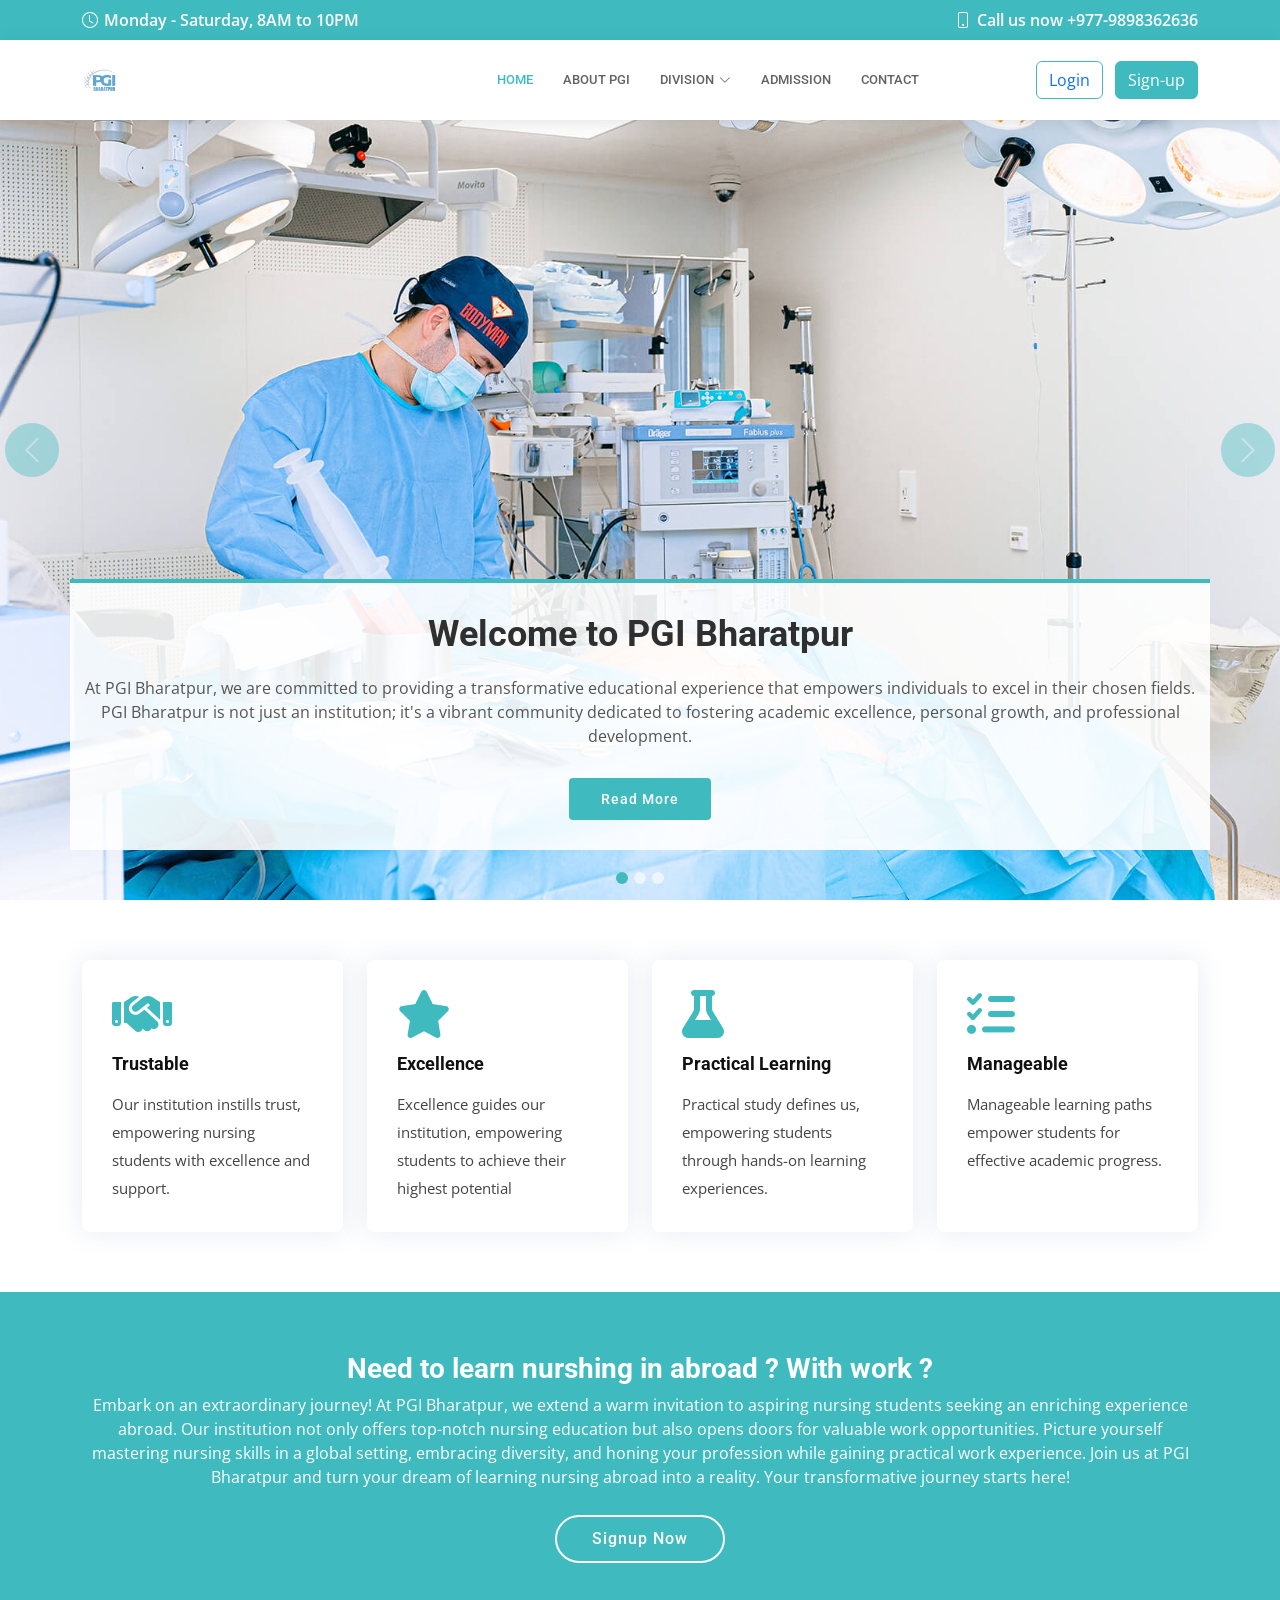
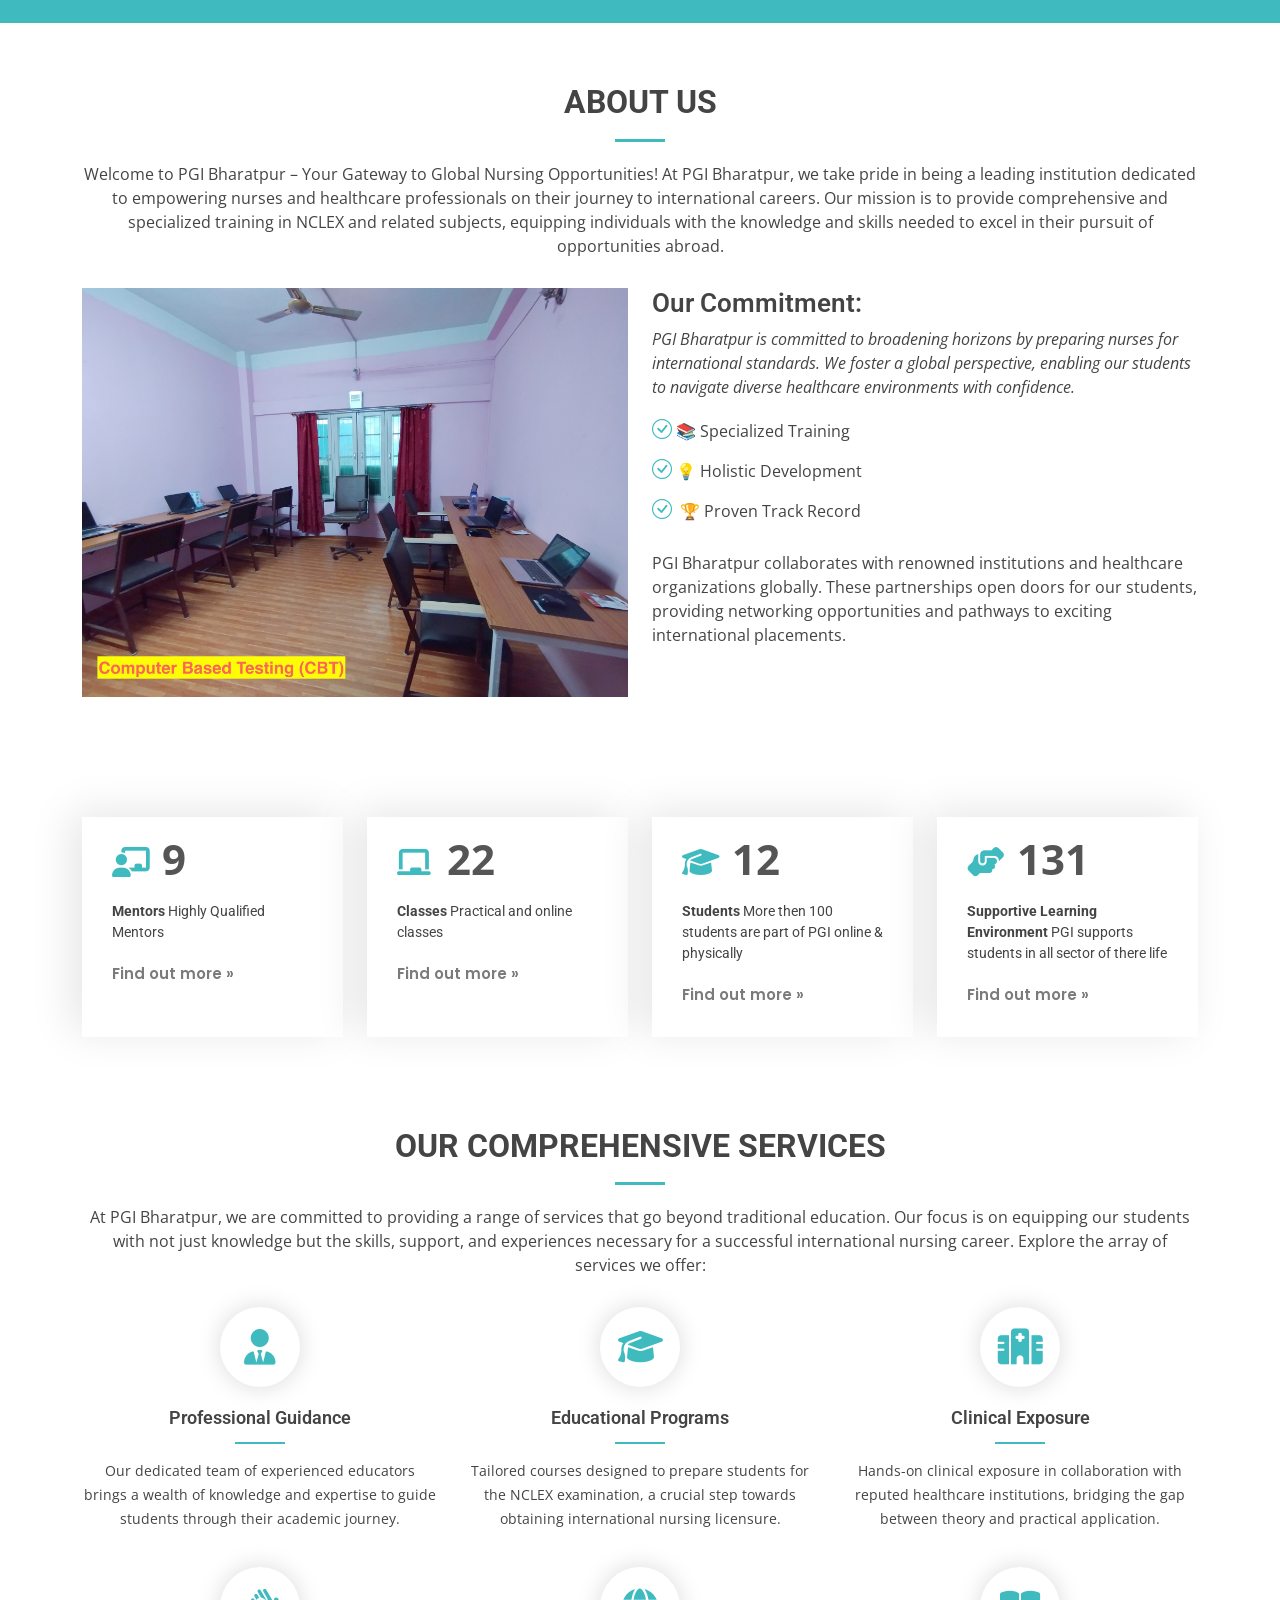
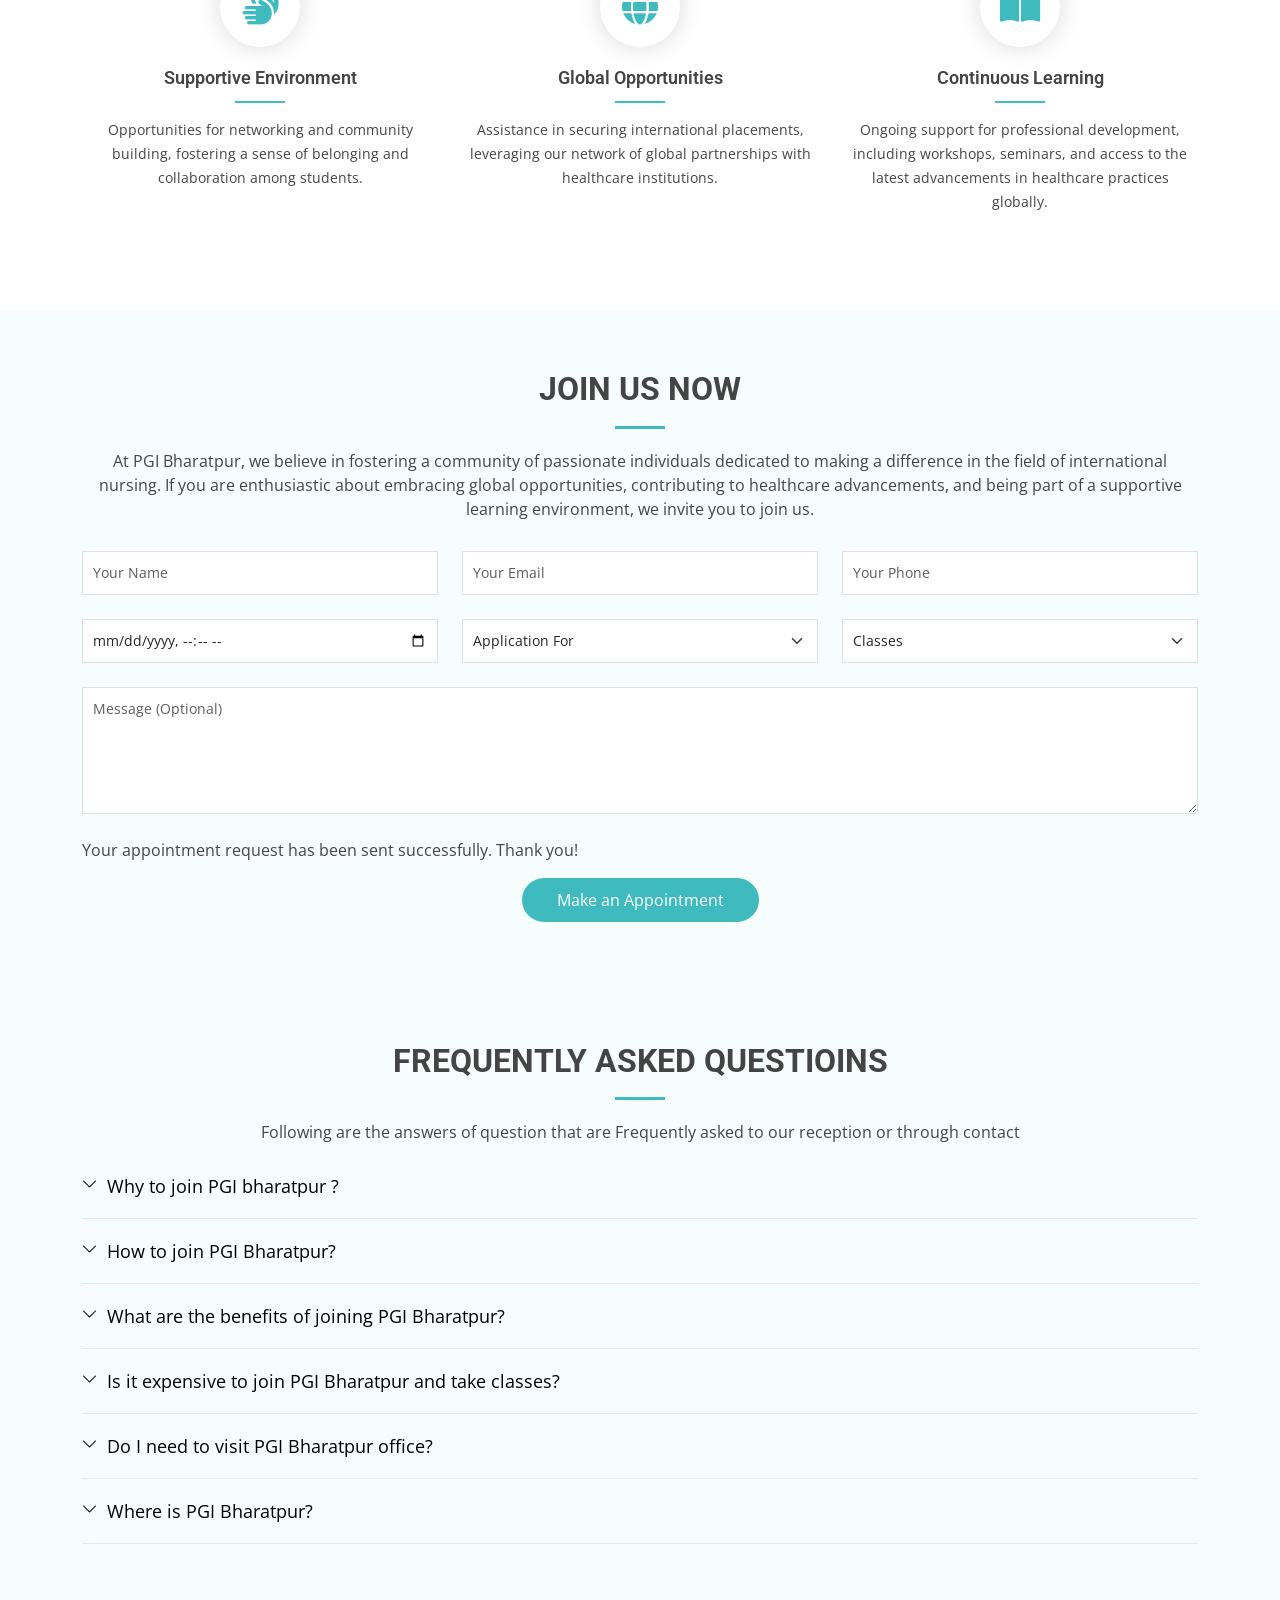
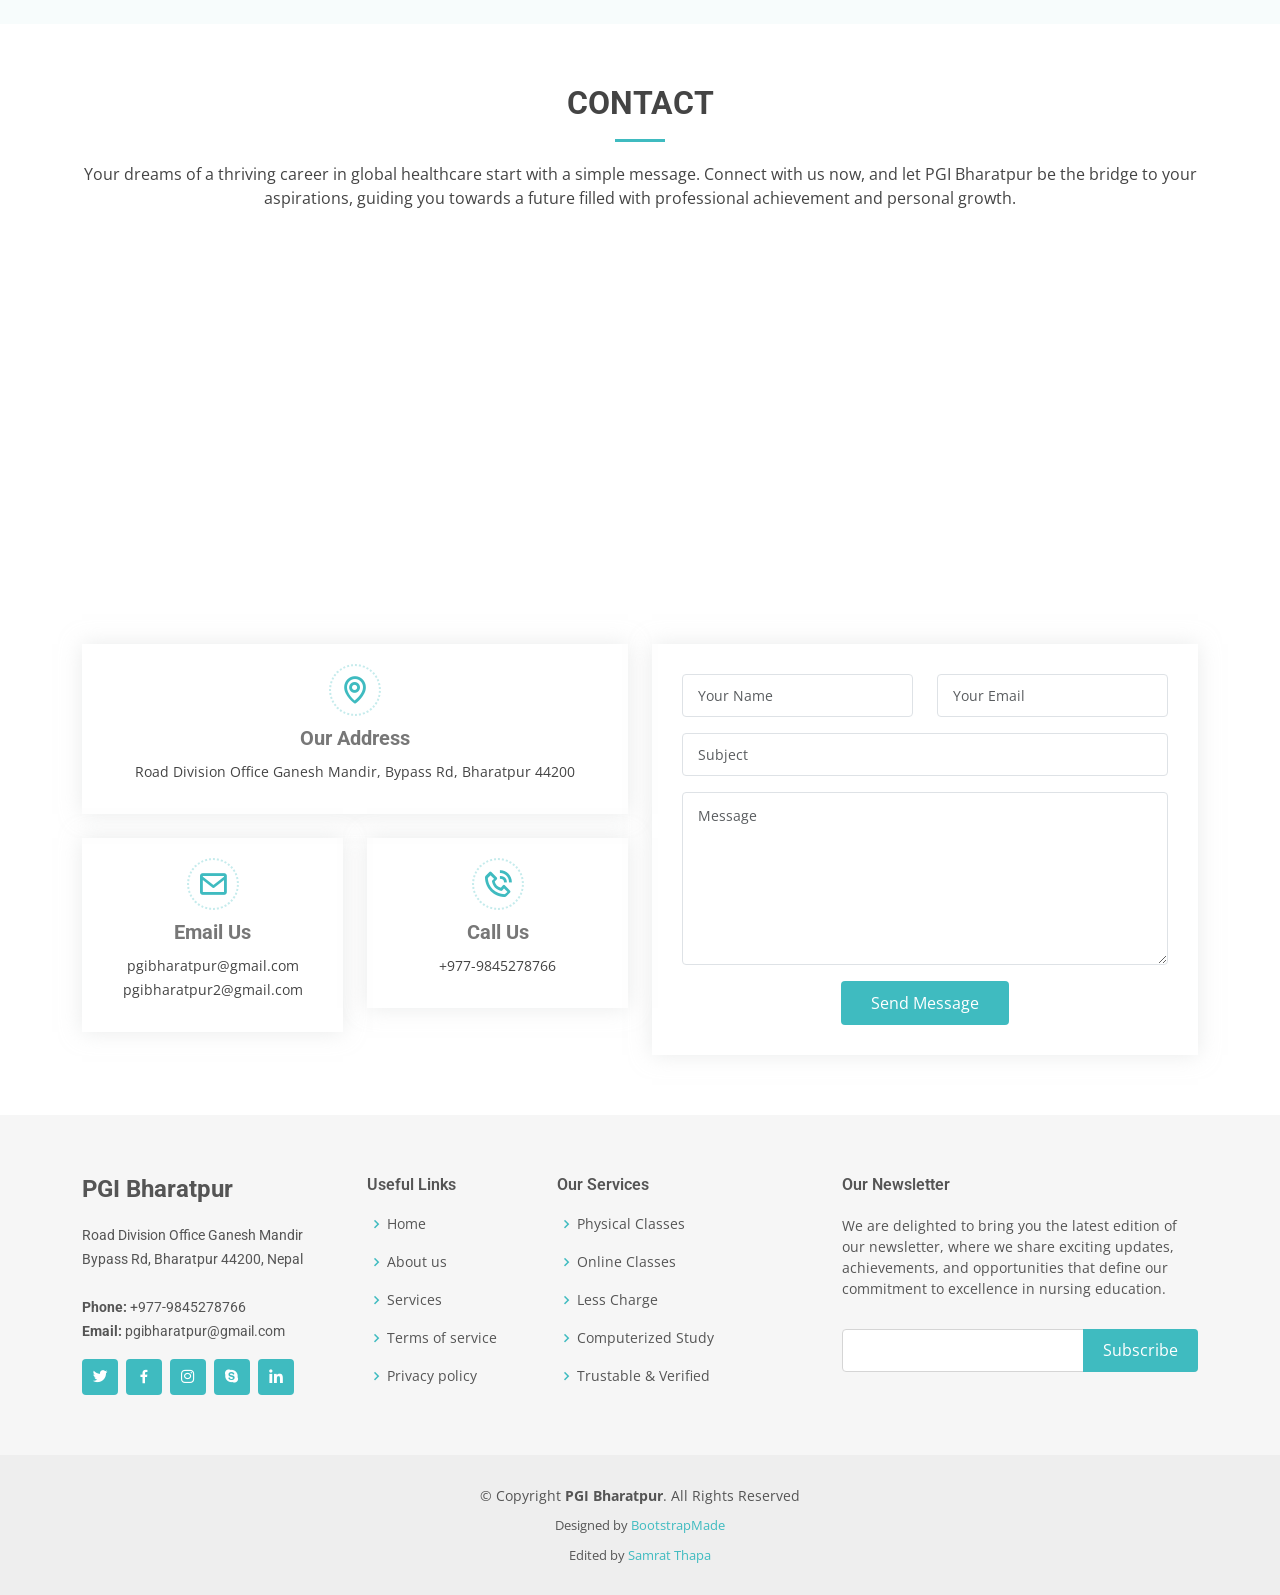
<file: index.html>
<!DOCTYPE html>
<html lang="en">

<head>
  <meta charset="utf-8">
  <meta content="width=device-width, initial-scale=1.0" name="viewport">

  <title>PGI ┃ Test Prep For NCLEX, SAT, ACT, MCAT, USMILE & Many More !]</title>
  <meta name="description" content="Welcome to PGI Bharatpur - Your Gateway to Global Nursing Opportunities! Join us to embark on a rewarding journey in international nursing education.">
  <meta name="keywords" content="PGI Bharatpur, nursing education, international nursing, NCLEX, global healthcare">
  <meta name="author" content="Samratthapa, pgibharatpur">
  <meta http-equiv="X-UA-Compatible" content="ie=edge">
  <link href="logo.jpg" rel="icon">

  <!-- Google Fonts -->
  <link
    href="https://fonts.googleapis.com/css?family=Open+Sans:300,300i,400,400i,600,600i,700,700i|Roboto:300,300i,400,400i,500,500i,600,600i,700,700i|Poppins:300,300i,400,400i,500,500i,600,600i,700,700i"
    rel="stylesheet">

  <!-- Vendor CSS Files -->
  <link href="assets-2/vendor/fontawesome-free/css/all.min.css" rel="stylesheet">
  <link href="assets-1/vendor/animate.css/animate.min.css" rel="stylesheet">
  <link href="assets-1/vendor/aos/aos.css" rel="stylesheet">
  <link href="assets-1/vendor/bootstrap/css/bootstrap.min.css" rel="stylesheet">
  <link href="assets-1/vendor/bootstrap-icons/bootstrap-icons.css" rel="stylesheet">
  <link href="assets-2/vendor/boxicons/css/boxicons.min.css" rel="stylesheet">
  <link href="assets-2/vendor/glightbox/css/glightbox.min.css" rel="stylesheet">
  <link href="assets/swiper/swiper-bundle.min.css" rel="stylesheet">

  <!-- Template Main CSS File -->
  <link href="assets/css/style.css" rel="stylesheet">

  <!-- =======================================================
  * Template Name: Medicio
  * Updated: Jan 29 2024 with Bootstrap v5.3.2
  * Template URL: https://bootstrapmade.com/medicio-free-bootstrap-theme/
  * Author: BootstrapMade.com
  * License: https://bootstrapmade.com/license/
  ======================================================== -->
</head>
<style>
  .hide {
        display: none;
    }
</style>
<body>

  <!-- ======= Top Bar ======= -->
  <div id="topbar" class="d-flex align-items-center fixed-top">
    <div class="container d-flex align-items-center justify-content-center justify-content-md-between">
      <div class="align-items-center d-none d-md-flex">
        <i class="bi bi-clock"></i> Monday - Saturday, 8AM to 10PM
      </div>
      <div class="d-flex align-items-center">
        <i class="bi bi-phone"></i> Call us now +977-9898362636
      </div>
    </div>
  </div>

  <!-- ======= Header ======= -->
  <header id="header" class="fixed-top">
    <div class="container d-flex align-items-center">

      <a href="index.html" class="logo me-auto"><img src="logo.jpg" alt=""></a>
      <!-- Uncomment below if you prefer to use an image logo -->
      <!-- <h1 class="logo me-auto"><a href="index.html">Medicio</a></h1> -->

      <nav id="navbar" class="navbar order-last order-lg-0">
        <ul>
          <li><a class="nav-link scrollto " href="#hero">Home</a></li>
          <li><a class="nav-link scrollto" href="aboutpgi.html">About PGI</a></li>
          <li class="dropdown"><a href="Division.html"><span>Division</span> <i class="bi bi-chevron-down"></i></a>
            <ul>
              <li class="dropdown"><a href="Division.html"><span>Medical</span> <i class="bi bi-chevron-right"></i></a>
                <ul>
                  <li><a href="Division.html">USMLE</a></li>
                  <li><a href="Division.html">NMCLE</a></li>
                  <li><a href="Division.html">PLAB</a></li>
                  <li><a href="Division.html">PG Prep</a></li>
                </ul>
              </li> 
              <li class="dropdown"><a href="Division.html"><span>Nurshing</span> <i class="bi bi-chevron-right"></i></a>
                <ul>
                  <li><a href="Division.html">NCLEX</a></li>
                  <li><a href="Division.html">MN Entrance</a></li>
                  <li><a href="Division.html">BN Entrance</a></li>
                  <li><a href="Division.html">BSC Entrance</a></li>
                  <li><a href="Division.html">NLEN</a></li>
                  <li><a href="Division.html">Lok Sewa</a></li>
                </ul>
              </li>
            </ul>
          </li>
          <li class="dropdown hide"><a href="#"><span>Videos</span> <i class="bi bi-chevron-down"></i></a>
            <ul>
              <li><a href="#">CGFNS</a></li>
              <li><a href="#">Forrm 2F/3F</a></li>
              <li><a href="#">NNAS</a></li>
              <li><a href="#">AHPRA</a></li>
              <li><a href="#">NCN</a></li>
            </ul>
          </li>
          <li class="dropdown hide"><a href="#"><span>Notes</span> <i class="bi bi-chevron-down"></i></a>
            <ul>
              <li><a href="#">CGFNS</a></li>
              <li><a href="#">Forrm 2F/3F</a></li>
              <li><a href="#">NNAS</a></li>
              <li><a href="#">AHPRA</a></li>
              <li><a href="#">NCN</a></li>
            </ul>
          </li>
          <li class="dropdown hide"><a href="#"><span>Questions</span> <i class="bi bi-chevron-down"></i></a>
            <ul>
              <li><a href="#">CGFNS</a></li>
              <li><a href="#">Forrm 2F/3F</a></li>
              <li><a href="#">NNAS</a></li>
              <li><a href="#">AHPRA</a></li>
              <li><a href="#">NCN</a></li>
            </ul>
          </li>
          <li><a class="nav-link scrollto" href="pgiform/taker/welcome.html">Admission</a></li>
          <li><a class="nav-link scrollto" href="#contact">Contact</a></li>
        </ul>
        <i class="bi bi-list mobile-nav-toggle"></i>
      </nav><!-- .navbar -->

        <div class="col-md-3 text-end">
          <button type="button" class="btn btn-outline-primary me-2" style="border-color: #3fbbc0;" onclick="redirectToPage()" >Login</button>
          <button type="button" class="btn btn-primary" style="background-color: #3fbbc0; border-color: #3fbbc0;">Sign-up</button>
        </div>

    </div>
  </header><!-- End Header -->

  <!-- ======= Hero Section ======= -->
  <section id="hero">
    <div id="heroCarousel" data-bs-interval="5000" class="carousel slide carousel-fade" data-bs-ride="carousel">

      <ol class="carousel-indicators" id="hero-carousel-indicators"></ol>

      <div class="carousel-inner" role="listbox">

        <!-- Slide 1 -->
        <div class="carousel-item active" style="background-image: url(assets/img/slide/slide-1.jpg)">
          <div class="container">
            <h2>Welcome to <span>PGI Bharatpur</span></h2>
            <p>At PGI Bharatpur, we are committed to providing a transformative educational experience that empowers
              individuals to excel in their chosen fields. PGI Bharatpur is not just an institution; it's a vibrant
              community dedicated to fostering academic excellence, personal growth, and professional development.</p>
            <a href="#about" class="btn-get-started scrollto">Read More</a>
          </div>
        </div>

        <!-- Slide 2 -->
        <div class="carousel-item" style="background-image: url(assets/img/slide/slide-2.jpg)">
          <div class="container">
            <h2>Learn Through Professional</h2>
            <p>PGI Bharatpur offers career-focused programs that are designed to equip students with the skills
              employers seek. Whether it's through specialized workshops, industry seminars, or internship programs, we
              prioritize preparing our students for successful and fulfilling careers.</p>
            <a href="#about" class="btn-get-started scrollto">Read More</a>
          </div>
        </div>

        <!-- Slide 3 -->
        <div class="carousel-item" style="background-image: url(assets/img/slide/slide-3.jpg)">
          <div class="container">
            <h2>High Level Study</h2>
            <p>High-level study at PGI Bharatpur is not just about theory; it's about practical application. Our
              programs emphasize the application of knowledge in real-world scenarios, ensuring that our graduates are
              well-equipped for success in their chosen professions.

              Elevate your educational journey at PGI Bharatpur, where high-level study is the key to unlocking your
              full potential.</p>
            <a href="#about" class="btn-get-started scrollto">Read More</a>
          </div>
        </div>

      </div>

      <a class="carousel-control-prev" href="#heroCarousel" role="button" data-bs-slide="prev">
        <span class="carousel-control-prev-icon bi bi-chevron-left" aria-hidden="true"></span>
      </a>

      <a class="carousel-control-next" href="#heroCarousel" role="button" data-bs-slide="next">
        <span class="carousel-control-next-icon bi bi-chevron-right" aria-hidden="true"></span>
      </a>

    </div>
  </section><!-- End Hero -->

  <main id="main">

    <!-- ======= Featured Services Section ======= -->
    <section class="featured-services">
      <div class="container" data-aos="fade-up">

        <div class="row">
          <div class="col-md-6 col-lg-3 d-flex align-items-stretch mb-5 mb-lg-0">
            <div class="icon-box" data-aos="fade-up" data-aos-delay="100">
              <div class="icon"><i class="fas fa-handshake"></i>
              </div>
              <h4 class="title"><a href="">Trustable</a></h4>
              <p class="description">Our institution instills trust, empowering nursing students with excellence and support.</p>
            </div>
          </div>

          <div class="col-md-6 col-lg-3 d-flex align-items-stretch mb-5 mb-lg-0">
            <div class="icon-box" data-aos="fade-up" data-aos-delay="200">
              <div class="icon"><i class="fas fa-star"></i>
              </div>
              <h4 class="title"><a href="">Excellence</a></h4>
              <p class="description">Excellence guides our institution, empowering students to achieve their highest potential</p>
            </div>
          </div>

          <div class="col-md-6 col-lg-3 d-flex align-items-stretch mb-5 mb-lg-0">
            <div class="icon-box" data-aos="fade-up" data-aos-delay="300">
              <div class="icon"><i class="fas fa-flask"></i>
              </div>
              <h4 class="title"><a href="">Practical Learning</a></h4>
              <p class="description">Practical study defines us, empowering students through hands-on learning experiences.</p>
            </div>
          </div>

          <div class="col-md-6 col-lg-3 d-flex align-items-stretch mb-5 mb-lg-0">
            <div class="icon-box" data-aos="fade-up" data-aos-delay="400">
              <div class="icon"><i class="fas fa-tasks"></i>
              </div>
              <h4 class="title"><a href="">Manageable</a></h4>
              <p class="description">Manageable learning paths empower students for effective academic progress.</p>
            </div>
          </div>

        </div>

      </div>
    </section><!-- End Featured Services Section -->

    <!-- ======= Cta Section ======= -->
    <section id="cta" class="cta">
      <div class="container" data-aos="zoom-in">

        <div class="text-center">
          <h3>Need to learn nurshing in abroad ? With work ?</h3>
          <p> Embark on an extraordinary journey! At PGI Bharatpur, we extend a warm invitation to aspiring nursing students seeking an enriching experience abroad. Our institution not only offers top-notch nursing education but also opens doors for valuable work opportunities. Picture yourself mastering nursing skills in a global setting, embracing diversity, and honing your profession while gaining practical work experience. Join us at PGI Bharatpur and turn your dream of learning nursing abroad into a reality. Your transformative journey starts here!</p>
          <a class="cta-btn scrollto" href="#appointment">Signup Now</a>
        </div>

      </div>
    </section><!-- End Cta Section -->

    <!-- ======= About Us Section ======= -->
    <section id="about" class="about">
      <div class="container" data-aos="fade-up">

        <div class="section-title">
          <h2>About Us</h2>
          <p>Welcome to PGI Bharatpur – Your Gateway to Global Nursing Opportunities!

            At PGI Bharatpur, we take pride in being a leading institution dedicated to empowering nurses and healthcare professionals on their journey to international careers. Our mission is to provide comprehensive and specialized training in NCLEX and related subjects, equipping individuals with the knowledge and skills needed to excel in their pursuit of opportunities abroad.</p>
        </div>

        <div class="row">
          <div class="col-lg-6" data-aos="fade-right">
            <img src="pgi.jpg" class="img-fluid" alt="">
          </div>
          <div class="col-lg-6 pt-4 pt-lg-0 content" data-aos="fade-left">
            <h3>Our Commitment:</h3>
            <p class="fst-italic">
              PGI Bharatpur is committed to broadening horizons by preparing nurses for international standards. We foster a global perspective, enabling our students to navigate diverse healthcare environments with confidence.
            </p>
            <ul>
              <li><i class="bi bi-check-circle"></i>📚 Specialized Training</li>
              <li><i class="bi bi-check-circle"></i>💡 Holistic Development</li>
              <li><i class="bi bi-check-circle"></i> 🏆 Proven Track Record</li>
            </ul>
            <p>
              PGI Bharatpur collaborates with renowned institutions and healthcare organizations globally. These partnerships open doors for our students, providing networking opportunities and pathways to exciting international placements.
            </p>
          </div>
        </div>

      </div>
    </section><!-- End About Us Section -->

    <!-- ======= Counts Section ======= -->
    <section id="counts" class="counts">
      <div class="container" data-aos="fade-up">

        <div class="row no-gutters">

          <div class="col-lg-3 col-md-6 d-md-flex align-items-md-stretch">
            <div class="count-box">
              <i class="fas fa-chalkboard-teacher"></i>

              <span data-purecounter-start="0" data-purecounter-end="10" data-purecounter-duration="1"
                class="purecounter"></span>

              <p><strong>Mentors</strong> Highly Qualified Mentors</p>
              <a href="aboutpgi.html#Mentors">Find out more &raquo;</a>
            </div>
          </div>

          <div class="col-lg-3 col-md-6 d-md-flex align-items-md-stretch">
            <div class="count-box">
              <i class="fas fa-chalkboard"></i>
              <span data-purecounter-start="0" data-purecounter-end="25" data-purecounter-duration="1"
                class="purecounter"></span>
              <p><strong>Classes</strong> Practical and online classes</p>
              <a href="inner-page/Classes.html">Find out more &raquo;</a>
            </div>
          </div>

          <div class="col-lg-3 col-md-6 d-md-flex align-items-md-stretch">
            <div class="count-box">
              <i class="fas fa-graduation-cap"></i>
              <span data-purecounter-start="0" data-purecounter-end="14" data-purecounter-duration="1"
                class="purecounter"></span>
              <p><strong>Students</strong> More then 100 students are part of PGI online & physically</p>
              <a href="aboutpgi.html#stdreview">Find out more &raquo;</a>
            </div>
          </div>

          <div class="col-lg-3 col-md-6 d-md-flex align-items-md-stretch">
            <div class="count-box">
              <i class="fas fa-hands-helping"></i>

              <span data-purecounter-start="0" data-purecounter-end="150" data-purecounter-duration="1"
                class="purecounter"></span>
              <p><strong>Supportive Learning Environment</strong> PGI supports students in all sector of there life</p>
              <a href="#">Find out more &raquo;</a>
            </div>
          </div>

        </div>

      </div>
    </section><!-- End Counts Section -->

    <!--  -->

    <!-- ======= Services Section ======= -->
    <section id="services" class="services services">
      <div class="container" data-aos="fade-up">

        <div class="section-title">
          <h2>Our Comprehensive Services</h2>
          <p>At PGI Bharatpur, we are committed to providing a range of services that go beyond traditional education. Our focus is on equipping our students with not just knowledge but the skills, support, and experiences necessary for a successful international nursing career. Explore the array of services we offer:</p>
        </div>

        <div class="row">
          <div class="col-lg-4 col-md-6 icon-box" data-aos="zoom-in" data-aos-delay="100">
            <div class="icon"><i class="fas fa-user-tie"></i>
            </div>
            <h4 class="title"><a href="">Professional Guidance</a></h4>
            <p class="description">Our dedicated team of experienced educators brings a wealth of knowledge and expertise to guide students through their academic journey.</p>
          </div>
          <div class="col-lg-4 col-md-6 icon-box" data-aos="zoom-in" data-aos-delay="200">
            <div class="icon"><i class="fas fa-graduation-cap"></i>
            </div>
            <h4 class="title"><a href="">Educational Programs</a></h4>
            <p class="description">Tailored courses designed to prepare students for the NCLEX examination, a crucial step towards obtaining international nursing licensure.</p>
          </div>
          <div class="col-lg-4 col-md-6 icon-box" data-aos="zoom-in" data-aos-delay="300">
            <div class="icon"><i class="fas fa-hospital"></i>
            </i></div>
            <h4 class="title"><a href="">Clinical Exposure</a></h4>
            <p class="description">Hands-on clinical exposure in collaboration with reputed healthcare institutions, bridging the gap between theory and practical application.</p>
          </div>
          <div class="col-lg-4 col-md-6 icon-box" data-aos="zoom-in" data-aos-delay="100">
            <div class="icon"><i class="fas fa-hands"></i>
            </div>
            <h4 class="title"><a href="">Supportive Environment</a></h4>
            <p class="description">Opportunities for networking and community building, fostering a sense of belonging and collaboration among students.</p>
          </div>
          <div class="col-lg-4 col-md-6 icon-box" data-aos="zoom-in" data-aos-delay="200">
            <div class="icon"><i class="fas fa-globe"></i>
            </i></div>
            <h4 class="title"><a href="">Global Opportunities</a></h4>
            <p class="description">Assistance in securing international placements, leveraging our network of global partnerships with healthcare institutions.</p>
          </div>
          <div class="col-lg-4 col-md-6 icon-box" data-aos="zoom-in" data-aos-delay="300">
            <div class="icon"><i class="fas fa-book-open"></i>
            </div>
            <h4 class="title"><a href="">Continuous Learning</a></h4>
            <p class="description">Ongoing support for professional development, including workshops, seminars, and access to the latest advancements in healthcare practices globally.</p>
          </div>
        </div>

      </div>
    </section><!-- End Services Section -->

    <!-- ======= Appointment Section ======= -->
    <section id="appointment" class="appointment section-bg">
      <div class="container" data-aos="fade-up">

        <div class="section-title">
          <h2>Join Us Now</h2>
          <p>At PGI Bharatpur, we believe in fostering a community of passionate individuals dedicated to making a difference in the field of international nursing. If you are enthusiastic about embracing global opportunities, contributing to healthcare advancements, and being part of a supportive learning environment, we invite you to join us.</p>
        </div>

        <form action="#" method="post" role="form" class="php-email-form" data-aos="fade-up"
          data-aos-delay="100">
          <div class="row">
            <div class="col-md-4 form-group">
              <input type="text" name="name" class="form-control" id="name" placeholder="Your Name" required>
            </div>
            <div class="col-md-4 form-group mt-3 mt-md-0">
              <input type="email" class="form-control" name="email" id="email" placeholder="Your Email" required>
            </div>
            <div class="col-md-4 form-group mt-3 mt-md-0">
              <input type="tel" class="form-control" name="phone" id="phone" placeholder="Your Phone" required>
            </div>
          </div>
          <div class="row">
            <div class="col-md-4 form-group mt-3">
              <input type="datetime-local" name="date" class="form-control datepicker" id="date"
                placeholder="Appointment Date" required>
            </div>
            <div class="col-md-4 form-group mt-3">
              <select name="department" id="department" class="form-select">
                <option value="">Application For</option>
                <option value="Department 1">CGFNS</option>
                <option value="Department 2">FORM 2F/3F</option>
                <option value="Department 3">NNAS</option>
                <option value="Department 3">AHPRA</option>
                <option value="Department 3">NCN</option>
              </select>
            </div>
            <div class="col-md-4 form-group mt-3">
              <select name="doctor" id="doctor" class="form-select">
                <option value="">Classes</option>
                <option value="Doctor 1">Online</option>
                <option value="Doctor 2">Physical</option>
              </select>
            </div>
          </div>

          <div class="form-group mt-3">
            <textarea class="form-control" name="message" rows="5" placeholder="Message (Optional)"></textarea>
          </div>
          <div class="my-3">
            <div class="loading">Loading</div>
            <div class="error-message"></div>
            <div class="loginPage">Your appointment request has been sent successfully. Thank you!</div>
          </div>
          <div class="text-center"><button type="submit">Make an Appointment</button></div>
        </form>

      </div>
    </section><!-- End Appointment Section -->

    <!-- ======= Departments Section ======= -->
    <!-- <section id="departments" class="departments">
      <div class="container" data-aos="fade-up">

        <div class="section-title">
          <h2>Departments</h2>
          <p>Magnam dolores commodi suscipit. Necessitatibus eius consequatur ex aliquid fuga eum quidem. Sit sint
            consectetur velit. Quisquam quos quisquam cupiditate. Et nemo qui impedit suscipit alias ea. Quia fugiat sit
            in iste officiis commodi quidem hic quas.</p>
        </div>

        <div class="row" data-aos="fade-up" data-aos-delay="100">
          <div class="col-lg-4 mb-5 mb-lg-0">
            <ul class="nav nav-tabs flex-column">
              <li class="nav-item">
                <a class="nav-link active show" data-bs-toggle="tab" data-bs-target="#tab-1">
                  <h4>Cardiology</h4>
                  <p>Quis excepturi porro totam sint earum quo nulla perspiciatis eius.</p>
                </a>
              </li>
              <li class="nav-item mt-2">
                <a class="nav-link" data-bs-toggle="tab" data-bs-target="#tab-2">
                  <h4>Neurology</h4>
                  <p>Voluptas vel esse repudiandae quo excepturi.</p>
                </a>
              </li>
              <li class="nav-item mt-2">
                <a class="nav-link" data-bs-toggle="tab" data-bs-target="#tab-3">
                  <h4>Hepatology</h4>
                  <p>Velit veniam ipsa sit nihil blanditiis mollitia natus.</p>
                </a>
              </li>
              <li class="nav-item mt-2">
                <a class="nav-link" data-bs-toggle="tab" data-bs-target="#tab-4">
                  <h4>Pediatrics</h4>
                  <p>Ratione hic sapiente nostrum doloremque illum nulla praesentium id</p>
                </a>
              </li>
            </ul>
          </div>
          <div class="col-lg-8">
            <div class="tab-content">
              <div class="tab-pane active show" id="tab-1">
                <h3>Cardiology</h3>
                <p class="fst-italic">Qui laudantium consequatur laborum sit qui ad sapiente dila parde sonata raqer a
                  videna mareta paulona marka</p>
                <img src="assets/img/departments-1.jpg" alt="" class="img-fluid">
                <p>Et nobis maiores eius. Voluptatibus ut enim blanditiis atque harum sint. Laborum eos ipsum ipsa odit
                  magni. Incidunt hic ut molestiae aut qui. Est repellat minima eveniet eius et quis magni nihil.
                  Consequatur dolorem quaerat quos qui similique accusamus nostrum rem vero</p>
              </div>
              <div class="tab-pane" id="tab-2">
                <h3>Neurology</h3>
                <p class="fst-italic">Qui laudantium consequatur laborum sit qui ad sapiente dila parde sonata raqer a
                  videna mareta paulona marka</p>
                <img src="assets/img/departments-2.jpg" alt="" class="img-fluid">
                <p>Et nobis maiores eius. Voluptatibus ut enim blanditiis atque harum sint. Laborum eos ipsum ipsa odit
                  magni. Incidunt hic ut molestiae aut qui. Est repellat minima eveniet eius et quis magni nihil.
                  Consequatur dolorem quaerat quos qui similique accusamus nostrum rem vero</p>
              </div>
              <div class="tab-pane" id="tab-3">
                <h3>Hepatology</h3>
                <p class="fst-italic">Qui laudantium consequatur laborum sit qui ad sapiente dila parde sonata raqer a
                  videna mareta paulona marka</p>
                <img src="assets/img/departments-3.jpg" alt="" class="img-fluid">
                <p>Et nobis maiores eius. Voluptatibus ut enim blanditiis atque harum sint. Laborum eos ipsum ipsa odit
                  magni. Incidunt hic ut molestiae aut qui. Est repellat minima eveniet eius et quis magni nihil.
                  Consequatur dolorem quaerat quos qui similique accusamus nostrum rem vero</p>
              </div>
              <div class="tab-pane" id="tab-4">
                <h3>Pediatrics</h3>
                <p class="fst-italic">Qui laudantium consequatur laborum sit qui ad sapiente dila parde sonata raqer a
                  videna mareta paulona marka</p>
                <img src="assets/img/departments-4.jpg" alt="" class="img-fluid">
                <p>Et nobis maiores eius. Voluptatibus ut enim blanditiis atque harum sint. Laborum eos ipsum ipsa odit
                  magni. Incidunt hic ut molestiae aut qui. Est repellat minima eveniet eius et quis magni nihil.
                  Consequatur dolorem quaerat quos qui similique accusamus nostrum rem vero</p>
              </div>
            </div>
          </div>
        </div>

      </div>
    </section>End Departments Section -->

    <!-- ======= Testimonials Section ======= -->
    <!-- <section id="testimonials" class="testimonials">
      <div class="container" data-aos="fade-up">

        <div class="section-title">
          <h2>Testimonials</h2>
          <p>Magnam dolores commodi suscipit. Necessitatibus eius consequatur ex aliquid fuga eum quidem. Sit sint
            consectetur velit. Quisquam quos quisquam cupiditate. Et nemo qui impedit suscipit alias ea. Quia fugiat sit
            in iste officiis commodi quidem hic quas.</p>
        </div>

        <div class="testimonials-slider swiper" data-aos="fade-up" data-aos-delay="100">
          <div class="swiper-wrapper">

            <div class="swiper-slide">
              <div class="testimonial-item">
                <p>
                  <i class="bx bxs-quote-alt-left quote-icon-left"></i>
                  Proin iaculis purus consequat sem cure digni ssim donec porttitora entum suscipit rhoncus. Accusantium
                  quam, ultricies eget id, aliquam eget nibh et. Maecen aliquam, risus at semper.
                  <i class="bx bxs-quote-alt-right quote-icon-right"></i>
                </p>
                <img src="assets/img/testimonials/testimonials-1.jpg" class="testimonial-img" alt="">
                <h3>Saul Goodman</h3>
                <h4>Ceo &amp; Founder</h4>
              </div>
            </div>End testimonial item -->

            <!-- <div class="swiper-slide">
              <div class="testimonial-item">
                <p>
                  <i class="bx bxs-quote-alt-left quote-icon-left"></i>
                  Export tempor illum tamen malis malis eram quae irure esse labore quem cillum quid cillum eram malis
                  quorum velit fore eram velit sunt aliqua noster fugiat irure amet legam anim culpa.
                  <i class="bx bxs-quote-alt-right quote-icon-right"></i>
                </p>
                <img src="assets/img/testimonials/testimonials-2.jpg" class="testimonial-img" alt="">
                <h3>Sara Wilsson</h3>
                <h4>Designer</h4>
              </div>
            </div>End testimonial item -->

            <!-- <div class="swiper-slide">
              <div class="testimonial-item">
                <p>
                  <i class="bx bxs-quote-alt-left quote-icon-left"></i>
                  Enim nisi quem export duis labore cillum quae magna enim sint quorum nulla quem veniam duis minim
                  tempor labore quem eram duis noster aute amet eram fore quis sint minim.
                  <i class="bx bxs-quote-alt-right quote-icon-right"></i>
                </p>
                <img src="assets/img/testimonials/testimonials-3.jpg" class="testimonial-img" alt="">
                <h3>Jena Karlis</h3>
                <h4>Store Owner</h4>
              </div>
            </div>End testimonial item -->

            <!-- <div class="swiper-slide">
              <div class="testimonial-item">
                <p>
                  <i class="bx bxs-quote-alt-left quote-icon-left"></i>
                  Fugiat enim eram quae cillum dolore dolor amet nulla culpa multos export minim fugiat minim velit
                  minim dolor enim duis veniam ipsum anim magna sunt elit fore quem dolore labore illum veniam.
                  <i class="bx bxs-quote-alt-right quote-icon-right"></i>
                </p>
                <img src="assets/img/testimonials/testimonials-4.jpg" class="testimonial-img" alt="">
                <h3>Matt Brandon</h3>
                <h4>Freelancer</h4>
              </div>
            </div>End testimonial item -->

            <!-- <div class="swiper-slide">
              <div class="testimonial-item">
                <p>
                  <i class="bx bxs-quote-alt-left quote-icon-left"></i>
                  Quis quorum aliqua sint quem legam fore sunt eram irure aliqua veniam tempor noster veniam enim culpa
                  labore duis sunt culpa nulla illum cillum fugiat legam esse veniam culpa fore nisi cillum quid.
                  <i class="bx bxs-quote-alt-right quote-icon-right"></i>
                </p>
                <img src="assets/img/testimonials/testimonials-5.jpg" class="testimonial-img" alt="">
                <h3>John Larson</h3>
                <h4>Entrepreneur</h4>
              </div>
            </div>End testimonial item -->
<!-- 
          </div>
          <div class="swiper-pagination"></div>
        </div>

      </div>
    </section>End Testimonials Section -->

    <!-- ======= Doctors Section ======= -->
    <!-- <section id="doctors" class="doctors section-bg">
      <div class="container" data-aos="fade-up">

        <div class="section-title">
          <h2>Doctors</h2>
          <p>Magnam dolores commodi suscipit. Necessitatibus eius consequatur ex aliquid fuga eum quidem. Sit sint
            consectetur velit. Quisquam quos quisquam cupiditate. Et nemo qui impedit suscipit alias ea. Quia fugiat sit
            in iste officiis commodi quidem hic quas.</p>
        </div>

        <div class="row">

          <div class="col-lg-3 col-md-6 d-flex align-items-stretch">
            <div class="member" data-aos="fade-up" data-aos-delay="100">
              <div class="member-img">
                <img src="assets/img/doctors/doctors-1.jpg" class="img-fluid" alt="">
                <div class="social">
                  <a href=""><i class="bi bi-twitter"></i></a>
                  <a href=""><i class="bi bi-facebook"></i></a>
                  <a href=""><i class="bi bi-instagram"></i></a>
                  <a href=""><i class="bi bi-linkedin"></i></a>
                </div>
              </div>
              <div class="member-info">
                <h4>Walter White</h4>
                <span>Chief Medical Officer</span>
              </div>
            </div>
          </div>

          <div class="col-lg-3 col-md-6 d-flex align-items-stretch">
            <div class="member" data-aos="fade-up" data-aos-delay="200">
              <div class="member-img">
                <img src="assets/img/doctors/doctors-2.jpg" class="img-fluid" alt="">
                <div class="social">
                  <a href=""><i class="bi bi-twitter"></i></a>
                  <a href=""><i class="bi bi-facebook"></i></a>
                  <a href=""><i class="bi bi-instagram"></i></a>
                  <a href=""><i class="bi bi-linkedin"></i></a>
                </div>
              </div>
              <div class="member-info">
                <h4>Sarah Jhonson</h4>
                <span>Anesthesiologist</span>
              </div>
            </div>
          </div>

          <div class="col-lg-3 col-md-6 d-flex align-items-stretch">
            <div class="member" data-aos="fade-up" data-aos-delay="300">
              <div class="member-img">
                <img src="assets/img/doctors/doctors-3.jpg" class="img-fluid" alt="">
                <div class="social">
                  <a href=""><i class="bi bi-twitter"></i></a>
                  <a href=""><i class="bi bi-facebook"></i></a>
                  <a href=""><i class="bi bi-instagram"></i></a>
                  <a href=""><i class="bi bi-linkedin"></i></a>
                </div>
              </div>
              <div class="member-info">
                <h4>William Anderson</h4>
                <span>Cardiology</span>
              </div>
            </div>
          </div>

          <div class="col-lg-3 col-md-6 d-flex align-items-stretch">
            <div class="member" data-aos="fade-up" data-aos-delay="400">
              <div class="member-img">
                <img src="assets/img/doctors/doctors-4.jpg" class="img-fluid" alt="">
                <div class="social">
                  <a href=""><i class="bi bi-twitter"></i></a>
                  <a href=""><i class="bi bi-facebook"></i></a>
                  <a href=""><i class="bi bi-instagram"></i></a>
                  <a href=""><i class="bi bi-linkedin"></i></a>
                </div>
              </div>
              <div class="member-info">
                <h4>Amanda Jepson</h4>
                <span>Neurosurgeon</span>
              </div>
            </div>
          </div>

        </div>

      </div>
    </section>End Doctors Section -->

    <!-- ======= Gallery Section ======= -->
    <!-- <section id="gallery" class="gallery">
      <div class="container" data-aos="fade-up">

        <div class="section-title">
          <h2>Gallery</h2>
          <p>Magnam dolores commodi suscipit. Necessitatibus eius consequatur ex aliquid fuga eum quidem. Sit sint
            consectetur velit. Quisquam quos quisquam cupiditate. Et nemo qui impedit suscipit alias ea. Quia fugiat sit
            in iste officiis commodi quidem hic quas.</p>
        </div>

        <div class="gallery-slider swiper">
          <div class="swiper-wrapper align-items-center">
            <div class="swiper-slide"><a class="gallery-lightbox" href="assets/img/gallery/gallery-1.jpg"><img
                  src="assets/img/gallery/gallery-1.jpg" class="img-fluid" alt=""></a></div>
            <div class="swiper-slide"><a class="gallery-lightbox" href="assets/img/gallery/gallery-2.jpg"><img
                  src="assets/img/gallery/gallery-2.jpg" class="img-fluid" alt=""></a></div>
            <div class="swiper-slide"><a class="gallery-lightbox" href="assets/img/gallery/gallery-3.jpg"><img
                  src="assets/img/gallery/gallery-3.jpg" class="img-fluid" alt=""></a></div>
            <div class="swiper-slide"><a class="gallery-lightbox" href="assets/img/gallery/gallery-4.jpg"><img
                  src="assets/img/gallery/gallery-4.jpg" class="img-fluid" alt=""></a></div>
            <div class="swiper-slide"><a class="gallery-lightbox" href="assets/img/gallery/gallery-5.jpg"><img
                  src="assets/img/gallery/gallery-5.jpg" class="img-fluid" alt=""></a></div>
            <div class="swiper-slide"><a class="gallery-lightbox" href="assets/img/gallery/gallery-6.jpg"><img
                  src="assets/img/gallery/gallery-6.jpg" class="img-fluid" alt=""></a></div>
            <div class="swiper-slide"><a class="gallery-lightbox" href="assets/img/gallery/gallery-7.jpg"><img
                  src="assets/img/gallery/gallery-7.jpg" class="img-fluid" alt=""></a></div>
            <div class="swiper-slide"><a class="gallery-lightbox" href="assets/img/gallery/gallery-8.jpg"><img
                  src="assets/img/gallery/gallery-8.jpg" class="img-fluid" alt=""></a></div>
          </div>
          <div class="swiper-pagination"></div>
        </div>

      </div>
    </section>End Gallery Section -->

    <!-- ======= Pricing Section ======= -->
    <!-- <section id="pricing" class="pricing">
      <div class="container" data-aos="fade-up">

        <div class="section-title">
          <h2>Pricing</h2>
          <p>Magnam dolores commodi suscipit. Necessitatibus eius consequatur ex aliquid fuga eum quidem. Sit sint
            consectetur velit. Quisquam quos quisquam cupiditate. Et nemo qui impedit suscipit alias ea. Quia fugiat sit
            in iste officiis commodi quidem hic quas.</p>
        </div>

        <div class="row">

          <div class="col-lg-3 col-md-6">
            <div class="box" data-aos="fade-up" data-aos-delay="100">
              <h3>Free</h3>
              <h4><sup>$</sup>0<span> / month</span></h4>
              <ul>
                <li>Aida dere</li>
                <li>Nec feugiat nisl</li>
                <li>Nulla at volutpat dola</li>
                <li class="na">Pharetra massa</li>
                <li class="na">Massa ultricies mi</li>
              </ul>
              <div class="btn-wrap">
                <a href="#" class="btn-buy">Buy Now</a>
              </div>
            </div>
          </div>

          <div class="col-lg-3 col-md-6 mt-4 mt-md-0">
            <div class="box featured" data-aos="fade-up" data-aos-delay="200">
              <h3>Business</h3>
              <h4><sup>$</sup>19<span> / month</span></h4>
              <ul>
                <li>Aida dere</li>
                <li>Nec feugiat nisl</li>
                <li>Nulla at volutpat dola</li>
                <li>Pharetra massa</li>
                <li class="na">Massa ultricies mi</li>
              </ul>
              <div class="btn-wrap">
                <a href="#" class="btn-buy">Buy Now</a>
              </div>
            </div>
          </div>

          <div class="col-lg-3 col-md-6 mt-4 mt-lg-0">
            <div class="box" data-aos="fade-up" data-aos-delay="300">
              <h3>Developer</h3>
              <h4><sup>$</sup>29<span> / month</span></h4>
              <ul>
                <li>Aida dere</li>
                <li>Nec feugiat nisl</li>
                <li>Nulla at volutpat dola</li>
                <li>Pharetra massa</li>
                <li>Massa ultricies mi</li>
              </ul>
              <div class="btn-wrap">
                <a href="#" class="btn-buy">Buy Now</a>
              </div>
            </div>
          </div>

          <div class="col-lg-3 col-md-6 mt-4 mt-lg-0">
            <div class="box" data-aos="fade-up" data-aos-delay="400">
              <span class="advanced">Advanced</span>
              <h3>Ultimate</h3>
              <h4><sup>$</sup>49<span> / month</span></h4>
              <ul>
                <li>Aida dere</li>
                <li>Nec feugiat nisl</li>
                <li>Nulla at volutpat dola</li>
                <li>Pharetra massa</li>
                <li>Massa ultricies mi</li>
              </ul>
              <div class="btn-wrap">
                <a href="#" class="btn-buy">Buy Now</a>
              </div>
            </div>
          </div>

        </div>

      </div>
    </section> -->
    <!-- End Pricing Section -->

    <!-- ======= Frequently Asked Questioins Section ======= -->
    <section id="faq" class="faq section-bg">
      <div class="container" data-aos="fade-up">

        <div class="section-title">
          <h2>Frequently Asked Questioins</h2>
          <p>Following are the answers of question that are Frequently asked to our reception or through contact</p>
        </div>

        <ul class="faq-list">

          <li>
            <div data-bs-toggle="collapse" class="collapsed question" href="#faq1">Why to join PGI bharatpur ?<i class="bi bi-chevron-down icon-show"></i><i class="bi bi-chevron-up icon-close"></i></div>
            <div id="faq1" class="collapse" data-bs-parent=".faq-list">
              <p>
                Choosing PGI bharatpur is a best option that you will do in your life because directly teacher will help you in study and in your carrier development.
              </p>
            </div>
          </li>

          <li>
            <div data-bs-toggle="collapse" href="#faq2" class="collapsed question">How to join PGI Bharatpur?<i class="bi bi-chevron-down icon-show"></i><i
                class="bi bi-chevron-up icon-close"></i></div>
            <div id="faq2" class="collapse" data-bs-parent=".faq-list">
              <p>
               Just small steps to follow, firstly  click login/signup button or take appointment fill form and we will contact you for further details.
              </p>
            </div>
          </li>

          <li>
            <div data-bs-toggle="collapse" href="#faq3" class="collapsed question">What are the benefits of joining PGI Bharatpur? <i class="bi bi-chevron-down icon-show"></i><i
                class="bi bi-chevron-up icon-close"></i></div>
            <div id="faq3" class="collapse" data-bs-parent=".faq-list">
              <p>
                Joining PGI Bahratpur will give you flexible study time and provide both physical and online classes and also videos, notes and many other facilities are provide by PGI Bharatpur to students for there strong position in study and there carrier.
              </p>
            </div>
          </li>

          <li>
            <div data-bs-toggle="collapse" href="#faq4" class="collapsed question">Is it expensive to join PGI Bharatpur and take classes? <i class="bi bi-chevron-down icon-show"></i><i
                class="bi bi-chevron-up icon-close"></i></div>
            <div id="faq4" class="collapse" data-bs-parent=".faq-list">
              <p>
               No, it is not much expensive nurshing is the feild which have uncountable resources and opportunities so paying a bit for better carrier and future is not bad choice.
              </p>
            </div>
          </li>

          <li>
            <div data-bs-toggle="collapse" href="#faq5" class="collapsed question">Do I need to visit PGI Bharatpur office? <i class="bi bi-chevron-down icon-show"></i><i
                class="bi bi-chevron-up icon-close"></i></div>
            <div id="faq5" class="collapse" data-bs-parent=".faq-list">
              <p>
               Yes, visiting office is a great option because you can see classes aand teachers and also can get detail information about PGI Bharatpur.
              </p>
            </div>
          </li>

          <li>
            <div data-bs-toggle="collapse" href="#faq6" class="collapsed question">Where is PGI Bharatpur? <i class="bi bi-chevron-down icon-show"></i><i
                class="bi bi-chevron-up icon-close"></i></div>
            <div id="faq6" class="collapse" data-bs-parent=".faq-list">
              <p>
               PGI Bharatpur is located in Road Division Office Ganesh Mandir, Bypass Rd, Bharatpur 44200, also you can google map us PGI Bharatpur or premganga or follow the contact section below we will contact you for exact location.
              </p>
            </div>
          </li>

        </ul>

      </div>
    </section><!-- End Frequently Asked Questioins Section -->

    <!-- ======= Contact Section ======= -->
    <section id="contact" class="contact">
      <div class="container">

        <div class="section-title">
          <h2>Contact</h2>
          <p>Your dreams of a thriving career in global healthcare start with a simple message. Connect with us now, and let PGI Bharatpur be the bridge to your aspirations, guiding you towards a future filled with professional achievement and personal growth.</p>
        </div>

      </div>

      <div>
          <iframe style="border:0; width: 100%; height: 350px;"src="https://www.google.com/maps/embed?pb=!1m18!1m12!1m3!1d2970.822622193001!2d84.43721966436695!3d27.688762291492797!2m3!1f0!2f0!3f0!3m2!1i1024!2i768!4f13.1!3m3!1m2!1s0x3994e5d237b825c9%3A0x8205d07360d9d72d!2sPremganga%20Institute%20(PGI%20Bharatpur)!5e0!3m2!1sen!2snp!4v1709668914743!5m2!1sen!2snp" frameborder="0" allowfullscreen></iframe>
      </div>
      <div class="container">

        <div class="row mt-5">

          <div class="col-lg-6">

            <div class="row">
              <div class="col-md-12">
                <div class="info-box">
                  <i class="bx bx-map"></i>
                  <h3>Our Address</h3>
                  <p>Road Division Office Ganesh Mandir, Bypass Rd, Bharatpur 44200</p>
                </div>
              </div>
              <div class="col-md-6">
                <div class="info-box mt-4">
                  <i class="bx bx-envelope"></i>
                  <h3>Email Us</h3>
                  <p>pgibharatpur@gmail.com<br>pgibharatpur2@gmail.com</p>
                </div>
              </div>
              <div class="col-md-6">
                <div class="info-box mt-4">
                  <i class="bx bx-phone-call"></i>
                  <h3>Call Us</h3>
                  <p>+977-9845278766</p>
                </div>
              </div>
            </div>

          </div>

          <div class="col-lg-6">
            <form action="forms/contact.php" method="post" role="form" class="php-email-form">
              <div class="row">
                <div class="col-md-6 form-group">
                  <input type="text" name="name" class="form-control" id="name" placeholder="Your Name" required="">
                </div>
                <div class="col-md-6 form-group mt-3 mt-md-0">
                  <input type="email" class="form-control" name="email" id="email" placeholder="Your Email" required="">
                </div>
              </div>
              <div class="form-group mt-3">
                <input type="text" class="form-control" name="subject" id="subject" placeholder="Subject" required="">
              </div>
              <div class="form-group mt-3">
                <textarea class="form-control" name="message" rows="7" placeholder="Message" required=""></textarea>
              </div>
              <div class="my-3">
                <div class="loading">Loading</div>
                <div class="error-message"></div>
                <div class="sent-message">Your message has been sent. Thank you!</div>
              </div>
              <div class="text-center"><button type="submit">Send Message</button></div>
            </form>
          </div>

        </div>

      </div>
    </section><!-- End Contact Section -->

  </main><!-- End #main -->

  <!-- ======= Footer ======= -->
  <footer id="footer">
    <div class="footer-top">
      <div class="container">
        <div class="row">

          <div class="col-lg-3 col-md-6">
            <div class="footer-info">
              <h3>PGI Bharatpur</h3>
              <p>
                Road Division Office Ganesh Mandir <br>
                Bypass Rd, Bharatpur 44200, Nepal<br><br>
                <strong>Phone:</strong> +977-9845278766<br>
                <strong>Email:</strong> pgibharatpur@gmail.com<br>
              </p>
              <div class="social-links mt-3">
                <a href="#" class="twitter"><i class="bx bxl-twitter"></i></a>
                <a href="#" class="facebook"><i class="bx bxl-facebook"></i></a>
                <a href="#" class="instagram"><i class="bx bxl-instagram"></i></a>
                <a href="#" class="google-plus"><i class="bx bxl-skype"></i></a>
                <a href="#" class="linkedin"><i class="bx bxl-linkedin"></i></a>
              </div>
            </div>
          </div>

          <div class="col-lg-2 col-md-6 footer-links">
            <h4>Useful Links</h4>
            <ul>
              <li><i class="bx bx-chevron-right"></i> <a href="#">Home</a></li>
              <li><i class="bx bx-chevron-right"></i> <a href="#">About us</a></li>
              <li><i class="bx bx-chevron-right"></i> <a href="#">Services</a></li>
              <li><i class="bx bx-chevron-right"></i> <a href="#">Terms of service</a></li>
              <li><i class="bx bx-chevron-right"></i> <a href="#">Privacy policy</a></li>
            </ul>
          </div>

          <div class="col-lg-3 col-md-6 footer-links">
            <h4>Our Services</h4>
            <ul>
              <li><i class="bx bx-chevron-right"></i> <a href="#">Physical Classes</a></li>
              <li><i class="bx bx-chevron-right"></i> <a href="#">Online Classes</a></li>
              <li><i class="bx bx-chevron-right"></i> <a href="#">Less Charge</a></li>
              <li><i class="bx bx-chevron-right"></i> <a href="#">Computerized Study</a></li>
              <li><i class="bx bx-chevron-right"></i> <a href="#">Trustable & Verified</a></li>
            </ul>
          </div>

          <div class="col-lg-4 col-md-6 footer-newsletter">
            <h4>Our Newsletter</h4>
            <p>We are delighted to bring you the latest edition of our newsletter, where we share exciting updates, achievements, and opportunities that define our commitment to excellence in nursing education.</p>
            <form action="" method="post">
              <input type="email" name="email"><input type="submit" value="Subscribe">
            </form>

          </div>

        </div>
      </div>
    </div>

    <div class="container">
      <div class="copyright">
        &copy; Copyright <strong><span>PGI Bharatpur</span></strong>. All Rights Reserved
      </div>
      <div class="credits">
        <!-- All the links in the footer should remain intact. -->
        <!-- You can delete the links only if you purchased the pro version. -->
        <!-- Licensing information: https://bootstrapmade.com/license/ -->
        <!-- Purchase the pro version with working PHP/AJAX contact form: https://bootstrapmade.com/medicio-free-bootstrap-theme/ -->
        Designed by <a href="https://bootstrapmade.com/">BootstrapMade</a>  <div class="credits">
          Edited by <a href="https://www.facebook.com/profile.php?id=61550279905799">Samrat Thapa</a>
      </div>
    </div>
  </footer><!-- End Footer -->

  <div id="preloader"></div>
  <a href="#" class="back-to-top d-flex align-items-center justify-content-center"><i
      class="bi bi-arrow-up-short"></i></a>

  <!-- Vendor JS Files -->
  <script src="assets-2/vendor/purecounter/purecounter_vanilla.js"></script>
  <script src="assets-1/vendor/aos/aos.js"></script>
  <script src="assets-1/vendor/bootstrap/js/bootstrap.bundle.min.js"></script>
  <script src="assets-2/vendor/glightbox/js/glightbox.min.js"></script>
  <script src="assets/swiper/swiper-bundle.min.js"></script>
  <script src="assets-2/vendor/php-email-form/validate.js"></script>

  <!-- Template Main JS File -->
  <script src="assets/js/main.js"></script>
  <script>
    function redirectToPage() {
        // Replace 'destination.html' with the actual URL of the page you want to redirect to
        window.location.href = 'loggedpage.html';
    }
    </script>

</body>

</html>
</file>
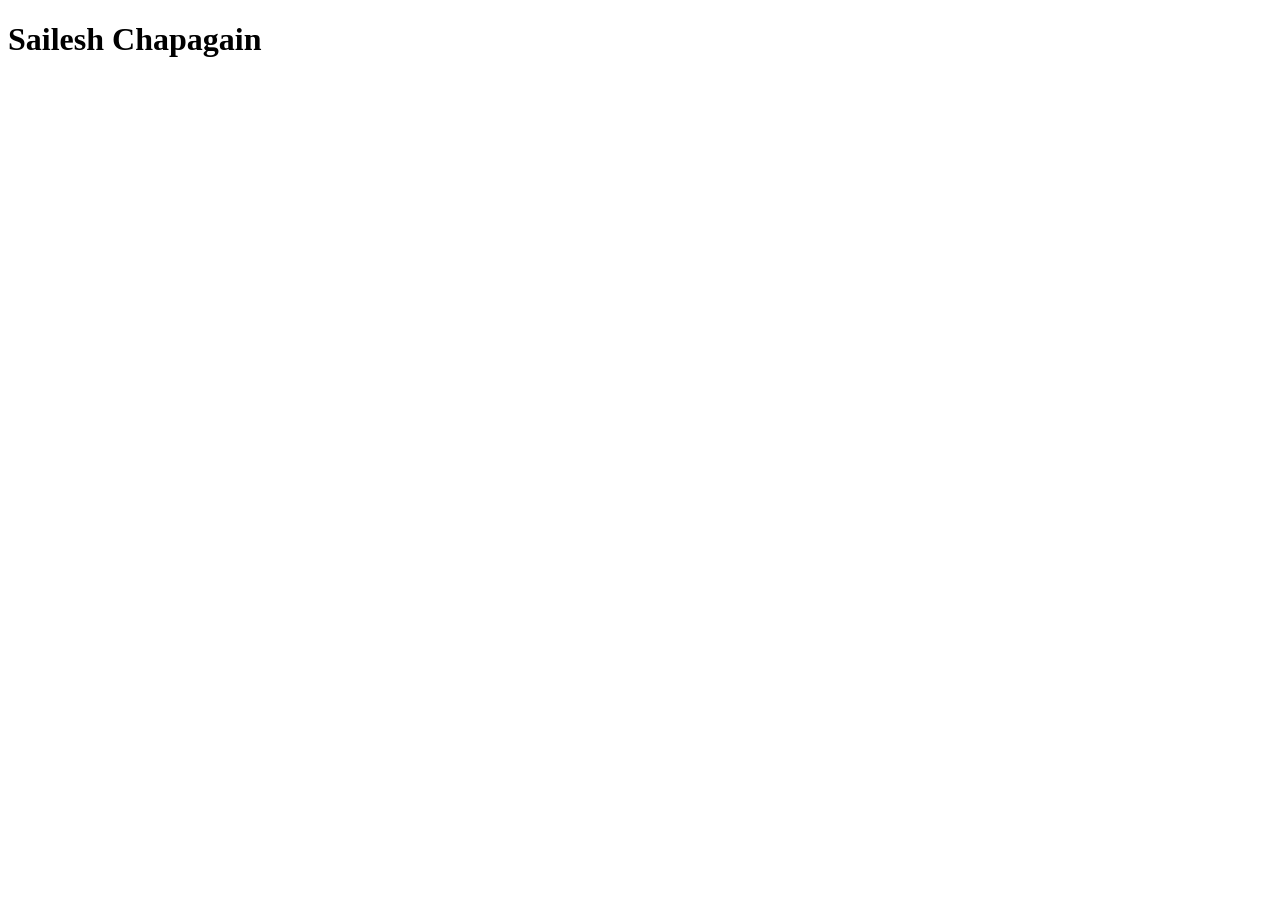
<file: pgiform/index.html>
<!DOCTYPE html>
<html lang="en">
<head>
    <meta charset="UTF-8">
    <meta name="viewport" content="width=device-width, initial-scale=1.0">
    <title>Document</title>
</head>
<body>
    <h1>Sailesh Chapagain</h1>
</body>
</html>
</file>
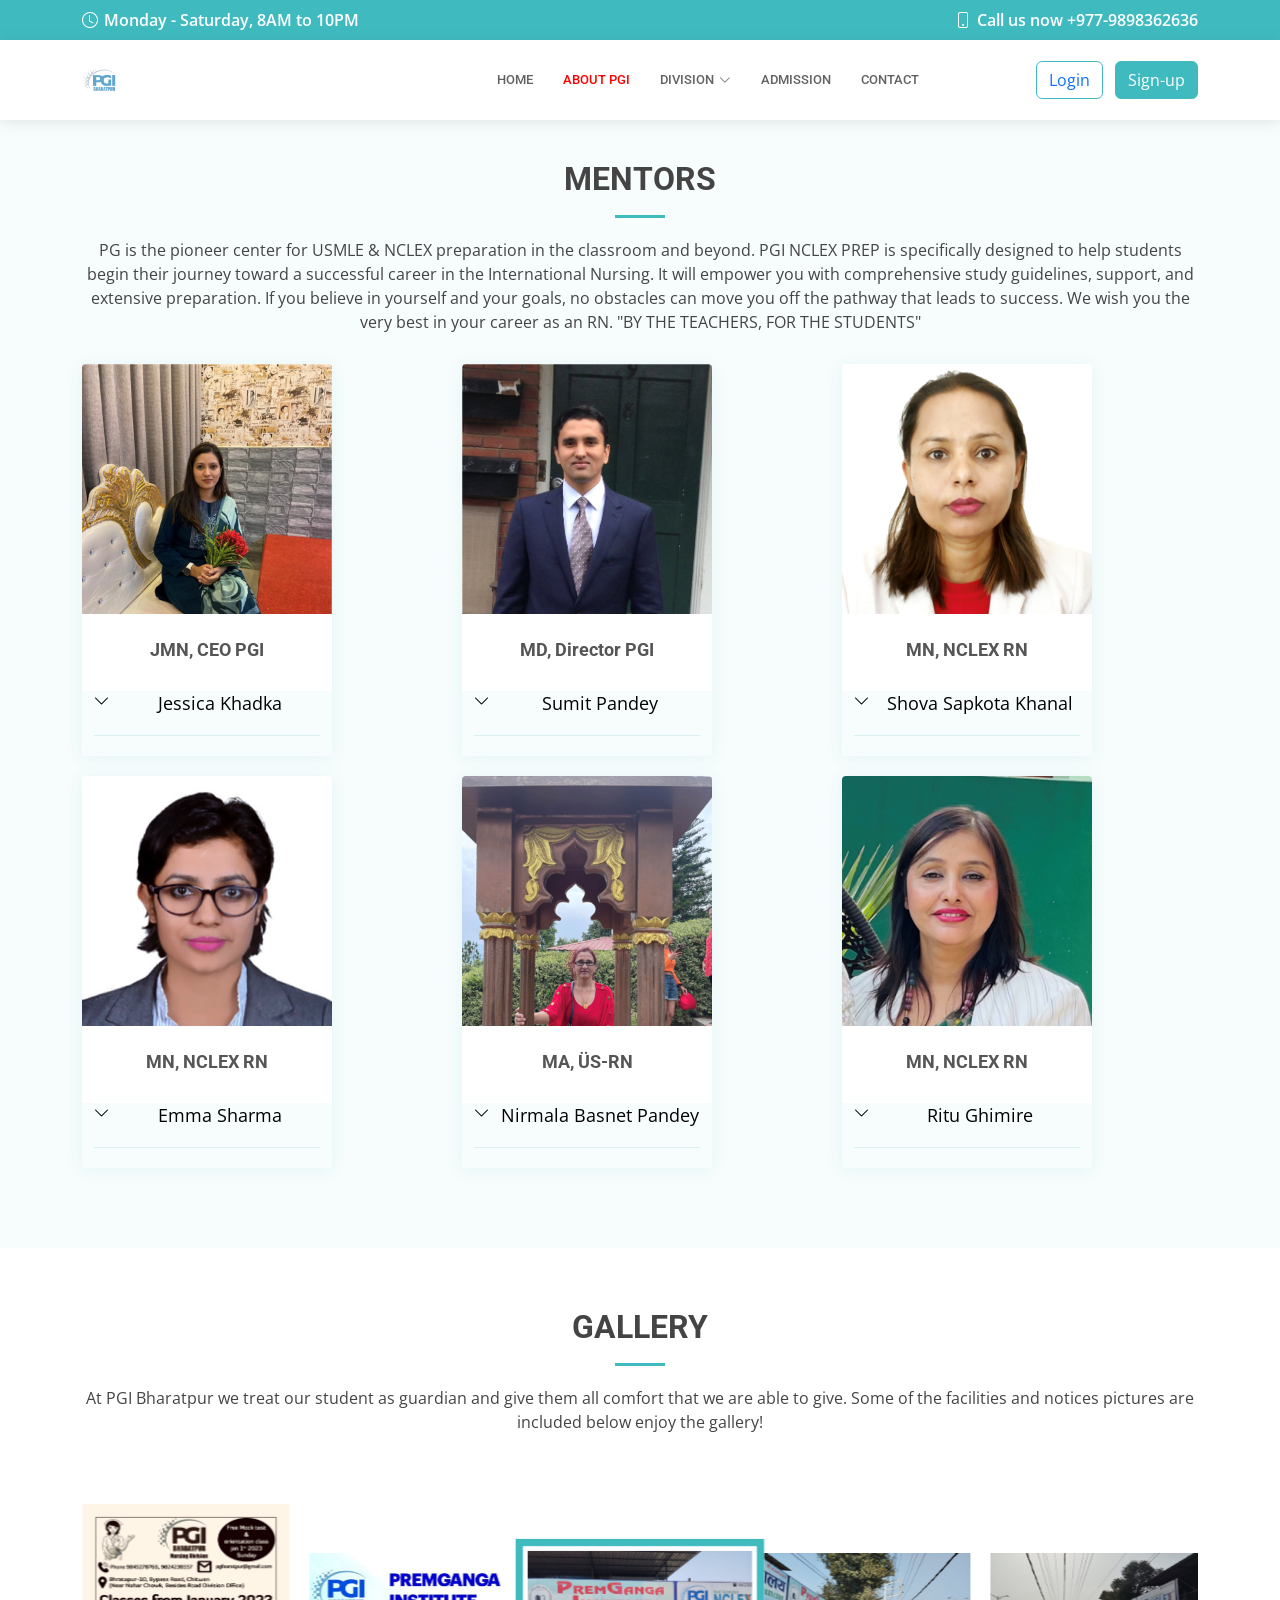
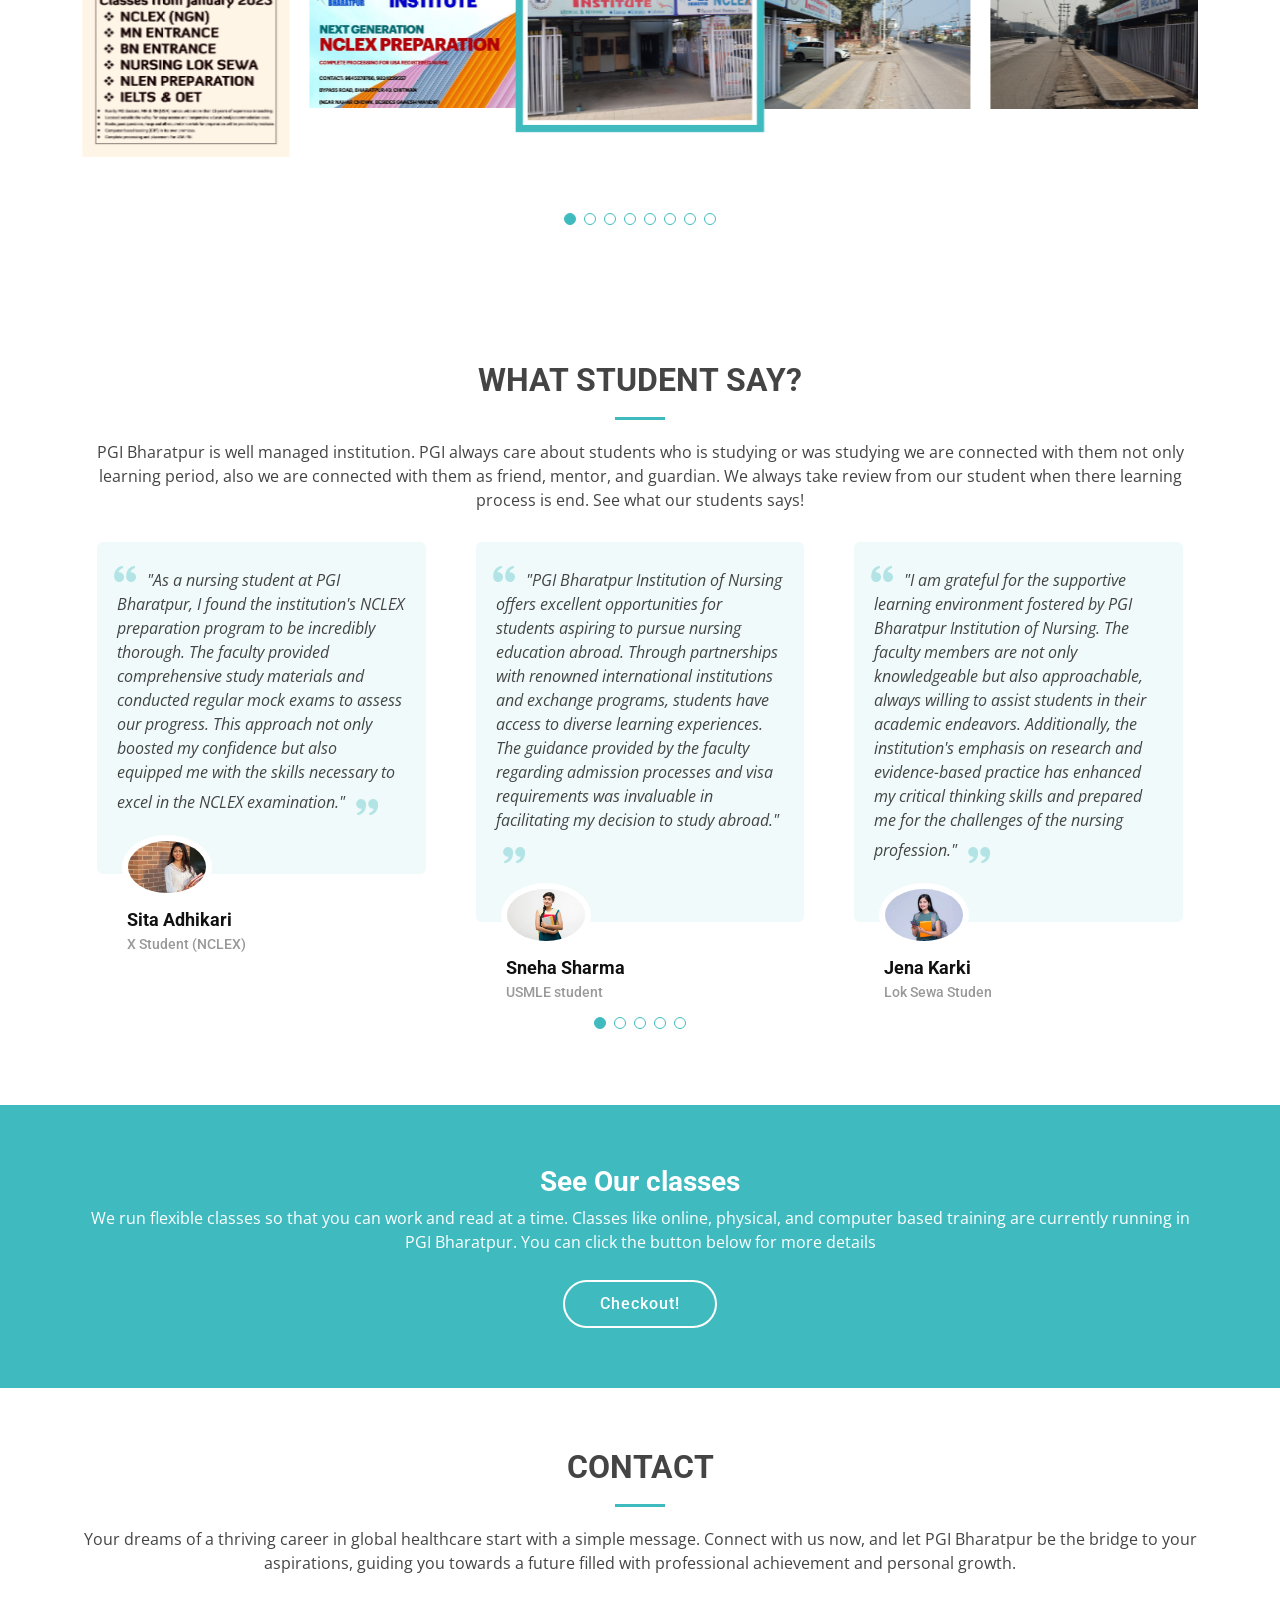
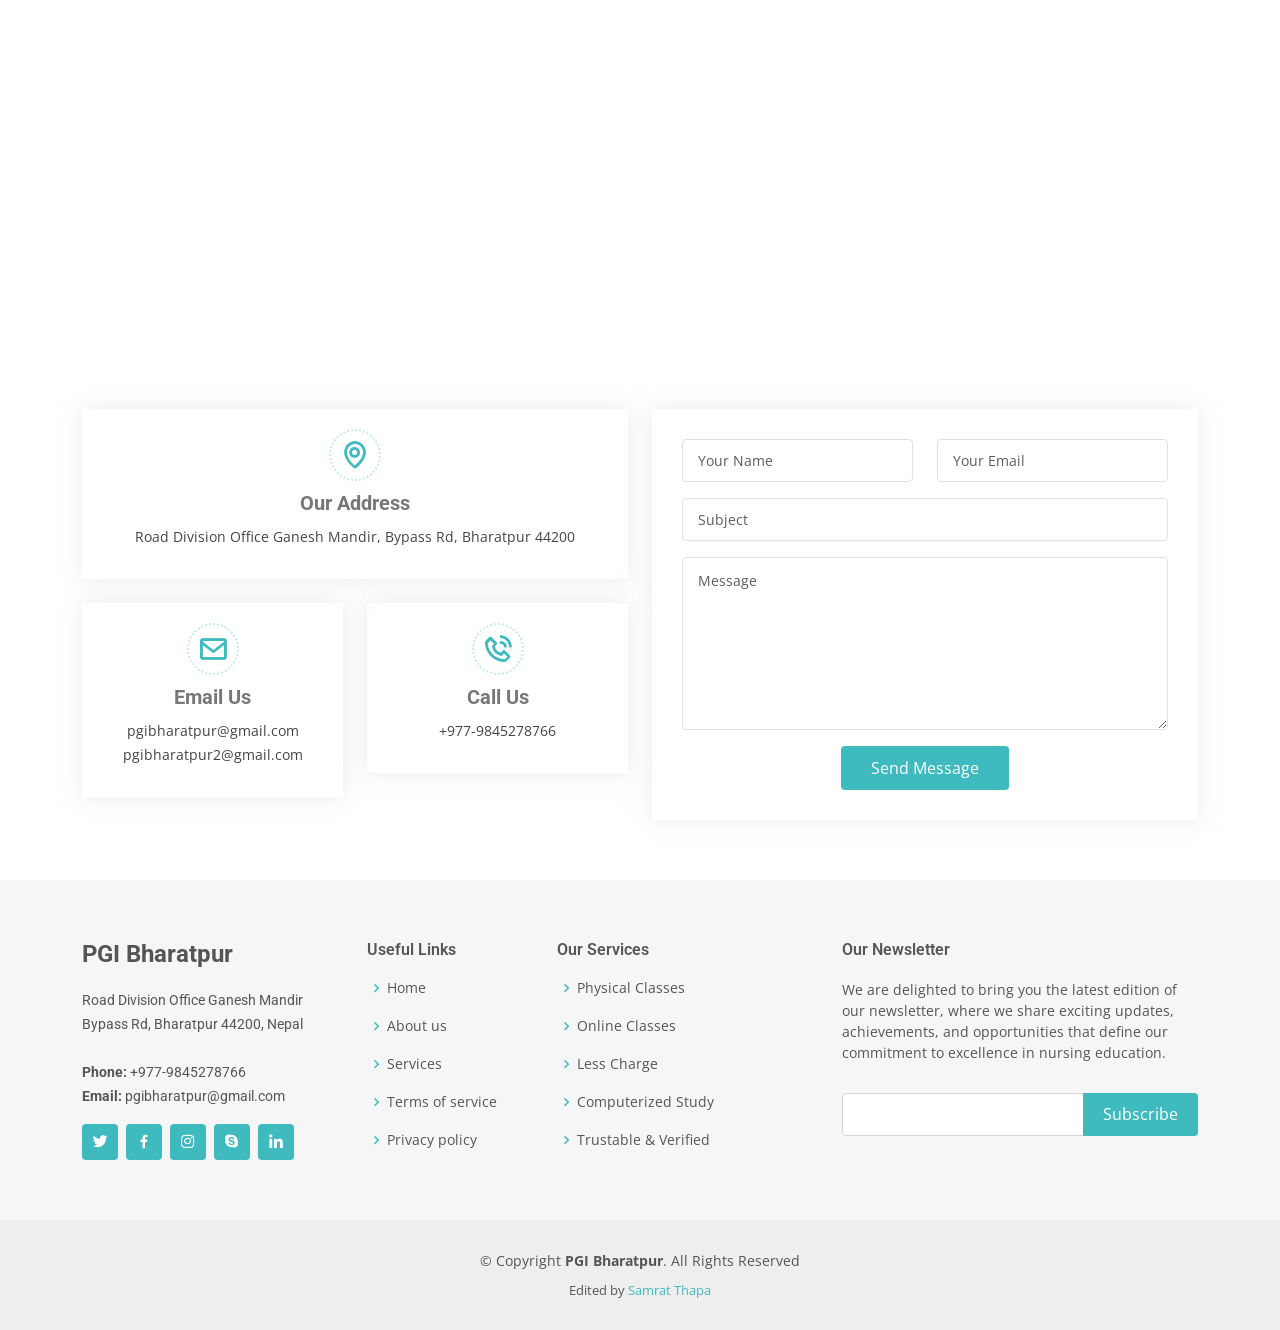
<file: aboutpgi.html>
<!DOCTYPE html>
<html lang="en">

<head>
    <meta charset="utf-8">
    <meta content="width=device-width, initial-scale=1.0" name="viewport">

    <title>About ┃ PGI</title>
    <meta name="description"
        content="Welcome to PGI Bharatpur - Your Gateway to Global Nursing Opportunities! Join us to embark on a rewarding journey in international nursing education.">
    <meta name="keywords" content="PGI Bharatpur, nursing education, international nursing, NCLEX, global healthcare">
    <meta name="author" content="Samratthapa, pgibharatpur">
    <meta http-equiv="X-UA-Compatible" content="ie=edge">
    <link href="logo.jpg" rel="icon">

    <!-- Google Fonts -->
    <link
        href="https://fonts.googleapis.com/css?family=Open+Sans:300,300i,400,400i,600,600i,700,700i|Roboto:300,300i,400,400i,500,500i,600,600i,700,700i|Poppins:300,300i,400,400i,500,500i,600,600i,700,700i"
        rel="stylesheet">

    <!-- Vendor CSS Files -->
    <link href="assets-2/vendor/fontawesome-free/css/all.min.css" rel="stylesheet">
    <link href="assets-1/vendor/animate.css/animate.min.css" rel="stylesheet">
    <link href="assets-1/vendor/aos/aos.css" rel="stylesheet">
    <link href="assets-1/vendor/bootstrap/css/bootstrap.min.css" rel="stylesheet">
    <link href="assets-1/vendor/bootstrap-icons/bootstrap-icons.css" rel="stylesheet">
    <link href="assets-2/vendor/boxicons/css/boxicons.min.css" rel="stylesheet">
    <link href="assets-2/vendor/glightbox/css/glightbox.min.css" rel="stylesheet">
    <link href="assets/swiper/swiper-bundle.min.css" rel="stylesheet">

    <!-- Template Main CSS File -->
    <link href="assets/css/style.css" rel="stylesheet">

    <!-- =======================================================
  * Template Name: Medicio
  * Updated: Jan 29 2024 with Bootstrap v5.3.2
  * Template URL: https://bootstrapmade.com/medicio-free-bootstrap-theme/
  * Author: BootstrapMade.com
  * License: https://bootstrapmade.com/license/
  ======================================================== -->
</head>
<style>
    .unknown {
        margin-top: 100px;
    }

    .hide {
        display: none;
        opacity: 0;
    }

    .marNone {
        margin: 0;
        padding: 0;
    }
</style>

<body>

    <!-- ======= Top Bar ======= -->
    <div id="topbar" class="d-flex align-items-center fixed-top unknow">
        <div class="container d-flex align-items-center justify-content-center justify-content-md-between">
            <div class="align-items-center d-none d-md-flex">
                <i class="bi bi-clock"></i> Monday - Saturday, 8AM to 10PM
            </div>
            <div class="d-flex align-items-center">
                <i class="bi bi-phone"></i> Call us now +977-9898362636
            </div>
        </div>
    </div>

    <!-- ======= Header ======= -->
    <header id="header" class="fixed-top">
        <div class="container d-flex align-items-center">

            <a href="index.html" class="logo me-auto"><img src="logo.jpg" alt=""></a>
            <!-- Uncomment below if you prefer to use an image logo -->
            <!-- <h1 class="logo me-auto"><a href="index.html">Medicio</a></h1> -->

            <nav id="navbar" class="navbar order-last order-lg-0">
                <ul>
                    <li><a class="nav-link scrollto " href="index.html">Home</a></li>
                    <li><a class="nav-link scrollto" href="aboutpgi.html" style="color: red;"
                            onMouseOver="this.style.color='#3fbbc0'" onMouseOut="this.style.color='red'">About PGI</a>
                    </li>
                    <li class="dropdown"><a href="Division.html"><span>Division</span> <i
                                class="bi bi-chevron-down"></i></a>
                        <ul>
                            <li class="dropdown"><a href="Division.html"><span>Medical</span> <i
                                        class="bi bi-chevron-right"></i></a>
                                <ul>
                                    <li><a href="Division.html">USMLE</a></li>
                                    <li><a href="Division.html">NMCLE</a></li>
                                    <li><a href="Division.html">PLAB</a></li>
                                    <li><a href="Division.html">PG Prep</a></li>
                                </ul>
                            </li>
                            <li class="dropdown"><a href="Division.html"><span>Nurshing</span> <i
                                        class="bi bi-chevron-right"></i></a>
                                <ul>
                                    <li><a href="Division.html">NCLEX</a></li>
                                    <li><a href="Division.html">MN Entrance</a></li>
                                    <li><a href="Division.html">BN Entrance</a></li>
                                    <li><a href="Division.html">BSC Entrance</a></li>
                                    <li><a href="Division.html">NLEN</a></li>
                                    <li><a href="Division.html">Lok Sewa</a></li>
                                </ul>
                            </li>
                        </ul>
                    </li>
                    <li class="dropdown hide"><a href="#"><span>Videos</span> <i class="bi bi-chevron-down"></i></a>
                        <ul>
                            <li><a href="#">CGFNS</a></li>
                            <li><a href="#">Forrm 2F/3F</a></li>
                            <li><a href="#">NNAS</a></li>
                            <li><a href="#">AHPRA</a></li>
                            <li><a href="#">NCN</a></li>
                        </ul>
                    </li>
                    <li class="dropdown hide"><a href="#"><span>Notes</span> <i class="bi bi-chevron-down"></i></a>
                        <ul>
                            <li><a href="#">CGFNS</a></li>
                            <li><a href="#">Forrm 2F/3F</a></li>
                            <li><a href="#">NNAS</a></li>
                            <li><a href="#">AHPRA</a></li>
                            <li><a href="#">NCN</a></li>
                        </ul>
                    </li>
                    <li class="dropdown hide"><a href="#"><span>Questions</span> <i class="bi bi-chevron-down"></i></a>
                        <ul>
                            <li><a href="#">CGFNS</a></li>
                            <li><a href="#">Forrm 2F/3F</a></li>
                            <li><a href="#">NNAS</a></li>
                            <li><a href="#">AHPRA</a></li>
                            <li><a href="#">NCN</a></li>
                        </ul>
                    </li>
                    <li><a class="nav-link scrollto" href="pgiform/taker/welcome.html">Admission</a></li>
                    <li><a class="nav-link scrollto" href="#contact">Contact</a></li>
                </ul>
                <i class="bi bi-list mobile-nav-toggle"></i>
            </nav><!-- .navbar -->

            <div class="col-md-3 text-end">
                <button type="button" class="btn btn-outline-primary me-2" style="border-color: #3fbbc0;" onclick="redirectToPage()" >Login</button>
                <button type="button" class="btn btn-primary" style="background-color: #3fbbc0; border-color: #3fbbc0;">Sign-up</button>
              </div>
            </ul>
            <i class="bi bi-list mobile-nav-toggle"></i>
            </nav><!-- .navbar -->
            <!-- 
      <a href="../pgiwebform/pgiform/profile.php" style="margin-left: 5rem;">
        <img class="rounded-circle avatar-img img-fluid" src="sam-pic.jpg" alt="User avatar" style="width: 50px; height: 50px;">
        <span class="d-none d-md-inline align-middle ml-2">Samrat Thapa</span>
      </a>
       -->

        </div>
    </header><!-- End Header -->

    <!-- ======= Mentors Section ======= -->
    <section id="Mentors" class="doctors section-bg unknown">
        <div class="container" data-aos="fade-up">

            <div class="section-title">
                <h2>Mentors</h2>
                <p>PG is the pioneer center for USMLE & NCLEX
                    preparation in the classroom and beyond.
                    PGI NCLEX PREP is specifically designed to help
                    students begin their journey toward a
                    successful career in the International Nursing. It
                    will empower you with comprehensive study
                    guidelines, support, and extensive preparation.
                    If you believe in yourself and your goals, no
                    obstacles can move you off the pathway that
                    leads to success. We wish you the very best in
                    your career as an RN.
                    "BY THE TEACHERS, FOR THE STUDENTS"
                </p>
            </div>
            <!---========================= 1-3 Mentors Card Section =======================================-->
            <div class="father_container">
                <div class="row">

                    <!--- First Mentor card Section-->
                    <div class="col-lg-4 col-md-8 d-flex align-items-stretch">
                        <div class="member" data-aos="fade-up" data-aos-delay="200">
                            <div class="member-img" style="height: 250px; width: 250px;">
                                <img src="image/mentors/Jessica Khadka.png" class="img-fluid" alt="">
                                <div class="social">
                                    <a href=""><i class="bi bi-twitter"></i></a>
                                    <a href=""><i class="bi bi-facebook"></i></a>
                                    <a href=""><i class="bi bi-instagram"></i></a>
                                    <a href=""><i class="bi bi-linkedin"></i></a>
                                </div>
                            </div>
                            <div class="member-info">
                                <h4>JMN, CEO PGI</h4>
                            </div>
                            <section id="faq" class="faq section-bg marNone">
                                <div class="container" data-aos="fade-up">
                                    <ul class="faq-list">
                                        <li>
                                            <div data-bs-toggle="collapse" class="collapsed question" href="#faq1"
                                                id="men_card1">Jessica
                                                Khadka<i class="bi bi-chevron-down icon-show"></i><i
                                                    class="bi bi-chevron-up icon-close"></i>
                                            </div>
                                            <div class="">
                                            </div>
                                        </li>
                                    </ul>
                                </div>
                            </section>
                        </div>
                    </div>
                    <!--- First Mentor Card Section Ended -->

                    <!--Second Mentor Card Section-->
                    <div class="col-lg-4 col-md-8 d-flex align-items-stretch">
                        <div class="member" data-aos="fade-up" data-aos-delay="100">
                            <div class="member-img" style="height: 250px; width: 250px;">
                                <img src="image/mentors/Sumit Pandey.png" class="img-fluid" alt="">
                                <div class="social">
                                    <a href=""><i class="bi bi-twitter"></i></a>
                                    <a href=""><i class="bi bi-facebook"></i></a>
                                    <a href=""><i class="bi bi-instagram"></i></a>
                                    <a href=""><i class="bi bi-linkedin"></i></a>
                                </div>
                            </div>
                            <div class="member-info">
                                <h4>MD, Director PGI </h4>
                            </div>
                            <section id="faq" class="faq section-bg marNone">
                                <div class="container" data-aos="fade-up">
                                    <ul class="faq-list">
                                        <li>
                                            <div data-bs-toggle="collapse" class="collapsed question" href="#faq2"
                                                id="men_card2">Sumit
                                                Pandey<i class="bi bi-chevron-down icon-show"></i><i
                                                    class="bi bi-chevron-up icon-close"></i>
                                            </div>
                                            <div class="">
                                            </div>
                                        </li>
                                    </ul>
                                </div>
                            </section>
                        </div>
                    </div>
                    <!--Second Mentor Card Section Ended -->

                    <!--Third Mentor Card Section-->
                    <div class="col-lg-4 col-md-8 d-flex align-items-stretch">
                        <div class="member" data-aos="fade-up" data-aos-delay="300">
                            <div class="member-img" style="height: 250px; width: 250px;">
                                <img src="image/mentors/Shova Sapkota Khanal.png" class="img-fluid" alt="">
                                <div class="social">
                                    <a href=""><i class="bi bi-twitter"></i></a>
                                    <a href=""><i class="bi bi-facebook"></i></a>
                                    <a href=""><i class="bi bi-instagram"></i></a>
                                    <a href=""><i class="bi bi-linkedin"></i></a>
                                </div>
                            </div>
                            <div class="member-info">
                                <h4>MN, NCLEX RN</h4>
                            </div>
                            <section id="faq" class="faq section-bg marNone">
                                <div class="container" data-aos="fade-up">
                                    <ul class="faq-list">
                                        <li>
                                            <div data-bs-toggle="collapse" class="collapsed question" href="#faq3"
                                                id="men_card3">Shova
                                                Sapkota Khanal<i class="bi bi-chevron-down icon-show"></i><i
                                                    class="bi bi-chevron-up icon-close"></i>
                                            </div>
                                            <div class="">
                                            </div>
                                        </li>
                                    </ul>
                                </div>
                            </section>
                        </div>
                    </div>
                    <!--Third Card Section Ended-->
                    <!---========================= End 1-3 Mentors Card Section =======================================-->

                    <!--=============== Mentors Testimonials Section 1-3 Mentors Testimonials====================-->
                    <!--First Mentor Section-->
                    <section id="faq1" class="collapse " data-bs-parent=".father_container">
                        <div class="container">

                            <div class="row">
                                <div class="col-lg-6" data-aos="fade-right">
                                    <img src="image/mentors/Jessica Khadka.png" class="img-fluid" alt="">
                                </div>
                                <div class="col-lg-6 pt-4 pt-lg-0 content" data-aos="fade-left">
                                    <h3>Our Commitment:</h3>
                                    <p class="fst-italic">
                                        PGI Bharatpur is committed to broadening horizons by preparing nurses for
                                        international standards. We foster a global perspective, enabling our students
                                        to
                                        navigate diverse healthcare environments with confidence.
                                    </p>
                                    <ul>
                                        <li><i class="bi bi-check-circle"></i>📚 Specialized Training</li>
                                        <li><i class="bi bi-check-circle"></i>💡 Holistic Development</li>
                                        <li><i class="bi bi-check-circle"></i> 🏆 Proven Track Record</li>
                                    </ul>
                                    <p>
                                        PGI Bharatpur collaborates with renowned institutions and healthcare
                                        organizations
                                        globally. These partnerships open doors for our students, providing networking
                                        opportunities and pathways to exciting international placements.
                                    </p>
                                </div>
                            </div>

                        </div>
                    </section><!-- End First Mentor Section -->

                    <!--Second Mentor Section-->
                    <section id="faq2" class="collapse " data-bs-parent=".father_container">
                        <div class="container">
                            <div class="row">
                                <div class="col-lg-6" data-aos="fade-right">
                                    <img src="image/mentors/Sumit Pandey.png" class="img-fluid" alt="">
                                </div>
                                <div class="col-lg-6 pt-4 pt-lg-0 content" data-aos="fade-left">
                                    <h3>Our Commitment:</h3>
                                    <p class="fst-italic">
                                        PGI Bharatpur is committed to broadening horizons by preparing nurses for
                                        international standards. We foster a global perspective, enabling our students
                                        to
                                        navigate diverse healthcare environments with confidence.
                                    </p>
                                    <ul>
                                        <li><i class="bi bi-check-circle"></i>📚 Specialized Training</li>
                                        <li><i class="bi bi-check-circle"></i>💡 Holistic Development</li>
                                        <li><i class="bi bi-check-circle"></i> 🏆 Proven Track Record</li>
                                    </ul>
                                    <p>
                                        PGI Bharatpur collaborates with renowned institutions and healthcare
                                        organizations
                                        globally. These partnerships open doors for our students, providing networking
                                        opportunities and pathways to exciting international placements.
                                    </p>
                                </div>
                            </div>
                        </div>
                    </section><!-- End Second Mentor Section -->

                    <!--Third Mentor Section-->
                    <section id="faq3" class="collapse " data-bs-parent=".father_container">
                        <div class="container">
                            <div class="row">
                                <div class="col-lg-6" data-aos="fade-right">
                                    <img src="image/mentors/Shova Sapkota Khanal.png" class="img-fluid" alt="">
                                </div>
                                <div class="col-lg-6 pt-4 pt-lg-0 content" data-aos="fade-left">
                                    <h3>Our Commitment:</h3>
                                    <p class="fst-italic">
                                        PGI Bharatpur is committed to broadening horizons by preparing nurses for
                                        international standards. We foster a global perspective, enabling our students
                                        to
                                        navigate diverse healthcare environments with confidence.
                                    </p>
                                    <ul>
                                        <li><i class="bi bi-check-circle"></i>📚 Specialized Training</li>
                                        <li><i class="bi bi-check-circle"></i>💡 Holistic Development</li>
                                        <li><i class="bi bi-check-circle"></i> 🏆 Proven Track Record</li>
                                    </ul>
                                    <p>
                                        PGI Bharatpur collaborates with renowned institutions and healthcare
                                        organizations
                                        globally. These partnerships open doors for our students, providing networking
                                        opportunities and pathways to exciting international placements.
                                    </p>
                                </div>
                            </div>
                        </div>
                    </section><!-- End Third Mentor Section -->
                    <!--============= End Mentors Testimonials Section 1-3 Mentors Testimonials====================-->

                    <!---========================= 3-6 Mentors Card Section =======================================-->
                    <!--- Fourth Mentor card Section-->
                    <div class="col-lg-4 col-md-8 d-flex align-items-stretch">
                        <div class="member" data-aos="fade-up" data-aos-delay="400">
                            <div class="member-img" style="height: 250px; width: 250px;">
                                <img src="image/mentors/Emma Sharma.png" class="img-fluid" alt="">
                                <div class="social">
                                    <a href=""><i class="bi bi-twitter"></i></a>
                                    <a href=""><i class="bi bi-facebook"></i></a>
                                    <a href=""><i class="bi bi-instagram"></i></a>
                                    <a href=""><i class="bi bi-linkedin"></i></a>
                                </div>
                            </div>
                            <div class="member-info">
                                <h4>MN, NCLEX RN</h4>
                            </div>
                            <section id="faq" class="faq section-bg marNone">
                                <div class="container" data-aos="fade-up">
                                    <ul class="faq-list">
                                        <li>
                                            <div data-bs-toggle="collapse" class="collapsed question" href="#faq4">Emma
                                                Sharma<i class="bi bi-chevron-down icon-show"></i><i
                                                    class="bi bi-chevron-up icon-close"></i></div>
                                            <div>
                                            </div>
                                        </li>
                                    </ul>
                                </div>
                            </section>
                        </div>
                    </div>
                    <!--- End Fourth Mentor card Section-->

                    <!--- Fifth Mentor card Section-->
                    <div class="col-lg-4 col-md-8 d-flex align-items-stretch">
                        <div class="member" data-aos="fade-up" data-aos-delay="400">
                            <div class="member-img" style="height: 250px; width: 250px;">
                                <img src="image/mentors/Nirmala Basnet Pandey.png" class="img-fluid" alt="">
                                <div class="social">
                                    <a href=""><i class="bi bi-twitter"></i></a>
                                    <a href=""><i class="bi bi-facebook"></i></a>
                                    <a href=""><i class="bi bi-instagram"></i></a>
                                    <a href=""><i class="bi bi-linkedin"></i></a>
                                </div>
                            </div>
                            <div class="member-info">
                                <h4>MA, ÜS-RN</h4>
                            </div>
                            <section id="faq" class="faq section-bg marNone">
                                <div class="container" data-aos="fade-up">
                                    <ul class="faq-list">
                                        <li>
                                            <div data-bs-toggle="collapse" class="collapsed question" href="#faq5">
                                                Nirmala
                                                Basnet Pandey<i class="bi bi-chevron-down icon-show"></i><i
                                                    class="bi bi-chevron-up icon-close"></i></div>
                                            <div>
                                            </div>
                                        </li>
                                    </ul>
                                </div>
                            </section>
                        </div>
                    </div>
                    <!--- End Fifth Mentor card Section-->

                    <!--- Sixth Mentor card Section-->
                    <div class="col-lg-4 col-md-8 d-flex align-items-stretch">
                        <div class="member" data-aos="fade-up" data-aos-delay="400">
                            <div class="member-img" style="height: 250px; width: 250px;">
                                <img src="image/mentors/Ritu Ghimire.png" class="img-fluid" alt="">
                                <div class="social">
                                    <a href=""><i class="bi bi-twitter"></i></a>
                                    <a href=""><i class="bi bi-facebook"></i></a>
                                    <a href=""><i class="bi bi-instagram"></i></a>
                                    <a href=""><i class="bi bi-linkedin"></i></a>
                                </div>
                            </div>
                            <div class="member-info">
                                <h4>MN, NCLEX RN</h4>
                            </div>
                            <section id="faq" class="faq section-bg marNone">
                                <div class="container" data-aos="fade-up">
                                    <ul class="faq-list">
                                        <li>
                                            <div data-bs-toggle="collapse" class="collapsed question" href="#faq6">Ritu
                                                Ghimire<i class="bi bi-chevron-down icon-show"></i><i
                                                    class="bi bi-chevron-up icon-close"></i></div>
                                            <div>
                                            </div>
                                        </li>
                                    </ul>
                                </div>
                            </section>
                        </div>
                    </div>
                    <!--- End Sixth Mentor card Section-->
                    <!---========================= End 3-6 Mentors Card Section =======================================-->

                    <!--=================== Mentors Testimonials Section 1-3 Mentors Testimonials========================-->
                    <!--Fourth Mentor Section-->
                    <section id="faq4" class="collapse" data-bs-parent=".father_container">
                        <div class="container">

                            <div class="row">
                                <div class="col-lg-6" data-aos="fade-right">
                                    <img src="image/mentors/Emma Sharma.png" class="img-fluid" alt="">
                                </div>
                                <div class="col-lg-6 pt-4 pt-lg-0 content" data-aos="fade-left">
                                    <h3>Our Commitment:</h3>
                                    <p class="fst-italic">
                                        PGI Bharatpur is committed to broadening horizons by preparing nurses for
                                        international standards. We foster a global perspective, enabling our students
                                        to
                                        navigate diverse healthcare environments with confidence.
                                    </p>
                                    <ul>
                                        <li><i class="bi bi-check-circle"></i>📚 Specialized Training</li>
                                        <li><i class="bi bi-check-circle"></i>💡 Holistic Development</li>
                                        <li><i class="bi bi-check-circle"></i> 🏆 Proven Track Record</li>
                                    </ul>
                                    <p>
                                        PGI Bharatpur collaborates with renowned institutions and healthcare
                                        organizations
                                        globally. These partnerships open doors for our students, providing networking
                                        opportunities and pathways to exciting international placements.
                                    </p>
                                </div>
                            </div>

                        </div>
                    </section><!-- End Fourth Mentor Section -->

                    <!--Fifth Mentor Section-->
                    <section id="faq5" class="collapse" data-bs-parent=".father_container">
                        <div class="container">
                            <div class="row">
                                <div class="col-lg-6" data-aos="fade-right">
                                    <img src="image/mentors/Nirmala Basnet Pandey.png" class="img-fluid" alt="">
                                </div>
                                <div class="col-lg-6 pt-4 pt-lg-0 content" data-aos="fade-left">
                                    <h3>Our Commitment:</h3>
                                    <p class="fst-italic">
                                        PGI Bharatpur is committed to broadening horizons by preparing nurses for
                                        international standards. We foster a global perspective, enabling our students
                                        to
                                        navigate diverse healthcare environments with confidence.
                                    </p>
                                    <ul>
                                        <li><i class="bi bi-check-circle"></i>📚 Specialized Training</li>
                                        <li><i class="bi bi-check-circle"></i>💡 Holistic Development</li>
                                        <li><i class="bi bi-check-circle"></i> 🏆 Proven Track Record</li>
                                    </ul>
                                    <p>
                                        PGI Bharatpur collaborates with renowned institutions and healthcare
                                        organizations
                                        globally. These partnerships open doors for our students, providing networking
                                        opportunities and pathways to exciting international placements.
                                    </p>
                                </div>
                            </div>
                        </div>
                    </section><!-- End Fifth Mentor Section -->

                    <!--Sixth Mentor Section-->
                    <section id="faq6" class="collapse" data-bs-parent=".father_container">
                        <div class="container">
                            <div class="row">
                                <div class="col-lg-6" data-aos="fade-right">
                                    <img src="image/mentors/Ritu Ghimire.png" class="img-fluid" alt="">
                                </div>
                                <div class="col-lg-6 pt-4 pt-lg-0 content" data-aos="fade-left">
                                    <h3>Our Commitment:</h3>
                                    <p class="fst-italic">
                                        PGI Bharatpur is committed to broadening horizons by preparing nurses for
                                        international standards. We foster a global perspective, enabling our students
                                        to
                                        navigate diverse healthcare environments with confidence.
                                    </p>
                                    <ul>
                                        <li><i class="bi bi-check-circle"></i>📚 Specialized Training</li>
                                        <li><i class="bi bi-check-circle"></i>💡 Holistic Development</li>
                                        <li><i class="bi bi-check-circle"></i> 🏆 Proven Track Record</li>
                                    </ul>
                                    <p>
                                        PGI Bharatpur collaborates with renowned institutions and healthcare
                                        organizations
                                        globally. These partnerships open doors for our students, providing networking
                                        opportunities and pathways to exciting international placements.
                                    </p>
                                </div>
                            </div>
                        </div>
                    </section><!-- End Sixth Mentor Section -->
                    <!--================= End Mentors Testimonials Section 1-3 Mentors Testimonials=======================-->

                </div>
            </div>
        </div>

    </section>
    <!-- =========End Mentors Section=========== -->

    <!-- ======= Gallery Section ======= -->
    <section id="gallery" class="gallery">
        <div class="container" data-aos="fade-up">

            <div class="section-title">
                <h2>Gallery</h2>
                <p>At PGI Bharatpur we treat our student as guardian and give them all comfort that we are able to give.
                    Some of the facilities and notices pictures are included below enjoy the gallery!</p>
            </div>

            <div class="gallery-slider swiper">
                <div class="swiper-wrapper align-items-center">
                    <div class="swiper-slide"><a class="gallery-lightbox" href="gallery/pgi gate.jpg"><img
                                src="gallery/pgi gate.jpg" class="img-fluid" alt=""></a></div>
                    <div class="swiper-slide"><a class="gallery-lightbox" href="gallery/pgi R.jpg"><img
                                src="gallery/pgi R.jpg" class="img-fluid" alt=""></a></div>
                    <div class="swiper-slide"><a class="gallery-lightbox" href="gallery/pgi L.jpg"><img
                                src="gallery/pgi L.jpg" class="img-fluid" alt=""></a></div>
                    <div class="swiper-slide"><a class="gallery-lightbox" href="gallery/CBT pgi.jpg"><img
                                src="gallery/CBT pgi.jpg" class="img-fluid" alt=""></a></div>
                    <div class="swiper-slide"><a class="gallery-lightbox" href="gallery/classroom.jpg"><img
                                src="gallery/classroom.jpg" class="img-fluid" alt=""></a></div>
                    <div class="swiper-slide"><a class="gallery-lightbox" href="gallery/pgi detail.jpg"><img
                                src="gallery/pgi detail.jpg" class="img-fluid" alt=""></a></div>
                    <div class="swiper-slide"><a class="gallery-lightbox" href="gallery/pgi notice.jpg"><img
                                src="gallery/pgi notice.jpg" class="img-fluid" alt=""></a></div>
                    <div class="swiper-slide"><a class="gallery-lightbox" href="gallery/pgi notice 2.jpg"><img
                                src="gallery/pgi notice 2.jpg" class="img-fluid" alt=""></a></div>
                </div>
                <div class="swiper-pagination"></div>
            </div>

        </div>
    </section>
    <!-- =====End Gallery Section======= -->

    <!-- ======= Student Review Section ======= -->
    <section id="stdreview" class="testimonials">
        <div class="container" data-aos="fade-up">

            <div class="section-title">
                <h2>What Student Say?</h2>
                <p>PGI Bharatpur is well managed institution. PGI always care about students who is studying or was
                    studying we are connected with them not only learning period, also we are connected with them as
                    friend, mentor, and guardian. We always take review from our student when there learning process is
                    end. See what our students says!</p>
            </div>

            <div class="testimonials-slider swiper" data-aos="fade-up" data-aos-delay="100" id="rev1">
                <div class="swiper-wrapper">

                    <div class="swiper-slide">
                        <div class="testimonial-item">
                            <p>
                                <i class="bx bxs-quote-alt-left quote-icon-left"></i>
                                "As a nursing student at PGI Bharatpur, I found the institution's NCLEX preparation
                                program to be incredibly thorough. The faculty provided comprehensive study materials
                                and conducted regular mock exams to assess our progress. This approach not only boosted
                                my confidence but also equipped me with the skills necessary to excel in the NCLEX
                                examination."
                                <i class="bx bxs-quote-alt-right quote-icon-right"></i>
                            </p>
                            <img src="image/Students/student-5.webp" class="testimonial-img" alt="">
                            <h3>Sita Adhikari</h3>
                            <h4>X Student (NCLEX)</h4>
                        </div>
                    </div>
                    <!-- End testimonial item -->
                    <div class="swiper-slide">
                        <div class="testimonial-item">
                            <p>
                                <i class="bx bxs-quote-alt-left quote-icon-left"></i>
                                "PGI Bharatpur Institution of Nursing offers excellent opportunities for students
                                aspiring to pursue nursing education abroad. Through partnerships with renowned
                                international institutions and exchange programs, students have access to diverse
                                learning experiences. The guidance provided by the faculty regarding admission processes
                                and visa requirements was invaluable in facilitating my decision to study abroad."
                                <i class="bx bxs-quote-alt-right quote-icon-right"></i>
                            </p>
                            <img src="image/Students/student-8.jpg" class="testimonial-img" alt="">
                            <h3>Sneha Sharma</h3>
                            <h4>USMLE student</h4>
                        </div>
                    </div>
                    <!-- End testimonial item -->
                    <div class="swiper-slide">
                        <div class="testimonial-item">
                            <p>
                                <i class="bx bxs-quote-alt-left quote-icon-left"></i>
                                "I am grateful for the supportive learning environment fostered by PGI Bharatpur
                                Institution of Nursing. The faculty members are not only knowledgeable but also
                                approachable, always willing to assist students in their academic endeavors.
                                Additionally, the institution's emphasis on research and evidence-based practice has
                                enhanced my critical thinking skills and prepared me for the challenges of the nursing
                                profession."
                                <i class="bx bxs-quote-alt-right quote-icon-right"></i>
                            </p>
                            <img src="image/Students/student-6.webp" class="testimonial-img" alt="">
                            <h3>Jena Karki</h3>
                            <h4>Lok Sewa Studen</h4>
                        </div>
                    </div>
                    <!-- End testimonial item -->
                    <div class="swiper-slide">
                        <div class="testimonial-item">
                            <p>
                                <i class="bx bxs-quote-alt-left quote-icon-left"></i>
                                "One of the highlights of my experience at PGI Bharatpur has been the emphasis on
                                practical clinical experience. The institution has collaborations with prestigious
                                healthcare facilities, providing students with hands-on training opportunities. This
                                exposure has been instrumental in honing my clinical skills and preparing me for
                                real-world nursing practice, both domestically and internationally."
                                <i class="bx bxs-quote-alt-right quote-icon-right"></i>
                            </p>
                            <img src="image/Students/student-9.jpg" class="testimonial-img" alt="">
                            <h3>Aarati Shrestha</h3>
                            <h4>PLAB Student</h4>
                        </div>
                    </div>
                    <!-- End testimonial item -->
                    <div class="swiper-slide">
                        <div class="testimonial-item">
                            <p>
                                <i class="bx bxs-quote-alt-left quote-icon-left"></i>
                                "The curriculum encompasses courses in ethics, leadership, and cultural competency,
                                ensuring that graduates are well-rounded professionals equipped to address the diverse
                                needs of patients and communities. I am confident that the skills and knowledge acquired
                                here will serve me well in my future nursing career, wherever it may take me."
                                <i class="bx bxs-quote-alt-right quote-icon-right"></i>
                            </p>
                            <img src="image/Students/student-1.jpg" class="testimonial-img" alt="">
                            <h3>Sarswati Chhetri</h3>
                            <h4>X NNAS student</h4>
                        </div>
                    </div>
                    <!-- End testimonial item -->
                </div>
                <div class="swiper-pagination"></div>
            </div>

        </div>
    </section>
    <!-- =====End Student Review Section========== -->

    <!-- ======= Class Section ======= -->
    <section id="cta" class="cta">
        <div class="container" data-aos="zoom-in">

            <div class="text-center">
                <h3>See Our classes</h3>
                <p> We run flexible classes so that you can work and read at a time. Classes like online, physical, and
                    computer based training are currently running in PGI Bharatpur. You can click the button below for
                    more details</p>
                <a class="cta-btn scrollto" href="inner-page/Classes.html">Checkout!</a>
            </div>

        </div>
    </section><!-- End Class Section -->


    <!-- ======= Contact Section ======= -->
    <section id="contact" class="contact">
        <div class="container">

            <div class="section-title">
                <h2>Contact</h2>
                <p>Your dreams of a thriving career in global healthcare start with a simple message. Connect with us
                    now, and let PGI Bharatpur be the bridge to your aspirations, guiding you towards a future filled
                    with professional achievement and personal growth.</p>
            </div>

        </div>

        <div>
            <iframe style="border:0; width: 100%; height: 350px;"
                src="https://www.google.com/maps/embed?pb=!1m18!1m12!1m3!1d2970.822622193001!2d84.43721966436695!3d27.688762291492797!2m3!1f0!2f0!3f0!3m2!1i1024!2i768!4f13.1!3m3!1m2!1s0x3994e5d237b825c9%3A0x8205d07360d9d72d!2sPremganga%20Institute%20(PGI%20Bharatpur)!5e0!3m2!1sen!2snp!4v1709668914743!5m2!1sen!2snp"
                frameborder="0" allowfullscreen></iframe>
        </div>
        <div class="container">

            <div class="row mt-5">

                <div class="col-lg-6">

                    <div class="row">
                        <div class="col-md-12">
                            <div class="info-box">
                                <i class="bx bx-map"></i>
                                <h3>Our Address</h3>
                                <p>Road Division Office Ganesh Mandir, Bypass Rd, Bharatpur 44200</p>
                            </div>
                        </div>
                        <div class="col-md-6">
                            <div class="info-box mt-4">
                                <i class="bx bx-envelope"></i>
                                <h3>Email Us</h3>
                                <p>pgibharatpur@gmail.com<br>pgibharatpur2@gmail.com</p>
                            </div>
                        </div>
                        <div class="col-md-6">
                            <div class="info-box mt-4">
                                <i class="bx bx-phone-call"></i>
                                <h3>Call Us</h3>
                                <p>+977-9845278766</p>
                            </div>
                        </div>
                    </div>

                </div>

                <div class="col-lg-6">
                    <form action="forms/contact.php" method="post" role="form" class="php-email-form">
                        <div class="row">
                            <div class="col-md-6 form-group">
                                <input type="text" name="name" class="form-control" id="name" placeholder="Your Name"
                                    required="">
                            </div>
                            <div class="col-md-6 form-group mt-3 mt-md-0">
                                <input type="email" class="form-control" name="email" id="email"
                                    placeholder="Your Email" required="">
                            </div>
                        </div>
                        <div class="form-group mt-3">
                            <input type="text" class="form-control" name="subject" id="subject" placeholder="Subject"
                                required="">
                        </div>
                        <div class="form-group mt-3">
                            <textarea class="form-control" name="message" rows="7" placeholder="Message"
                                required=""></textarea>
                        </div>
                        <div class="my-3">
                            <div class="loading">Loading</div>
                            <div class="error-message"></div>
                            <div class="sent-message">Your message has been sent. Thank you!</div>
                        </div>
                        <div class="text-center"><button type="submit">Send Message</button></div>
                    </form>
                </div>

            </div>

        </div>
    </section><!-- End Contact Section -->
    <!-- ======= Footer ======= -->
    <footer id="footer">
        <div class="footer-top">
            <div class="container">
                <div class="row">

                    <div class="col-lg-3 col-md-6">
                        <div class="footer-info">
                            <h3>PGI Bharatpur</h3>
                            <p>
                                Road Division Office Ganesh Mandir <br>
                                Bypass Rd, Bharatpur 44200, Nepal<br><br>
                                <strong>Phone:</strong> +977-9845278766<br>
                                <strong>Email:</strong> pgibharatpur@gmail.com<br>
                            </p>
                            <div class="social-links mt-3">
                                <a href="#" class="twitter"><i class="bx bxl-twitter"></i></a>
                                <a href="#" class="facebook"><i class="bx bxl-facebook"></i></a>
                                <a href="#" class="instagram"><i class="bx bxl-instagram"></i></a>
                                <a href="#" class="google-plus"><i class="bx bxl-skype"></i></a>
                                <a href="#" class="linkedin"><i class="bx bxl-linkedin"></i></a>
                            </div>
                        </div>
                    </div>

                    <div class="col-lg-2 col-md-6 footer-links">
                        <h4>Useful Links</h4>
                        <ul>
                            <li><i class="bx bx-chevron-right"></i> <a href="#">Home</a></li>
                            <li><i class="bx bx-chevron-right"></i> <a href="#">About us</a></li>
                            <li><i class="bx bx-chevron-right"></i> <a href="#">Services</a></li>
                            <li><i class="bx bx-chevron-right"></i> <a href="#">Terms of service</a></li>
                            <li><i class="bx bx-chevron-right"></i> <a href="#">Privacy policy</a></li>
                        </ul>
                    </div>

                    <div class="col-lg-3 col-md-6 footer-links">
                        <h4>Our Services</h4>
                        <ul>
                            <li><i class="bx bx-chevron-right"></i> <a href="#">Physical Classes</a></li>
                            <li><i class="bx bx-chevron-right"></i> <a href="#">Online Classes</a></li>
                            <li><i class="bx bx-chevron-right"></i> <a href="#">Less Charge</a></li>
                            <li><i class="bx bx-chevron-right"></i> <a href="#">Computerized Study</a></li>
                            <li><i class="bx bx-chevron-right"></i> <a href="#">Trustable & Verified</a></li>
                        </ul>
                    </div>

                    <div class="col-lg-4 col-md-6 footer-newsletter">
                        <h4>Our Newsletter</h4>
                        <p>We are delighted to bring you the latest edition of our newsletter, where we share exciting
                            updates, achievements, and opportunities that define our commitment to excellence in nursing
                            education.</p>
                        <form action="" method="post">
                            <input type="email" name="email"><input type="submit" value="Subscribe">
                        </form>

                    </div>

                </div>
            </div>
        </div>

        <div class="container">
            <div class="copyright">
                &copy; Copyright <strong><span>PGI Bharatpur</span></strong>. All Rights Reserved
            </div>
            <!-- <div class="credits">
         All the links in the footer should remain intact. 
         You can delete the links only if you purchased the pro version. 
        Licensing information: https://bootstrapmade.com/license/ 
         Purchase the pro version with working PHP/AJAX contact form: https://bootstrapmade.com/medicio-free-bootstrap-theme/ 
        Designed by <a href="https://bootstrapmade.com/">BootstrapMade</a>-->
            <div class="credits">
                Edited by <a href="https://www.facebook.com/profile.php?id=61550279905799">Samrat Thapa</a>
            </div>
        </div>
    </footer><!-- End Footer -->

    <div id="preloader"></div>
    <a href="#" class="back-to-top d-flex align-items-center justify-content-center"><i
            class="bi bi-arrow-up-short"></i></a>

    <!-- Vendor JS Files -->

    <script src="assets-2/vendor/purecounter/purecounter_vanilla.js"></script>
    <script src="assets-1/vendor/aos/aos.js"></script>
    <script src="assets-1/vendor/bootstrap/js/bootstrap.bundle.min.js"></script>
    <script src="assets-2/vendor/glightbox/js/glightbox.min.js"></script>
    <script src="assets/swiper/swiper-bundle.min.js"></script>
    <script src="assets-2/vendor/php-email-form/validate.js"></script>
    <script src="script.js"></script>

    <!-- Template Main JS File -->
    <script src="assets/js/main.js"></script>
    <script>
        function redirectToPage() {
            // Replace 'destination.html' with the actual URL of the page you want to redirect to
            window.location.href = 'loggedpage.html';
        }
        </script>
</body>

</html>
</file>
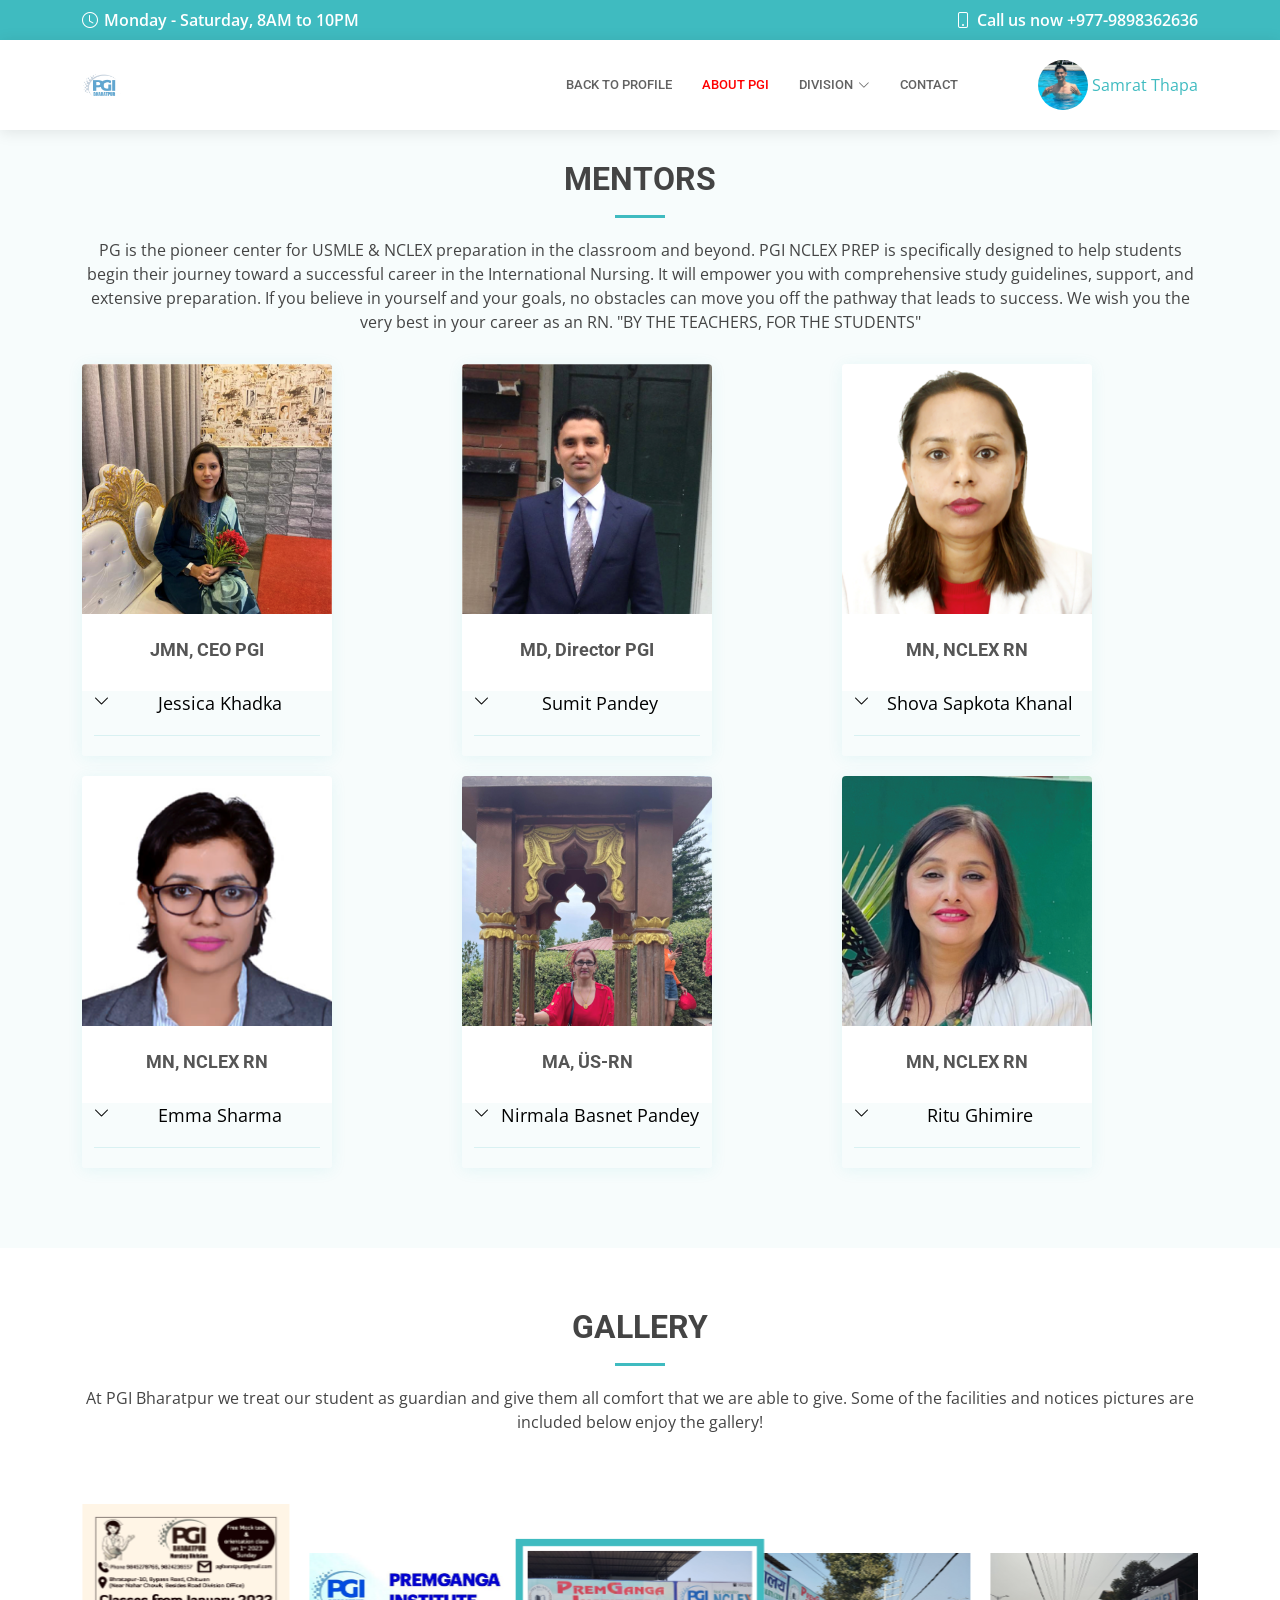
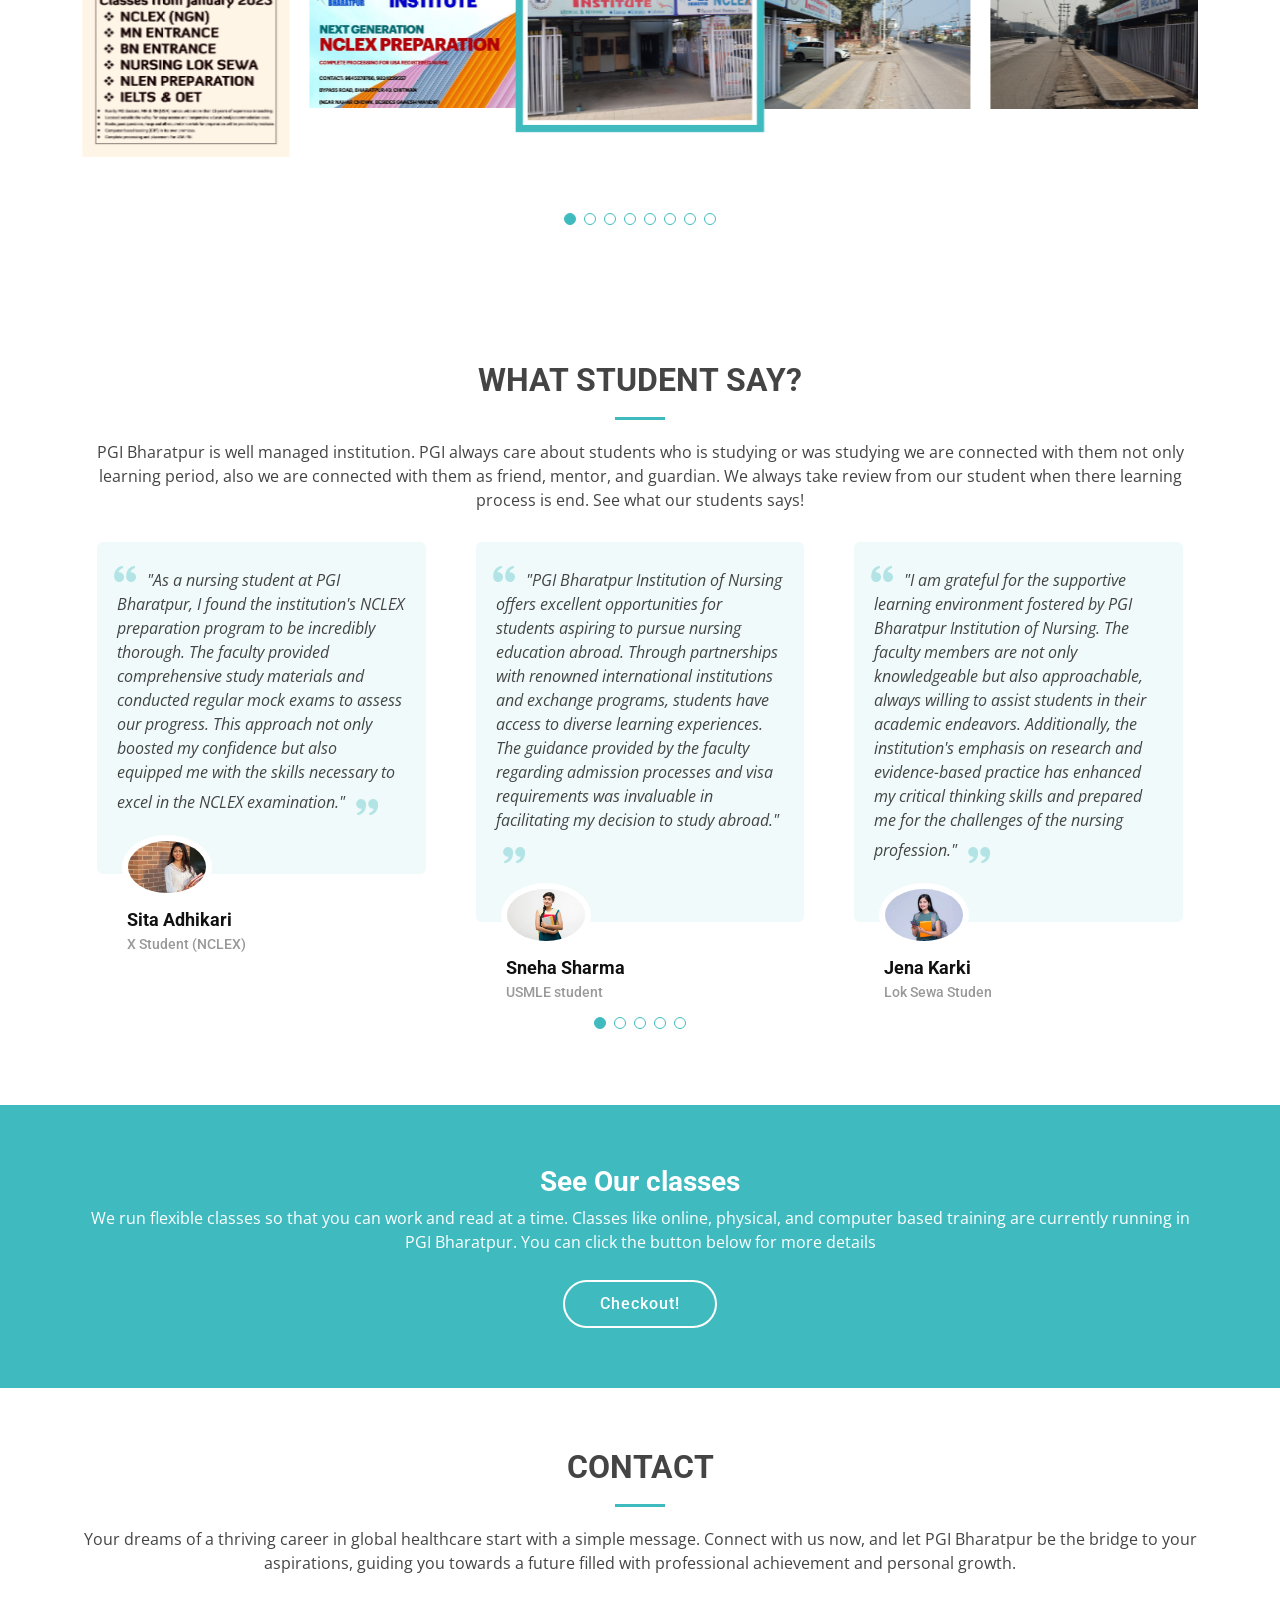
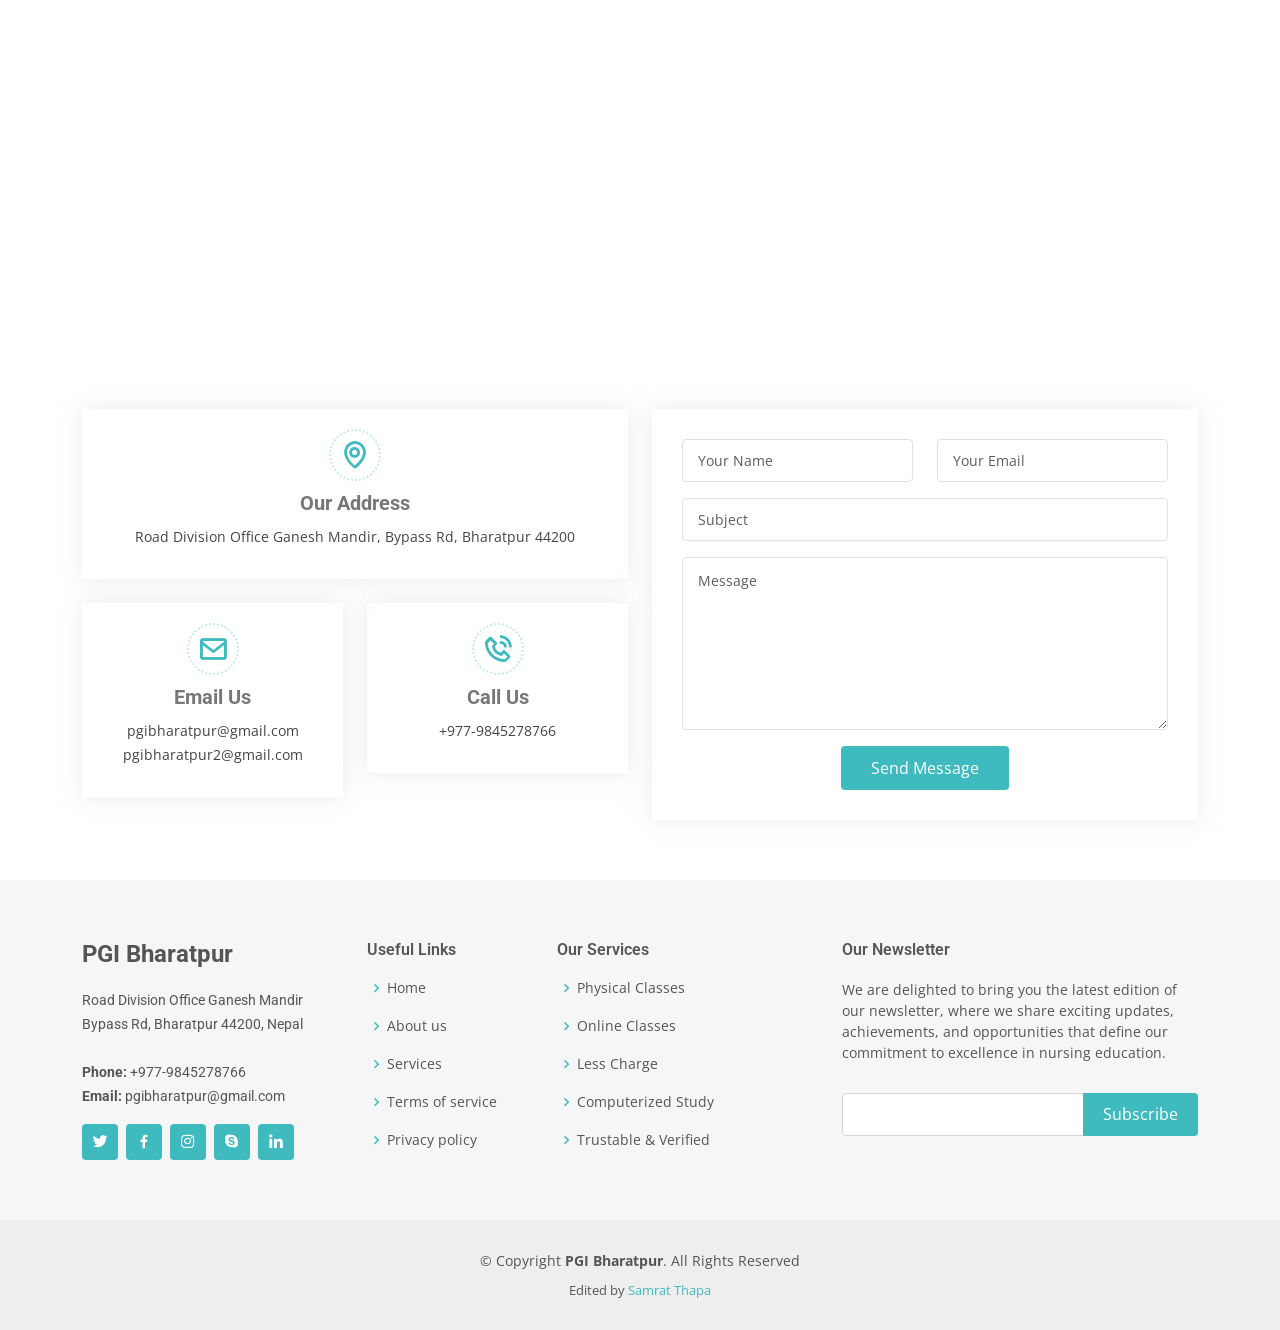
<file: aboutpgi.logged.html>
<!DOCTYPE html>
<html lang="en">

<head>
    <meta charset="utf-8">
    <meta content="width=device-width, initial-scale=1.0" name="viewport">

    <title>About ┃ PGI</title>
    <meta name="description"
        content="Welcome to PGI Bharatpur - Your Gateway to Global Nursing Opportunities! Join us to embark on a rewarding journey in international nursing education.">
    <meta name="keywords" content="PGI Bharatpur, nursing education, international nursing, NCLEX, global healthcare">
    <meta name="author" content="Samratthapa, pgibharatpur">
    <meta http-equiv="X-UA-Compatible" content="ie=edge">
    <link href="logo.jpg" rel="icon">

    <!-- Google Fonts -->
    <link
        href="https://fonts.googleapis.com/css?family=Open+Sans:300,300i,400,400i,600,600i,700,700i|Roboto:300,300i,400,400i,500,500i,600,600i,700,700i|Poppins:300,300i,400,400i,500,500i,600,600i,700,700i"
        rel="stylesheet">

    <!-- Vendor CSS Files -->
    <link href="assets-2/vendor/fontawesome-free/css/all.min.css" rel="stylesheet">
    <link href="assets-1/vendor/animate.css/animate.min.css" rel="stylesheet">
    <link href="assets-1/vendor/aos/aos.css" rel="stylesheet">
    <link href="assets-1/vendor/bootstrap/css/bootstrap.min.css" rel="stylesheet">
    <link href="assets-1/vendor/bootstrap-icons/bootstrap-icons.css" rel="stylesheet">
    <link href="assets-2/vendor/boxicons/css/boxicons.min.css" rel="stylesheet">
    <link href="assets-2/vendor/glightbox/css/glightbox.min.css" rel="stylesheet">
    <link href="assets/swiper/swiper-bundle.min.css" rel="stylesheet">

    <!-- Template Main CSS File -->
    <link href="assets/css/style.css" rel="stylesheet">

    <!-- =======================================================
  * Template Name: Medicio
  * Updated: Jan 29 2024 with Bootstrap v5.3.2
  * Template URL: https://bootstrapmade.com/medicio-free-bootstrap-theme/
  * Author: BootstrapMade.com
  * License: https://bootstrapmade.com/license/
  ======================================================== -->
</head>
<style>
    .unknown {
        margin-top: 100px;
    }

    .hide {
        display: none;
        opacity: 0;
    }
    .faq{
        padding: 0;
    }
</style>

<body>

    <!-- ======= Top Bar ======= -->
    <div id="topbar" class="d-flex align-items-center fixed-top unknow">
        <div class="container d-flex align-items-center justify-content-center justify-content-md-between">
            <div class="align-items-center d-none d-md-flex">
                <i class="bi bi-clock"></i> Monday - Saturday, 8AM to 10PM
            </div>
            <div class="d-flex align-items-center">
                <i class="bi bi-phone"></i> Call us now +977-9898362636
            </div>
        </div>
    </div>

    <!-- ======= Header ======= -->
    <header id="header" class="fixed-top">
        <div class="container d-flex align-items-center">

            <a href="loggedpage.html" class="logo me-auto"><img src="logo.jpg" alt=""></a>
            <!-- Uncomment below if you prefer to use an image logo -->
            <!-- <h1 class="logo me-auto"><a href="index.html">Medicio</a></h1> -->

            <nav id="navbar" class="navbar order-last order-lg-0">
                <ul>
                    <li><a class="nav-link scrollto " href="loggedpage.html">Back To Profile</a></li>
                    <li><a class="nav-link scrollto" href="aboutpgi.logged.html" style="color: red;"
                            onMouseOver="this.style.color='#3fbbc0'" onMouseOut="this.style.color='red'">About PGI</a>
                    </li>

                    <li class="dropdown"><a href="divisionlogged.html"><span>Division</span> <i
                                class="bi bi-chevron-down"></i></a>
                        <ul>
                            <li class="dropdown"><a href="divisionlogged.html"><span>Medical</span> <i
                                        class="bi bi-chevron-right"></i></a>
                                <ul>
                                    <li><a href="divisionlogged.html">USMLE</a></li>
                                    <li><a href="divisionlogged.html">NMCLE</a></li>
                                    <li><a href="divisionlogged.html">PLAB</a></li>
                                    <li><a href="divisionlogged.html">PG Prep</a></li>
                                </ul>
                            </li>
                            <li class="dropdown"><a href="divisionlogged.html"><span>Nurshing</span> <i
                                        class="bi bi-chevron-right"></i></a>
                                <ul>
                                    <li><a href="divisionlogged.html">NCLEX</a></li>
                                    <li><a href="divisionlogged.html">MN Entrance</a></li>
                                    <li><a href="divisionlogged.html">BN Entrance</a></li>
                                    <li><a href="divisionlogged.html">BSC Entrance</a></li>
                                    <li><a href="divisionlogged.html">NLEN</a></li>
                                    <li><a href="divisionlogged.html">Lok Sewa</a></li>
                                </ul>
                            </li>
                        </ul>
                    </li>
                    <li><a class="nav-link scrollto" href="#contact">Contact</a></li>
                </ul>
                <i class="bi bi-list mobile-nav-toggle"></i>
            </nav><!-- .navbar -->
            <!-- 
            <a href="loggedpage.html" class="appointment-btn scrollto"><span class="d-none d-md-inline">login/Signup</a>
            </ul>
            <i class="bi bi-list mobile-nav-toggle"></i> -->
            </nav><!-- .navbar -->

            <a href="../pgiwebform/pgiform/profile.php" style="margin-left: 5rem;">
                <img class="rounded-circle avatar-img img-fluid" src="sam-pic.jpg" alt="User avatar"
                    style="width: 50px; height: 50px;">
                <span class="d-none d-md-inline align-middle ml-2">Samrat Thapa</span>
            </a>


        </div>
    </header><!-- End Header -->

    <!-- ======= Mentors Section ======= -->
    <section id="Mentors" class="doctors section-bg unknown">
        <div class="container" data-aos="fade-up">

            <div class="section-title">
                <h2>Mentors</h2>
                <p>PG is the pioneer center for USMLE & NCLEX
                    preparation in the classroom and beyond.
                    PGI NCLEX PREP is specifically designed to help
                    students begin their journey toward a
                    successful career in the International Nursing. It
                    will empower you with comprehensive study
                    guidelines, support, and extensive preparation.
                    If you believe in yourself and your goals, no
                    obstacles can move you off the pathway that
                    leads to success. We wish you the very best in
                    your career as an RN.
                    "BY THE TEACHERS, FOR THE STUDENTS"
                </p>
            </div>
            <!---========================= 1-3 Mentors Card Section =======================================-->
            <div class="father_container">
                <div class="row">

                    <!--- First Mentor card Section-->
                    <div class="col-lg-4 col-md-8 d-flex align-items-stretch">
                        <div class="member" data-aos="fade-up" data-aos-delay="200">
                            <div class="member-img" style="height: 250px; width: 250px;">
                                <img src="image/mentors/Jessica Khadka.png" class="img-fluid" alt="">
                                <div class="social">
                                    <a href=""><i class="bi bi-twitter"></i></a>
                                    <a href=""><i class="bi bi-facebook"></i></a>
                                    <a href=""><i class="bi bi-instagram"></i></a>
                                    <a href=""><i class="bi bi-linkedin"></i></a>
                                </div>
                            </div>
                            <div class="member-info">
                                <h4>JMN, CEO PGI</h4>
                            </div>
                            <section id="faq" class="faq section-bg marNone">
                                <div class="container" data-aos="fade-up">
                                    <ul class="faq-list">
                                        <li>
                                            <div data-bs-toggle="collapse" class="collapsed question" href="#faq1"
                                                id="men_card1">Jessica
                                                Khadka<i class="bi bi-chevron-down icon-show"></i><i
                                                    class="bi bi-chevron-up icon-close"></i>
                                            </div>
                                            <div class="">
                                            </div>
                                        </li>
                                    </ul>
                                </div>
                            </section>
                        </div>
                    </div>
                    <!--- First Mentor Card Section Ended -->

                    <!--Second Mentor Card Section-->
                    <div class="col-lg-4 col-md-8 d-flex align-items-stretch">
                        <div class="member" data-aos="fade-up" data-aos-delay="100">
                            <div class="member-img" style="height: 250px; width: 250px;">
                                <img src="image/mentors/Sumit Pandey.png" class="img-fluid" alt="">
                                <div class="social">
                                    <a href=""><i class="bi bi-twitter"></i></a>
                                    <a href=""><i class="bi bi-facebook"></i></a>
                                    <a href=""><i class="bi bi-instagram"></i></a>
                                    <a href=""><i class="bi bi-linkedin"></i></a>
                                </div>
                            </div>
                            <div class="member-info">
                                <h4>MD, Director PGI </h4>
                            </div>
                            <section id="faq" class="faq section-bg marNone">
                                <div class="container" data-aos="fade-up">
                                    <ul class="faq-list">
                                        <li>
                                            <div data-bs-toggle="collapse" class="collapsed question" href="#faq2"
                                                id="men_card2">Sumit
                                                Pandey<i class="bi bi-chevron-down icon-show"></i><i
                                                    class="bi bi-chevron-up icon-close"></i>
                                            </div>
                                            <div class="">
                                            </div>
                                        </li>
                                    </ul>
                                </div>
                            </section>
                        </div>
                    </div>
                    <!--Second Mentor Card Section Ended -->

                    <!--Third Mentor Card Section-->
                    <div class="col-lg-4 col-md-8 d-flex align-items-stretch">
                        <div class="member" data-aos="fade-up" data-aos-delay="300">
                            <div class="member-img" style="height: 250px; width: 250px;">
                                <img src="image/mentors/Shova Sapkota Khanal.png" class="img-fluid" alt="">
                                <div class="social">
                                    <a href=""><i class="bi bi-twitter"></i></a>
                                    <a href=""><i class="bi bi-facebook"></i></a>
                                    <a href=""><i class="bi bi-instagram"></i></a>
                                    <a href=""><i class="bi bi-linkedin"></i></a>
                                </div>
                            </div>
                            <div class="member-info">
                                <h4>MN, NCLEX RN</h4>
                            </div>
                            <section id="faq" class="faq section-bg marNone">
                                <div class="container" data-aos="fade-up">
                                    <ul class="faq-list">
                                        <li>
                                            <div data-bs-toggle="collapse" class="collapsed question" href="#faq3"
                                                id="men_card3">Shova
                                                Sapkota Khanal<i class="bi bi-chevron-down icon-show"></i><i
                                                    class="bi bi-chevron-up icon-close"></i>
                                            </div>
                                            <div class="">
                                            </div>
                                        </li>
                                    </ul>
                                </div>
                            </section>
                        </div>
                    </div>
                    <!--Third Card Section Ended-->
                    <!---========================= End 1-3 Mentors Card Section =======================================-->

                    <!--=============== Mentors Testimonials Section 1-3 Mentors Testimonials====================-->
                    <!--First Mentor Section-->
                    <section id="faq1" class="collapse " data-bs-parent=".father_container">
                        <div class="container">

                            <div class="row">
                                <div class="col-lg-6" data-aos="fade-right">
                                    <img src="image/mentors/Jessica Khadka.png" class="img-fluid" alt="">
                                </div>
                                <div class="col-lg-6 pt-4 pt-lg-0 content" data-aos="fade-left">
                                    <h3>Our Commitment:</h3>
                                    <p class="fst-italic">
                                        PGI Bharatpur is committed to broadening horizons by preparing nurses for
                                        international standards. We foster a global perspective, enabling our students
                                        to
                                        navigate diverse healthcare environments with confidence.
                                    </p>
                                    <ul>
                                        <li><i class="bi bi-check-circle"></i>📚 Specialized Training</li>
                                        <li><i class="bi bi-check-circle"></i>💡 Holistic Development</li>
                                        <li><i class="bi bi-check-circle"></i> 🏆 Proven Track Record</li>
                                    </ul>
                                    <p>
                                        PGI Bharatpur collaborates with renowned institutions and healthcare
                                        organizations
                                        globally. These partnerships open doors for our students, providing networking
                                        opportunities and pathways to exciting international placements.
                                    </p>
                                </div>
                            </div>

                        </div>
                    </section><!-- End First Mentor Section -->

                    <!--Second Mentor Section-->
                    <section id="faq2" class="collapse " data-bs-parent=".father_container">
                        <div class="container">
                            <div class="row">
                                <div class="col-lg-6" data-aos="fade-right">
                                    <img src="image/mentors/Sumit Pandey.png" class="img-fluid" alt="">
                                </div>
                                <div class="col-lg-6 pt-4 pt-lg-0 content" data-aos="fade-left">
                                    <h3>Our Commitment:</h3>
                                    <p class="fst-italic">
                                        PGI Bharatpur is committed to broadening horizons by preparing nurses for
                                        international standards. We foster a global perspective, enabling our students
                                        to
                                        navigate diverse healthcare environments with confidence.
                                    </p>
                                    <ul>
                                        <li><i class="bi bi-check-circle"></i>📚 Specialized Training</li>
                                        <li><i class="bi bi-check-circle"></i>💡 Holistic Development</li>
                                        <li><i class="bi bi-check-circle"></i> 🏆 Proven Track Record</li>
                                    </ul>
                                    <p>
                                        PGI Bharatpur collaborates with renowned institutions and healthcare
                                        organizations
                                        globally. These partnerships open doors for our students, providing networking
                                        opportunities and pathways to exciting international placements.
                                    </p>
                                </div>
                            </div>
                        </div>
                    </section><!-- End Second Mentor Section -->

                    <!--Third Mentor Section-->
                    <section id="faq3" class="collapse " data-bs-parent=".father_container">
                        <div class="container">
                            <div class="row">
                                <div class="col-lg-6" data-aos="fade-right">
                                    <img src="image/mentors/Shova Sapkota Khanal.png" class="img-fluid" alt="">
                                </div>
                                <div class="col-lg-6 pt-4 pt-lg-0 content" data-aos="fade-left">
                                    <h3>Our Commitment:</h3>
                                    <p class="fst-italic">
                                        PGI Bharatpur is committed to broadening horizons by preparing nurses for
                                        international standards. We foster a global perspective, enabling our students
                                        to
                                        navigate diverse healthcare environments with confidence.
                                    </p>
                                    <ul>
                                        <li><i class="bi bi-check-circle"></i>📚 Specialized Training</li>
                                        <li><i class="bi bi-check-circle"></i>💡 Holistic Development</li>
                                        <li><i class="bi bi-check-circle"></i> 🏆 Proven Track Record</li>
                                    </ul>
                                    <p>
                                        PGI Bharatpur collaborates with renowned institutions and healthcare
                                        organizations
                                        globally. These partnerships open doors for our students, providing networking
                                        opportunities and pathways to exciting international placements.
                                    </p>
                                </div>
                            </div>
                        </div>
                    </section><!-- End Third Mentor Section -->
                    <!--============= End Mentors Testimonials Section 1-3 Mentors Testimonials====================-->

                    <!---========================= 3-6 Mentors Card Section =======================================-->
                    <!--- Fourth Mentor card Section-->
                    <div class="col-lg-4 col-md-8 d-flex align-items-stretch">
                        <div class="member" data-aos="fade-up" data-aos-delay="400">
                            <div class="member-img" style="height: 250px; width: 250px;">
                                <img src="image/mentors/Emma Sharma.png" class="img-fluid" alt="">
                                <div class="social">
                                    <a href=""><i class="bi bi-twitter"></i></a>
                                    <a href=""><i class="bi bi-facebook"></i></a>
                                    <a href=""><i class="bi bi-instagram"></i></a>
                                    <a href=""><i class="bi bi-linkedin"></i></a>
                                </div>
                            </div>
                            <div class="member-info">
                                <h4>MN, NCLEX RN</h4>
                            </div>
                            <section id="faq" class="faq section-bg marNone">
                                <div class="container" data-aos="fade-up">
                                    <ul class="faq-list">
                                        <li>
                                            <div data-bs-toggle="collapse" class="collapsed question" href="#faq4">Emma
                                                Sharma<i class="bi bi-chevron-down icon-show"></i><i
                                                    class="bi bi-chevron-up icon-close"></i></div>
                                            <div>
                                            </div>
                                        </li>
                                    </ul>
                                </div>
                            </section>
                        </div>
                    </div>
                    <!--- End Fourth Mentor card Section-->

                    <!--- Fifth Mentor card Section-->
                    <div class="col-lg-4 col-md-8 d-flex align-items-stretch">
                        <div class="member" data-aos="fade-up" data-aos-delay="400">
                            <div class="member-img" style="height: 250px; width: 250px;">
                                <img src="image/mentors/Nirmala Basnet Pandey.png" class="img-fluid" alt="">
                                <div class="social">
                                    <a href=""><i class="bi bi-twitter"></i></a>
                                    <a href=""><i class="bi bi-facebook"></i></a>
                                    <a href=""><i class="bi bi-instagram"></i></a>
                                    <a href=""><i class="bi bi-linkedin"></i></a>
                                </div>
                            </div>
                            <div class="member-info">
                                <h4>MA, ÜS-RN</h4>
                            </div>
                            <section id="faq" class="faq section-bg marNone">
                                <div class="container" data-aos="fade-up">
                                    <ul class="faq-list">
                                        <li>
                                            <div data-bs-toggle="collapse" class="collapsed question" href="#faq5">
                                                Nirmala
                                                Basnet Pandey<i class="bi bi-chevron-down icon-show"></i><i
                                                    class="bi bi-chevron-up icon-close"></i></div>
                                            <div>
                                            </div>
                                        </li>
                                    </ul>
                                </div>
                            </section>
                        </div>
                    </div>
                    <!--- End Fifth Mentor card Section-->

                    <!--- Sixth Mentor card Section-->
                    <div class="col-lg-4 col-md-8 d-flex align-items-stretch">
                        <div class="member" data-aos="fade-up" data-aos-delay="400">
                            <div class="member-img" style="height: 250px; width: 250px;">
                                <img src="image/mentors/Ritu Ghimire.png" class="img-fluid" alt="">
                                <div class="social">
                                    <a href=""><i class="bi bi-twitter"></i></a>
                                    <a href=""><i class="bi bi-facebook"></i></a>
                                    <a href=""><i class="bi bi-instagram"></i></a>
                                    <a href=""><i class="bi bi-linkedin"></i></a>
                                </div>
                            </div>
                            <div class="member-info">
                                <h4>MN, NCLEX RN</h4>
                            </div>
                            <section id="faq" class="faq section-bg marNone">
                                <div class="container" data-aos="fade-up">
                                    <ul class="faq-list">
                                        <li>
                                            <div data-bs-toggle="collapse" class="collapsed question" href="#faq6">Ritu
                                                Ghimire<i class="bi bi-chevron-down icon-show"></i><i
                                                    class="bi bi-chevron-up icon-close"></i></div>
                                            <div>
                                            </div>
                                        </li>
                                    </ul>
                                </div>
                            </section>
                        </div>
                    </div>
                    <!--- End Sixth Mentor card Section-->
                    <!---========================= End 3-6 Mentors Card Section =======================================-->

                    <!--=================== Mentors Testimonials Section 1-3 Mentors Testimonials========================-->
                    <!--Fourth Mentor Section-->
                    <section id="faq4" class="collapse" data-bs-parent=".father_container">
                        <div class="container">

                            <div class="row">
                                <div class="col-lg-6" data-aos="fade-right">
                                    <img src="image/mentors/Emma Sharma.png" class="img-fluid" alt="">
                                </div>
                                <div class="col-lg-6 pt-4 pt-lg-0 content" data-aos="fade-left">
                                    <h3>Our Commitment:</h3>
                                    <p class="fst-italic">
                                        PGI Bharatpur is committed to broadening horizons by preparing nurses for
                                        international standards. We foster a global perspective, enabling our students
                                        to
                                        navigate diverse healthcare environments with confidence.
                                    </p>
                                    <ul>
                                        <li><i class="bi bi-check-circle"></i>📚 Specialized Training</li>
                                        <li><i class="bi bi-check-circle"></i>💡 Holistic Development</li>
                                        <li><i class="bi bi-check-circle"></i> 🏆 Proven Track Record</li>
                                    </ul>
                                    <p>
                                        PGI Bharatpur collaborates with renowned institutions and healthcare
                                        organizations
                                        globally. These partnerships open doors for our students, providing networking
                                        opportunities and pathways to exciting international placements.
                                    </p>
                                </div>
                            </div>

                        </div>
                    </section><!-- End Fourth Mentor Section -->

                    <!--Fifth Mentor Section-->
                    <section id="faq5" class="collapse" data-bs-parent=".father_container">
                        <div class="container">
                            <div class="row">
                                <div class="col-lg-6" data-aos="fade-right">
                                    <img src="image/mentors/Nirmala Basnet Pandey.png" class="img-fluid" alt="">
                                </div>
                                <div class="col-lg-6 pt-4 pt-lg-0 content" data-aos="fade-left">
                                    <h3>Our Commitment:</h3>
                                    <p class="fst-italic">
                                        PGI Bharatpur is committed to broadening horizons by preparing nurses for
                                        international standards. We foster a global perspective, enabling our students
                                        to
                                        navigate diverse healthcare environments with confidence.
                                    </p>
                                    <ul>
                                        <li><i class="bi bi-check-circle"></i>📚 Specialized Training</li>
                                        <li><i class="bi bi-check-circle"></i>💡 Holistic Development</li>
                                        <li><i class="bi bi-check-circle"></i> 🏆 Proven Track Record</li>
                                    </ul>
                                    <p>
                                        PGI Bharatpur collaborates with renowned institutions and healthcare
                                        organizations
                                        globally. These partnerships open doors for our students, providing networking
                                        opportunities and pathways to exciting international placements.
                                    </p>
                                </div>
                            </div>
                        </div>
                    </section><!-- End Fifth Mentor Section -->

                    <!--Sixth Mentor Section-->
                    <section id="faq6" class="collapse" data-bs-parent=".father_container">
                        <div class="container">
                            <div class="row">
                                <div class="col-lg-6" data-aos="fade-right">
                                    <img src="image/mentors/Ritu Ghimire.png" class="img-fluid" alt="">
                                </div>
                                <div class="col-lg-6 pt-4 pt-lg-0 content" data-aos="fade-left">
                                    <h3>Our Commitment:</h3>
                                    <p class="fst-italic">
                                        PGI Bharatpur is committed to broadening horizons by preparing nurses for
                                        international standards. We foster a global perspective, enabling our students
                                        to
                                        navigate diverse healthcare environments with confidence.
                                    </p>
                                    <ul>
                                        <li><i class="bi bi-check-circle"></i>📚 Specialized Training</li>
                                        <li><i class="bi bi-check-circle"></i>💡 Holistic Development</li>
                                        <li><i class="bi bi-check-circle"></i> 🏆 Proven Track Record</li>
                                    </ul>
                                    <p>
                                        PGI Bharatpur collaborates with renowned institutions and healthcare
                                        organizations
                                        globally. These partnerships open doors for our students, providing networking
                                        opportunities and pathways to exciting international placements.
                                    </p>
                                </div>
                            </div>
                        </div>
                    </section><!-- End Sixth Mentor Section -->
                    <!--================= End Mentors Testimonials Section 1-3 Mentors Testimonials=======================-->

                </div>
            </div>
        </div>

    </section>
    <!-- =========End Mentors Section=========== -->

    <!-- ======= Gallery Section ======= -->
    <section id="gallery" class="gallery">
        <div class="container" data-aos="fade-up">

            <div class="section-title">
                <h2>Gallery</h2>
                <p>At PGI Bharatpur we treat our student as guardian and give them all comfort that we are able to give.
                    Some of the facilities and notices pictures are included below enjoy the gallery!</p>
            </div>

            <div class="gallery-slider swiper">
                <div class="swiper-wrapper align-items-center">
                    <div class="swiper-slide"><a class="gallery-lightbox" href="gallery/pgi gate.jpg"><img
                                src="gallery/pgi gate.jpg" class="img-fluid" alt=""></a></div>
                    <div class="swiper-slide"><a class="gallery-lightbox" href="gallery/pgi R.jpg"><img
                                src="gallery/pgi R.jpg" class="img-fluid" alt=""></a></div>
                    <div class="swiper-slide"><a class="gallery-lightbox" href="gallery/pgi L.jpg"><img
                                src="gallery/pgi L.jpg" class="img-fluid" alt=""></a></div>
                    <div class="swiper-slide"><a class="gallery-lightbox" href="gallery/CBT pgi.jpg"><img
                                src="gallery/CBT pgi.jpg" class="img-fluid" alt=""></a></div>
                    <div class="swiper-slide"><a class="gallery-lightbox" href="gallery/classroom.jpg"><img
                                src="gallery/classroom.jpg" class="img-fluid" alt=""></a></div>
                    <div class="swiper-slide"><a class="gallery-lightbox" href="gallery/pgi detail.jpg"><img
                                src="gallery/pgi detail.jpg" class="img-fluid" alt=""></a></div>
                    <div class="swiper-slide"><a class="gallery-lightbox" href="gallery/pgi notice.jpg"><img
                                src="gallery/pgi notice.jpg" class="img-fluid" alt=""></a></div>
                    <div class="swiper-slide"><a class="gallery-lightbox" href="gallery/pgi notice 2.jpg"><img
                                src="gallery/pgi notice 2.jpg" class="img-fluid" alt=""></a></div>
                </div>
                <div class="swiper-pagination"></div>
            </div>

        </div>
    </section>
    <!-- =====End Gallery Section======= -->

    <!-- ======= Student Review Section ======= -->
    <section id="stdreview" class="testimonials">
        <div class="container" data-aos="fade-up">

            <div class="section-title">
                <h2>What Student Say?</h2>
                <p>PGI Bharatpur is well managed institution. PGI always care about students who is studying or was
                    studying we are connected with them not only learning period, also we are connected with them as
                    friend, mentor, and guardian. We always take review from our student when there learning process is
                    end. See what our students says!</p>
            </div>

            <div class="testimonials-slider swiper" data-aos="fade-up" data-aos-delay="100" id="rev1">
                <div class="swiper-wrapper">

                    <div class="swiper-slide">
                        <div class="testimonial-item">
                            <p>
                                <i class="bx bxs-quote-alt-left quote-icon-left"></i>
                                "As a nursing student at PGI Bharatpur, I found the institution's NCLEX preparation
                                program to be incredibly thorough. The faculty provided comprehensive study materials
                                and conducted regular mock exams to assess our progress. This approach not only boosted
                                my confidence but also equipped me with the skills necessary to excel in the NCLEX
                                examination."
                                <i class="bx bxs-quote-alt-right quote-icon-right"></i>
                            </p>
                            <img src="image/Students/student-5.webp" class="testimonial-img" alt="">
                            <h3>Sita Adhikari</h3>
                            <h4>X Student (NCLEX)</h4>
                        </div>
                    </div>
                    <!-- End testimonial item -->
                    <div class="swiper-slide">
                        <div class="testimonial-item">
                            <p>
                                <i class="bx bxs-quote-alt-left quote-icon-left"></i>
                                "PGI Bharatpur Institution of Nursing offers excellent opportunities for students
                                aspiring to pursue nursing education abroad. Through partnerships with renowned
                                international institutions and exchange programs, students have access to diverse
                                learning experiences. The guidance provided by the faculty regarding admission processes
                                and visa requirements was invaluable in facilitating my decision to study abroad."
                                <i class="bx bxs-quote-alt-right quote-icon-right"></i>
                            </p>
                            <img src="image/Students/student-8.jpg" class="testimonial-img" alt="">
                            <h3>Sneha Sharma</h3>
                            <h4>USMLE student</h4>
                        </div>
                    </div>
                    <!-- End testimonial item -->
                    <div class="swiper-slide">
                        <div class="testimonial-item">
                            <p>
                                <i class="bx bxs-quote-alt-left quote-icon-left"></i>
                                "I am grateful for the supportive learning environment fostered by PGI Bharatpur
                                Institution of Nursing. The faculty members are not only knowledgeable but also
                                approachable, always willing to assist students in their academic endeavors.
                                Additionally, the institution's emphasis on research and evidence-based practice has
                                enhanced my critical thinking skills and prepared me for the challenges of the nursing
                                profession."
                                <i class="bx bxs-quote-alt-right quote-icon-right"></i>
                            </p>
                            <img src="image/Students/student-6.webp" class="testimonial-img" alt="">
                            <h3>Jena Karki</h3>
                            <h4>Lok Sewa Studen</h4>
                        </div>
                    </div>
                    <!-- End testimonial item -->
                    <div class="swiper-slide">
                        <div class="testimonial-item">
                            <p>
                                <i class="bx bxs-quote-alt-left quote-icon-left"></i>
                                "One of the highlights of my experience at PGI Bharatpur has been the emphasis on
                                practical clinical experience. The institution has collaborations with prestigious
                                healthcare facilities, providing students with hands-on training opportunities. This
                                exposure has been instrumental in honing my clinical skills and preparing me for
                                real-world nursing practice, both domestically and internationally."
                                <i class="bx bxs-quote-alt-right quote-icon-right"></i>
                            </p>
                            <img src="image/Students/student-9.jpg" class="testimonial-img" alt="">
                            <h3>Aarati Shrestha</h3>
                            <h4>PLAB Student</h4>
                        </div>
                    </div>
                    <!-- End testimonial item -->
                    <div class="swiper-slide">
                        <div class="testimonial-item">
                            <p>
                                <i class="bx bxs-quote-alt-left quote-icon-left"></i>
                                "The curriculum encompasses courses in ethics, leadership, and cultural competency,
                                ensuring that graduates are well-rounded professionals equipped to address the diverse
                                needs of patients and communities. I am confident that the skills and knowledge acquired
                                here will serve me well in my future nursing career, wherever it may take me."
                                <i class="bx bxs-quote-alt-right quote-icon-right"></i>
                            </p>
                            <img src="image/Students/student-1.jpg" class="testimonial-img" alt="">
                            <h3>Sarswati Chhetri</h3>
                            <h4>X NNAS student</h4>
                        </div>
                    </div>
                    <!-- End testimonial item -->
                </div>
                <div class="swiper-pagination"></div>
            </div>

        </div>
    </section>
    <!-- =====End Student Review Section========== -->


    <!-- ======= Class Section ======= -->
    <section id="cta" class="cta">
        <div class="container" data-aos="zoom-in">

            <div class="text-center">
                <h3>See Our classes</h3>
                <p> We run flexible classes so that you can work and read at a time. Classes like online, physical, and
                    computer based training are currently running in PGI Bharatpur. You can click the button below for
                    more details</p>
                <a class="cta-btn scrollto" href="inner-page/logged with about class.html">Checkout!</a>
            </div>

        </div>
    </section><!-- End Class Section -->

    <!-- ======= Contact Section ======= -->
    <section id="contact" class="contact">
        <div class="container">

            <div class="section-title">
                <h2>Contact</h2>
                <p>Your dreams of a thriving career in global healthcare start with a simple message. Connect with us
                    now, and let PGI Bharatpur be the bridge to your aspirations, guiding you towards a future filled
                    with professional achievement and personal growth.</p>
            </div>

        </div>

        <div>
            <iframe style="border:0; width: 100%; height: 350px;"
                src="https://www.google.com/maps/embed?pb=!1m18!1m12!1m3!1d2970.822622193001!2d84.43721966436695!3d27.688762291492797!2m3!1f0!2f0!3f0!3m2!1i1024!2i768!4f13.1!3m3!1m2!1s0x3994e5d237b825c9%3A0x8205d07360d9d72d!2sPremganga%20Institute%20(PGI%20Bharatpur)!5e0!3m2!1sen!2snp!4v1709668914743!5m2!1sen!2snp"
                frameborder="0" allowfullscreen></iframe>
        </div>
        <div class="container">

            <div class="row mt-5">

                <div class="col-lg-6">

                    <div class="row">
                        <div class="col-md-12">
                            <div class="info-box">
                                <i class="bx bx-map"></i>
                                <h3>Our Address</h3>
                                <p>Road Division Office Ganesh Mandir, Bypass Rd, Bharatpur 44200</p>
                            </div>
                        </div>
                        <div class="col-md-6">
                            <div class="info-box mt-4">
                                <i class="bx bx-envelope"></i>
                                <h3>Email Us</h3>
                                <p>pgibharatpur@gmail.com<br>pgibharatpur2@gmail.com</p>
                            </div>
                        </div>
                        <div class="col-md-6">
                            <div class="info-box mt-4">
                                <i class="bx bx-phone-call"></i>
                                <h3>Call Us</h3>
                                <p>+977-9845278766</p>
                            </div>
                        </div>
                    </div>

                </div>

                <div class="col-lg-6">
                    <form action="forms/contact.php" method="post" role="form" class="php-email-form">
                        <div class="row">
                            <div class="col-md-6 form-group">
                                <input type="text" name="name" class="form-control" id="name" placeholder="Your Name"
                                    required="">
                            </div>
                            <div class="col-md-6 form-group mt-3 mt-md-0">
                                <input type="email" class="form-control" name="email" id="email"
                                    placeholder="Your Email" required="">
                            </div>
                        </div>
                        <div class="form-group mt-3">
                            <input type="text" class="form-control" name="subject" id="subject" placeholder="Subject"
                                required="">
                        </div>
                        <div class="form-group mt-3">
                            <textarea class="form-control" name="message" rows="7" placeholder="Message"
                                required=""></textarea>
                        </div>
                        <div class="my-3">
                            <div class="loading">Loading</div>
                            <div class="error-message"></div>
                            <div class="sent-message">Your message has been sent. Thank you!</div>
                        </div>
                        <div class="text-center"><button type="submit">Send Message</button></div>
                    </form>
                </div>

            </div>

        </div>
    </section><!-- End Contact Section -->
    <!-- ======= Footer ======= -->
    <footer id="footer">
        <div class="footer-top">
            <div class="container">
                <div class="row">

                    <div class="col-lg-3 col-md-6">
                        <div class="footer-info">
                            <h3>PGI Bharatpur</h3>
                            <p>
                                Road Division Office Ganesh Mandir <br>
                                Bypass Rd, Bharatpur 44200, Nepal<br><br>
                                <strong>Phone:</strong> +977-9845278766<br>
                                <strong>Email:</strong> pgibharatpur@gmail.com<br>
                            </p>
                            <div class="social-links mt-3">
                                <a href="#" class="twitter"><i class="bx bxl-twitter"></i></a>
                                <a href="#" class="facebook"><i class="bx bxl-facebook"></i></a>
                                <a href="#" class="instagram"><i class="bx bxl-instagram"></i></a>
                                <a href="#" class="google-plus"><i class="bx bxl-skype"></i></a>
                                <a href="#" class="linkedin"><i class="bx bxl-linkedin"></i></a>
                            </div>
                        </div>
                    </div>

                    <div class="col-lg-2 col-md-6 footer-links">
                        <h4>Useful Links</h4>
                        <ul>
                            <li><i class="bx bx-chevron-right"></i> <a href="#">Home</a></li>
                            <li><i class="bx bx-chevron-right"></i> <a href="#">About us</a></li>
                            <li><i class="bx bx-chevron-right"></i> <a href="#">Services</a></li>
                            <li><i class="bx bx-chevron-right"></i> <a href="#">Terms of service</a></li>
                            <li><i class="bx bx-chevron-right"></i> <a href="#">Privacy policy</a></li>
                        </ul>
                    </div>

                    <div class="col-lg-3 col-md-6 footer-links">
                        <h4>Our Services</h4>
                        <ul>
                            <li><i class="bx bx-chevron-right"></i> <a href="#">Physical Classes</a></li>
                            <li><i class="bx bx-chevron-right"></i> <a href="#">Online Classes</a></li>
                            <li><i class="bx bx-chevron-right"></i> <a href="#">Less Charge</a></li>
                            <li><i class="bx bx-chevron-right"></i> <a href="#">Computerized Study</a></li>
                            <li><i class="bx bx-chevron-right"></i> <a href="#">Trustable & Verified</a></li>
                        </ul>
                    </div>

                    <div class="col-lg-4 col-md-6 footer-newsletter">
                        <h4>Our Newsletter</h4>
                        <p>We are delighted to bring you the latest edition of our newsletter, where we share exciting
                            updates, achievements, and opportunities that define our commitment to excellence in nursing
                            education.</p>
                        <form action="" method="post">
                            <input type="email" name="email"><input type="submit" value="Subscribe">
                        </form>

                    </div>

                </div>
            </div>
        </div>

        <div class="container">
            <div class="copyright">
                &copy; Copyright <strong><span>PGI Bharatpur</span></strong>. All Rights Reserved
            </div>
            <!-- <div class="credits">
         All the links in the footer should remain intact. 
         You can delete the links only if you purchased the pro version. 
        Licensing information: https://bootstrapmade.com/license/ 
         Purchase the pro version with working PHP/AJAX contact form: https://bootstrapmade.com/medicio-free-bootstrap-theme/ 
        Designed by <a href="https://bootstrapmade.com/">BootstrapMade</a>-->
            <div class="credits">
                Edited by <a href="https://www.facebook.com/profile.php?id=61550279905799">Samrat Thapa</a>
            </div>
        </div>
    </footer><!-- End Footer -->

    <div id="preloader"></div>
    <a href="#" class="back-to-top d-flex align-items-center justify-content-center"><i
            class="bi bi-arrow-up-short"></i></a>

    <!-- Vendor JS Files -->
    <script src="assets-2/vendor/purecounter/purecounter_vanilla.js"></script>
    <script src="assets-1/vendor/aos/aos.js"></script>
    <script src="assets-1/vendor/bootstrap/js/bootstrap.bundle.min.js"></script>
    <script src="assets-2/vendor/glightbox/js/glightbox.min.js"></script>
    <script src="assets/swiper/swiper-bundle.min.js"></script>
    <script src="assets-2/vendor/php-email-form/validate.js"></script>
    <script src="script.js"></script>

    <!-- Template Main JS File -->
    <script src="assets/js/main.js"></script>

</body>

</html>
</file>
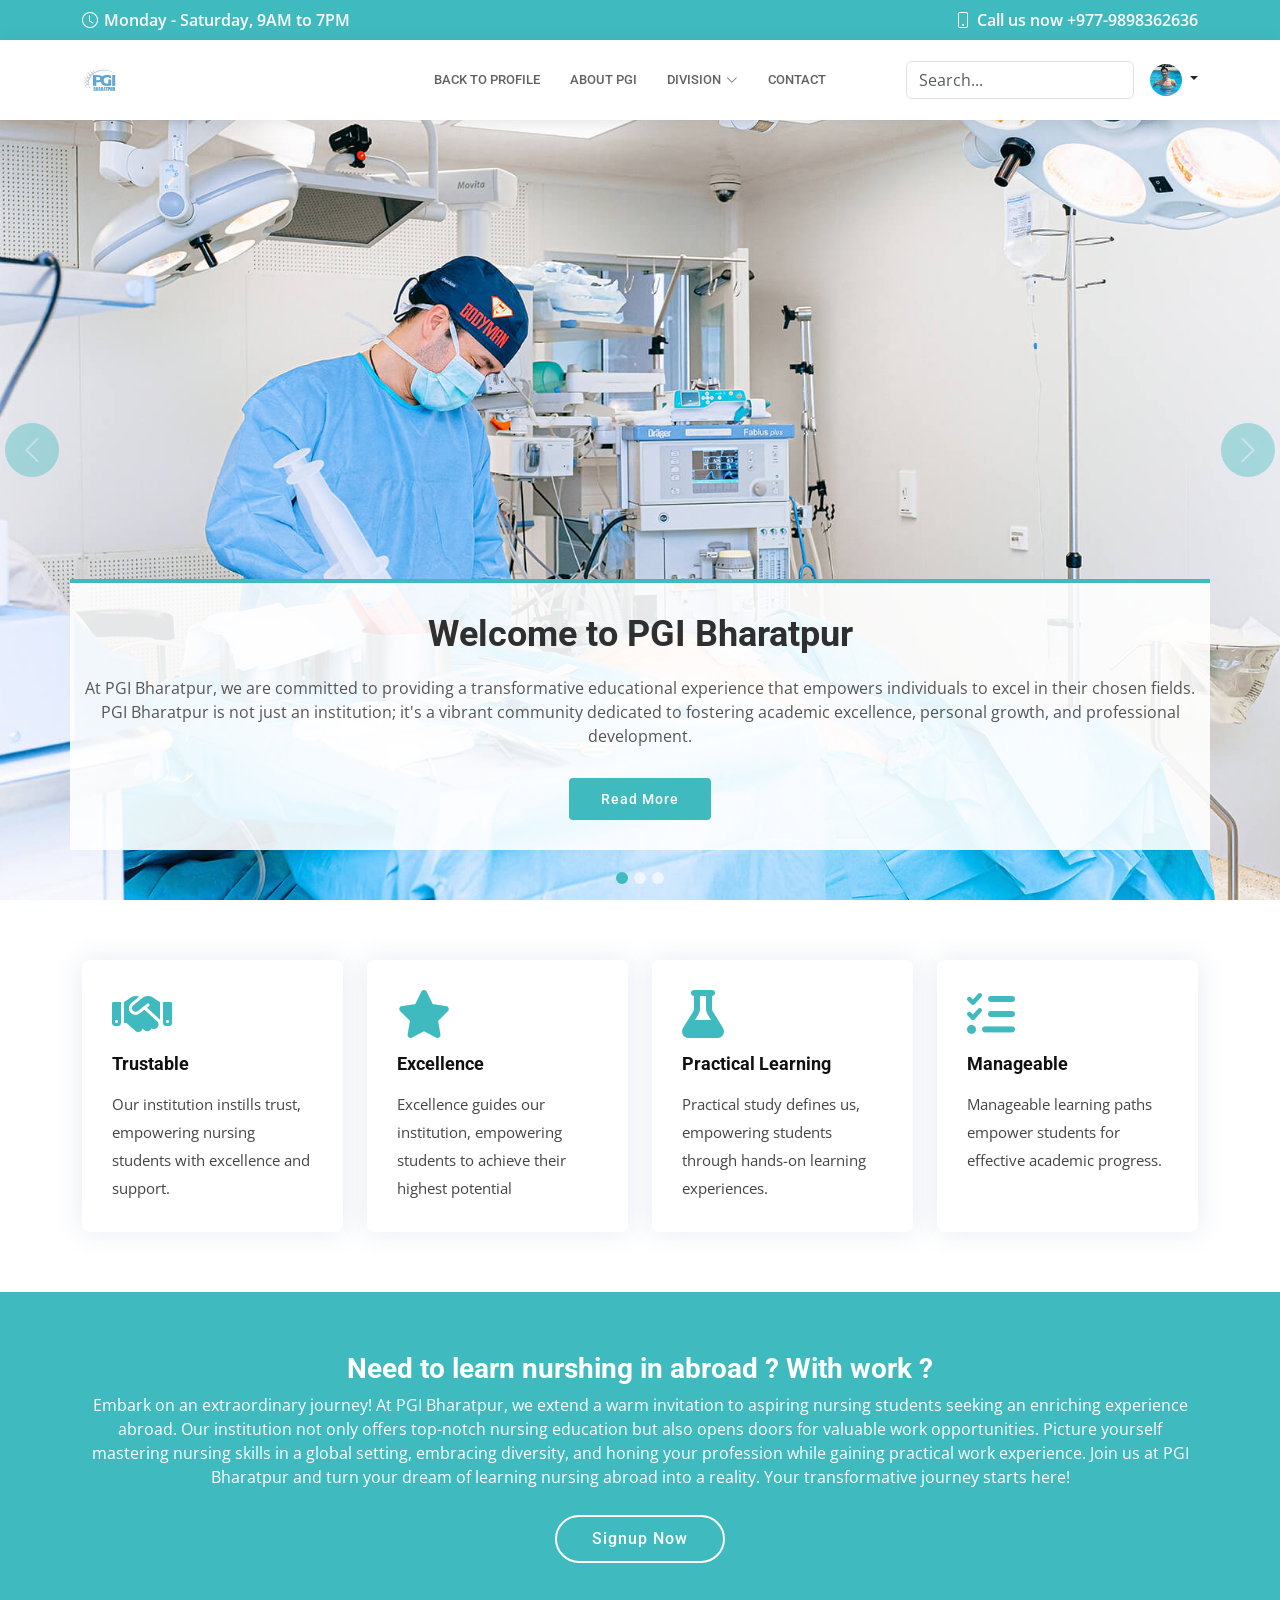
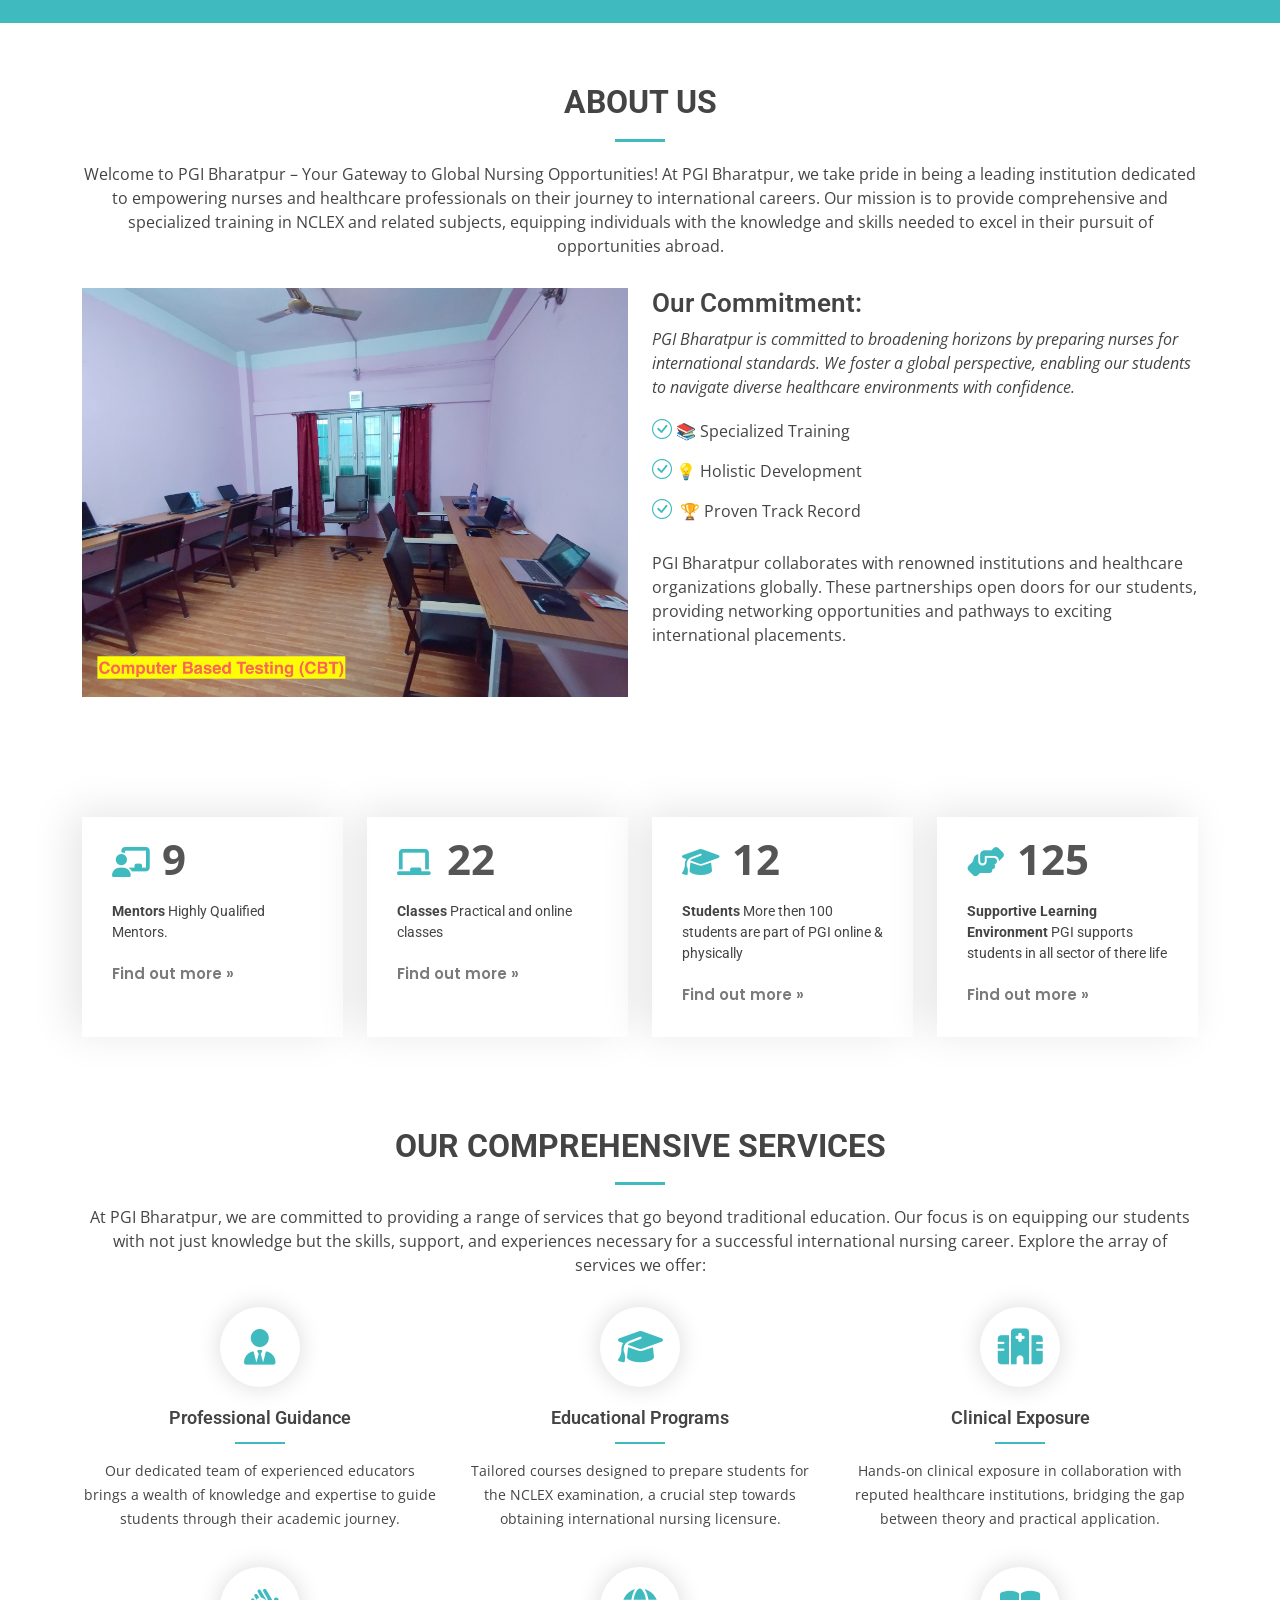
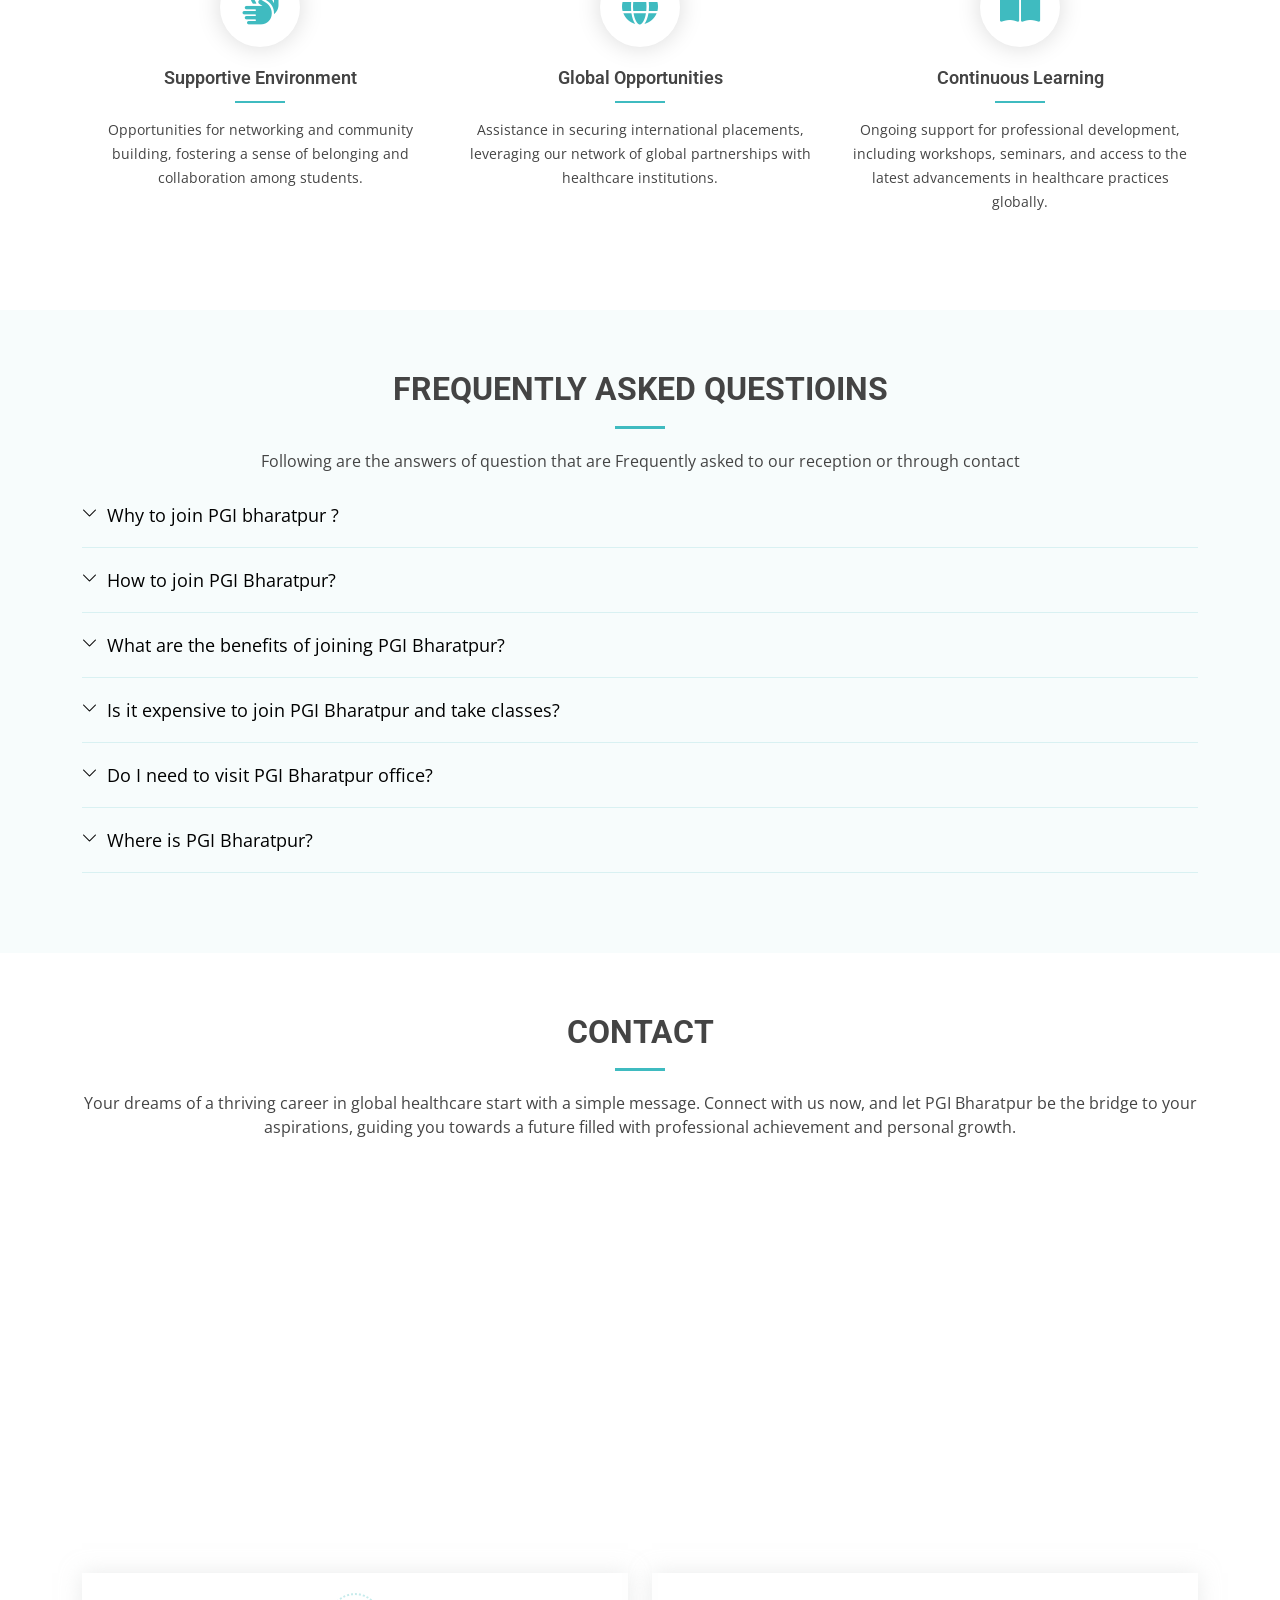
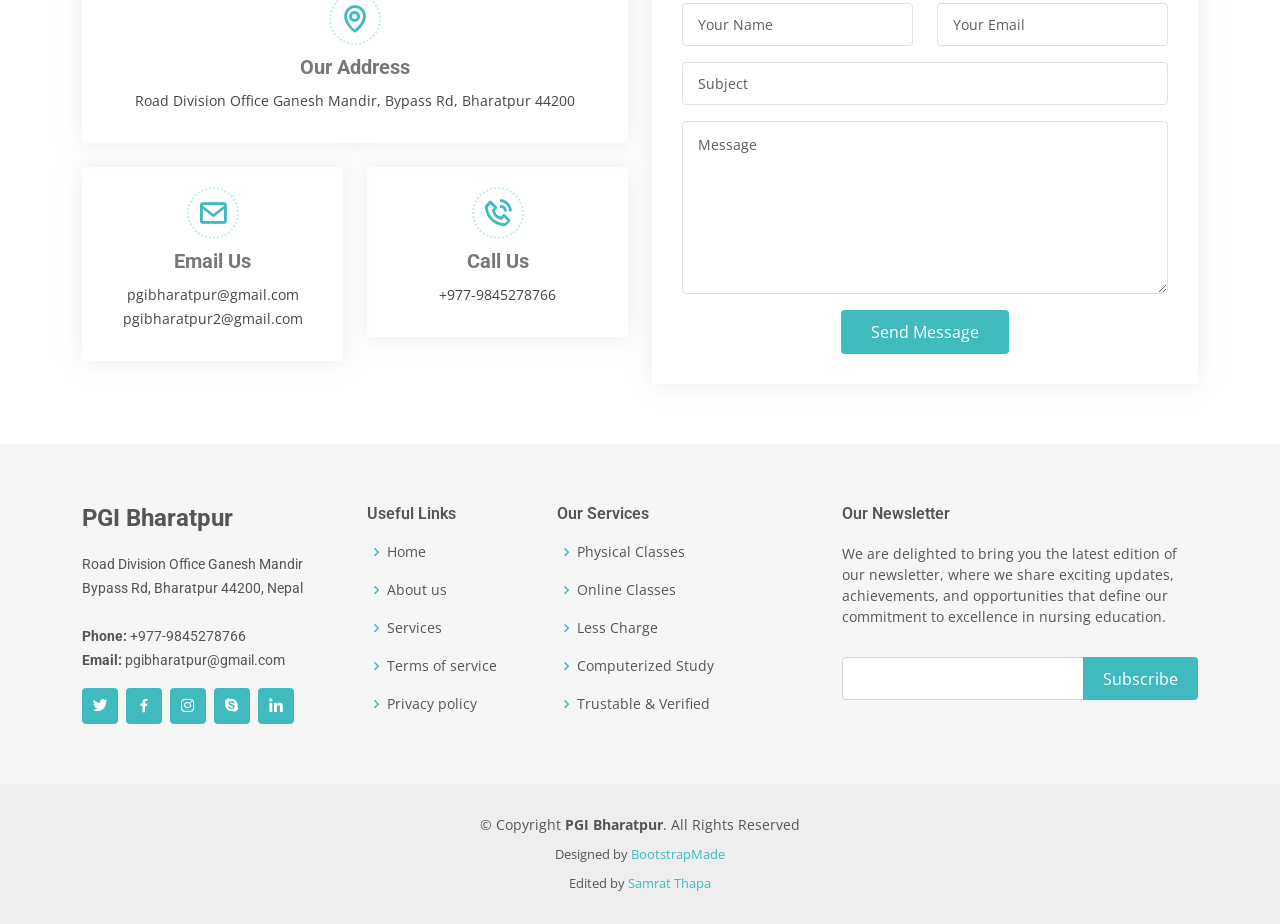
<file: indexlogged.html>
<!DOCTYPE html>
<html lang="en">

<head>
  <meta charset="utf-8">
  <meta content="width=device-width, initial-scale=1.0" name="viewport">

  <title>PGI ┃ User Verified ┃ NCLEX Test page</title>
  <meta name="description" content="Welcome to PGI Bharatpur - Your Gateway to Global Nursing Opportunities! Join us to embark on a rewarding journey in international nursing education.">
  <meta name="keywords" content="PGI Bharatpur, nursing education, international nursing, NCLEX, global healthcare">
  <meta name="author" content="Samratthapa, pgibharatpur">
  <meta http-equiv="X-UA-Compatible" content="ie=edge">
  <link href="logo.jpg" rel="icon">

  <!-- Google Fonts -->
  <link
    href="https://fonts.googleapis.com/css?family=Open+Sans:300,300i,400,400i,600,600i,700,700i|Roboto:300,300i,400,400i,500,500i,600,600i,700,700i|Poppins:300,300i,400,400i,500,500i,600,600i,700,700i"
    rel="stylesheet">

  <!-- Vendor CSS Files -->
  <link href="assets-2/vendor/fontawesome-free/css/all.min.css" rel="stylesheet">
  <link href="assets-1/vendor/animate.css/animate.min.css" rel="stylesheet">
  <link href="assets-1/vendor/aos/aos.css" rel="stylesheet">
  <link href="assets-1/vendor/bootstrap/css/bootstrap.min.css" rel="stylesheet">
  <link href="assets-1/vendor/bootstrap-icons/bootstrap-icons.css" rel="stylesheet">
  <link href="assets-2/vendor/boxicons/css/boxicons.min.css" rel="stylesheet">
  <link href="assets-2/vendor/glightbox/css/glightbox.min.css" rel="stylesheet">
  <link href="assets/swiper/swiper-bundle.min.css" rel="stylesheet">

  <!-- Template Main CSS File -->
  <link href="assets/css/style.css" rel="stylesheet">

  <!-- =======================================================
  * Template Name: Medicio
  * Updated: Jan 29 2024 with Bootstrap v5.3.2
  * Template URL: https://bootstrapmade.com/medicio-free-bootstrap-theme/
  * Author: BootstrapMade.com
  * License: https://bootstrapmade.com/license/
  ======================================================== -->
</head>
<style>
  .hide {
        display: none;
    }
    .custom-cursor:hover {
    cursor: pointer; 
    color: red; 
}
</style>
<body>

  <!-- ======= Top Bar ======= -->
  <div id="topbar" class="d-flex align-items-center fixed-top">
    <div class="container d-flex align-items-center justify-content-center justify-content-md-between">
      <div class="align-items-center d-none d-md-flex">
        <i class="bi bi-clock"></i> Monday - Saturday, 9AM to 7PM
      </div>
      <div class="d-flex align-items-center">
        <i class="bi bi-phone"></i> Call us now +977-9898362636
      </div>
    </div>
  </div>

  <!-- ======= Header ======= -->
  <header id="header" class="fixed-top">
    <div class="container d-flex align-items-center">

      <a href="index.html" class="logo me-auto"><img src="logo.jpg" alt=""></a>
      <!-- Uncomment below if you prefer to use an image logo -->
      <!-- <h1 class="logo me-auto"><a href="index.html">Medicio</a></h1> -->

      <nav id="navbar" class="navbar order-last order-lg-0">
        <ul>
          <li><a class="nav-link scrollto " href="loggedpage.html">Back To Profile</a></li>
          <li><a class="nav-link scrollto" href="aboutpgi.logged.html">About PGI</a></li>
          <li class="dropdown"><a href="divisionlogged.html"><span>Division</span> <i class="bi bi-chevron-down"></i></a>
            <ul>
              <li class="dropdown"><a href="divisionlogged.html"><span>Medical</span> <i class="bi bi-chevron-right"></i></a>
                <ul>
                  <li><a href="divisionlogged.html">USMLE</a></li>
                  <li><a href="divisionlogged.html">NMCLE</a></li>
                  <li><a href="divisionlogged.html">PLAB</a></li>
                  <li><a href="divisionlogged.html">PG Prep</a></li>
                </ul>
              </li> 
              <li class="dropdown"><a href="divisionlogged.html"><span>Nurshing</span> <i class="bi bi-chevron-right"></i></a>
                <ul>
                  <li><a href="divisionlogged.html">NCLEX</a></li>
                  <li><a href="divisionlogged.html">MN Entrance</a></li>
                  <li><a href="divisionlogged.html">BN Entrance</a></li>
                  <li><a href="divisionlogged.html">BSC Entrance</a></li>
                  <li><a href="divisionlogged.html">NLEN</a></li>
                  <li><a href="divisionlogged.html">Lok Sewa</a></li>
                </ul>
              </li>
            </ul>
          </li>
          <li><a class="nav-link scrollto" href="#contact">Contact</a></li>
        </ul>
        <i class="bi bi-list mobile-nav-toggle"></i>
      </nav><!-- .navbar -->

      <form class="col-12 col-lg-auto mb-3 mb-lg-0 me-lg-3" style="margin-left: 5rem;">
        <input type="search" class="form-control" placeholder="Search..." aria-label="Search">
      </form>
    <div class="dropdown text-end" >
        <a href="../pgiform/profile.php" class="d-block link-dark text-decoration-none dropdown-toggle" id="dropdownUser1" data-bs-toggle="dropdown" aria-expanded="false">
          <img src="sam-pic.jpg" alt="mdo" width="32" height="32" class="rounded-circle">
        </a>
        <ul class="dropdown-menu text-small" aria-labelledby="dropdownUser1">
          <li><a class="dropdown-item" href="#">History</a></li>
          <li><a class="dropdown-item" href="#">Settings</a></li>
          <li><a class="dropdown-item" href="../pgiform/profile.php">Profile</a></li>
          <li><hr class="dropdown-divider"></li>
          <li><a class="dropdown-item custom-cursor" onclick="confirmRedirect();" >Sign out</a></li>
        </ul>
      </div>

    </div>
  </header><!-- End Header -->

  <!-- ======= Hero Section ======= -->
  <section id="hero">
    <div id="heroCarousel" data-bs-interval="5000" class="carousel slide carousel-fade" data-bs-ride="carousel">

      <ol class="carousel-indicators" id="hero-carousel-indicators"></ol>

      <div class="carousel-inner" role="listbox">

        <!-- Slide 1 -->
        <div class="carousel-item active" style="background-image: url(assets/img/slide/slide-1.jpg)">
          <div class="container">
            <h2>Welcome to <span>PGI Bharatpur</span></h2>
            <p>At PGI Bharatpur, we are committed to providing a transformative educational experience that empowers
              individuals to excel in their chosen fields. PGI Bharatpur is not just an institution; it's a vibrant
              community dedicated to fostering academic excellence, personal growth, and professional development.</p>
            <a href="#about" class="btn-get-started scrollto">Read More</a>
          </div>
        </div>

        <!-- Slide 2 -->
        <div class="carousel-item" style="background-image: url(assets/img/slide/slide-2.jpg)">
          <div class="container">
            <h2>Learn Through Professional</h2>
            <p>PGI Bharatpur offers career-focused programs that are designed to equip students with the skills
              employers seek. Whether it's through specialized workshops, industry seminars, or internship programs, we
              prioritize preparing our students for successful and fulfilling careers.</p>
            <a href="#about" class="btn-get-started scrollto">Read More</a>
          </div>
        </div>

        <!-- Slide 3 -->
        <div class="carousel-item" style="background-image: url(assets/img/slide/slide-3.jpg)">
          <div class="container">
            <h2>High Level Study</h2>
            <p>High-level study at PGI Bharatpur is not just about theory; it's about practical application. Our
              programs emphasize the application of knowledge in real-world scenarios, ensuring that our graduates are
              well-equipped for success in their chosen professions.

              Elevate your educational journey at PGI Bharatpur, where high-level study is the key to unlocking your
              full potential.</p>
            <a href="#about" class="btn-get-started scrollto">Read More</a>
          </div>
        </div>

      </div>

      <a class="carousel-control-prev" href="#heroCarousel" role="button" data-bs-slide="prev">
        <span class="carousel-control-prev-icon bi bi-chevron-left" aria-hidden="true"></span>
      </a>

      <a class="carousel-control-next" href="#heroCarousel" role="button" data-bs-slide="next">
        <span class="carousel-control-next-icon bi bi-chevron-right" aria-hidden="true"></span>
      </a>

    </div>
  </section><!-- End Hero -->

  <main id="main">

    <!-- ======= Featured Services Section ======= -->
    <section class="featured-services">
      <div class="container" data-aos="fade-up">

        <div class="row">
          <div class="col-md-6 col-lg-3 d-flex align-items-stretch mb-5 mb-lg-0">
            <div class="icon-box" data-aos="fade-up" data-aos-delay="100">
              <div class="icon"><i class="fas fa-handshake"></i>
              </div>
              <h4 class="title"><a href="">Trustable</a></h4>
              <p class="description">Our institution instills trust, empowering nursing students with excellence and support.</p>
            </div>
          </div>

          <div class="col-md-6 col-lg-3 d-flex align-items-stretch mb-5 mb-lg-0">
            <div class="icon-box" data-aos="fade-up" data-aos-delay="200">
              <div class="icon"><i class="fas fa-star"></i>
              </div>
              <h4 class="title"><a href="">Excellence</a></h4>
              <p class="description">Excellence guides our institution, empowering students to achieve their highest potential</p>
            </div>
          </div>

          <div class="col-md-6 col-lg-3 d-flex align-items-stretch mb-5 mb-lg-0">
            <div class="icon-box" data-aos="fade-up" data-aos-delay="300">
              <div class="icon"><i class="fas fa-flask"></i>
              </div>
              <h4 class="title"><a href="">Practical Learning</a></h4>
              <p class="description">Practical study defines us, empowering students through hands-on learning experiences.</p>
            </div>
          </div>

          <div class="col-md-6 col-lg-3 d-flex align-items-stretch mb-5 mb-lg-0">
            <div class="icon-box" data-aos="fade-up" data-aos-delay="400">
              <div class="icon"><i class="fas fa-tasks"></i>
              </div>
              <h4 class="title"><a href="">Manageable</a></h4>
              <p class="description">Manageable learning paths empower students for effective academic progress.</p>
            </div>
          </div>

        </div>

      </div>
    </section><!-- End Featured Services Section -->

    <!-- ======= Cta Section ======= -->
    <section id="cta" class="cta">
      <div class="container" data-aos="zoom-in">

        <div class="text-center">
          <h3>Need to learn nurshing in abroad ? With work ?</h3>
          <p> Embark on an extraordinary journey! At PGI Bharatpur, we extend a warm invitation to aspiring nursing students seeking an enriching experience abroad. Our institution not only offers top-notch nursing education but also opens doors for valuable work opportunities. Picture yourself mastering nursing skills in a global setting, embracing diversity, and honing your profession while gaining practical work experience. Join us at PGI Bharatpur and turn your dream of learning nursing abroad into a reality. Your transformative journey starts here!</p>
          <a class="cta-btn scrollto" href="#appointment">Signup Now</a>
        </div>

      </div>
    </section><!-- End Cta Section -->

    <!-- ======= About Us Section ======= -->
    <section id="about" class="about">
      <div class="container" data-aos="fade-up">

        <div class="section-title">
          <h2>About Us</h2>
          <p>Welcome to PGI Bharatpur – Your Gateway to Global Nursing Opportunities!

            At PGI Bharatpur, we take pride in being a leading institution dedicated to empowering nurses and healthcare professionals on their journey to international careers. Our mission is to provide comprehensive and specialized training in NCLEX and related subjects, equipping individuals with the knowledge and skills needed to excel in their pursuit of opportunities abroad.</p>
        </div>

        <div class="row">
          <div class="col-lg-6" data-aos="fade-right">
            <img src="pgi.jpg" class="img-fluid" alt="">
          </div>
          <div class="col-lg-6 pt-4 pt-lg-0 content" data-aos="fade-left">
            <h3>Our Commitment:</h3>
            <p class="fst-italic">
              PGI Bharatpur is committed to broadening horizons by preparing nurses for international standards. We foster a global perspective, enabling our students to navigate diverse healthcare environments with confidence.
            </p>
            <ul>
              <li><i class="bi bi-check-circle"></i>📚 Specialized Training</li>
              <li><i class="bi bi-check-circle"></i>💡 Holistic Development</li>
              <li><i class="bi bi-check-circle"></i> 🏆 Proven Track Record</li>
            </ul>
            <p>
              PGI Bharatpur collaborates with renowned institutions and healthcare organizations globally. These partnerships open doors for our students, providing networking opportunities and pathways to exciting international placements.
            </p>
          </div>
        </div>

      </div>
    </section><!-- End About Us Section -->

    <!-- ======= Counts Section ======= -->
    <section id="counts" class="counts">
      <div class="container" data-aos="fade-up">

        <div class="row no-gutters">

          <div class="col-lg-3 col-md-6 d-md-flex align-items-md-stretch">
            <div class="count-box">
              <i class="fas fa-chalkboard-teacher"></i>

              <span data-purecounter-start="0" data-purecounter-end="10" data-purecounter-duration="1"
                class="purecounter"></span>

              <p><strong>Mentors</strong> Highly Qualified Mentors.</p>
              <a href="aboutpgi.html#Mentors">Find out more &raquo;</a>
            </div>
          </div>

          <div class="col-lg-3 col-md-6 d-md-flex align-items-md-stretch">
            <div class="count-box">
              <i class="fas fa-chalkboard"></i>
              <span data-purecounter-start="0" data-purecounter-end="25" data-purecounter-duration="1"
                class="purecounter"></span>
              <p><strong>Classes</strong> Practical and online classes</p>
              <a href="inner-page/Classes.html">Find out more &raquo;</a>
            </div>
          </div>

          <div class="col-lg-3 col-md-6 d-md-flex align-items-md-stretch">
            <div class="count-box">
              <i class="fas fa-graduation-cap"></i>
              <span data-purecounter-start="0" data-purecounter-end="14" data-purecounter-duration="1"
                class="purecounter"></span>
              <p><strong>Students</strong> More then 100 students are part of PGI online & physically</p>
              <a href="aboutpgi.html#stdreview">Find out more &raquo;</a>
            </div>
          </div>

          <div class="col-lg-3 col-md-6 d-md-flex align-items-md-stretch">
            <div class="count-box">
              <i class="fas fa-hands-helping"></i>

              <span data-purecounter-start="0" data-purecounter-end="150" data-purecounter-duration="1"
                class="purecounter"></span>
              <p><strong>Supportive Learning Environment</strong> PGI supports students in all sector of there life</p>
              <a href="#">Find out more &raquo;</a>
            </div>
          </div>

        </div>

      </div>
    </section><!-- End Counts Section -->

    <!--  -->

    <!-- ======= Services Section ======= -->
    <section id="services" class="services services">
      <div class="container" data-aos="fade-up">

        <div class="section-title">
          <h2>Our Comprehensive Services</h2>
          <p>At PGI Bharatpur, we are committed to providing a range of services that go beyond traditional education. Our focus is on equipping our students with not just knowledge but the skills, support, and experiences necessary for a successful international nursing career. Explore the array of services we offer:</p>
        </div>

        <div class="row">
          <div class="col-lg-4 col-md-6 icon-box" data-aos="zoom-in" data-aos-delay="100">
            <div class="icon"><i class="fas fa-user-tie"></i>
            </div>
            <h4 class="title"><a href="">Professional Guidance</a></h4>
            <p class="description">Our dedicated team of experienced educators brings a wealth of knowledge and expertise to guide students through their academic journey.</p>
          </div>
          <div class="col-lg-4 col-md-6 icon-box" data-aos="zoom-in" data-aos-delay="200">
            <div class="icon"><i class="fas fa-graduation-cap"></i>
            </div>
            <h4 class="title"><a href="">Educational Programs</a></h4>
            <p class="description">Tailored courses designed to prepare students for the NCLEX examination, a crucial step towards obtaining international nursing licensure.</p>
          </div>
          <div class="col-lg-4 col-md-6 icon-box" data-aos="zoom-in" data-aos-delay="300">
            <div class="icon"><i class="fas fa-hospital"></i>
            </i></div>
            <h4 class="title"><a href="">Clinical Exposure</a></h4>
            <p class="description">Hands-on clinical exposure in collaboration with reputed healthcare institutions, bridging the gap between theory and practical application.</p>
          </div>
          <div class="col-lg-4 col-md-6 icon-box" data-aos="zoom-in" data-aos-delay="100">
            <div class="icon"><i class="fas fa-hands"></i>
            </div>
            <h4 class="title"><a href="">Supportive Environment</a></h4>
            <p class="description">Opportunities for networking and community building, fostering a sense of belonging and collaboration among students.</p>
          </div>
          <div class="col-lg-4 col-md-6 icon-box" data-aos="zoom-in" data-aos-delay="200">
            <div class="icon"><i class="fas fa-globe"></i>
            </i></div>
            <h4 class="title"><a href="">Global Opportunities</a></h4>
            <p class="description">Assistance in securing international placements, leveraging our network of global partnerships with healthcare institutions.</p>
          </div>
          <div class="col-lg-4 col-md-6 icon-box" data-aos="zoom-in" data-aos-delay="300">
            <div class="icon"><i class="fas fa-book-open"></i>
            </div>
            <h4 class="title"><a href="">Continuous Learning</a></h4>
            <p class="description">Ongoing support for professional development, including workshops, seminars, and access to the latest advancements in healthcare practices globally.</p>
          </div>
        </div>

      </div>
    </section><!-- End Services Section -->

    <!-- ======= Frequently Asked Questioins Section ======= -->
    <section id="faq" class="faq section-bg">
      <div class="container" data-aos="fade-up">

        <div class="section-title">
          <h2>Frequently Asked Questioins</h2>
          <p>Following are the answers of question that are Frequently asked to our reception or through contact</p>
        </div>

        <ul class="faq-list">

          <li>
            <div data-bs-toggle="collapse" class="collapsed question" href="#faq1">Why to join PGI bharatpur ?<i class="bi bi-chevron-down icon-show"></i><i class="bi bi-chevron-up icon-close"></i></div>
            <div id="faq1" class="collapse" data-bs-parent=".faq-list">
              <p>
                Choosing PGI bharatpur is a best option that you will do in your life because directly teacher will help you in study and in your carrier development.
              </p>
            </div>
          </li>

          <li>
            <div data-bs-toggle="collapse" href="#faq2" class="collapsed question">How to join PGI Bharatpur?<i class="bi bi-chevron-down icon-show"></i><i
                class="bi bi-chevron-up icon-close"></i></div>
            <div id="faq2" class="collapse" data-bs-parent=".faq-list">
              <p>
               Just small steps to follow, firstly  click login/signup button or take appointment fill form and we will contact you for further details.
              </p>
            </div>
          </li>

          <li>
            <div data-bs-toggle="collapse" href="#faq3" class="collapsed question">What are the benefits of joining PGI Bharatpur? <i class="bi bi-chevron-down icon-show"></i><i
                class="bi bi-chevron-up icon-close"></i></div>
            <div id="faq3" class="collapse" data-bs-parent=".faq-list">
              <p>
                Joining PGI Bahratpur will give you flexible study time and provide both physical and online classes and also videos, notes and many other facilities are provide by PGI Bharatpur to students for there strong position in study and there carrier.
              </p>
            </div>
          </li>

          <li>
            <div data-bs-toggle="collapse" href="#faq4" class="collapsed question">Is it expensive to join PGI Bharatpur and take classes? <i class="bi bi-chevron-down icon-show"></i><i
                class="bi bi-chevron-up icon-close"></i></div>
            <div id="faq4" class="collapse" data-bs-parent=".faq-list">
              <p>
               No, it is not much expensive nurshing is the feild which have uncountable resources and opportunities so paying a bit for better carrier and future is not bad choice.
              </p>
            </div>
          </li>

          <li>
            <div data-bs-toggle="collapse" href="#faq5" class="collapsed question">Do I need to visit PGI Bharatpur office? <i class="bi bi-chevron-down icon-show"></i><i
                class="bi bi-chevron-up icon-close"></i></div>
            <div id="faq5" class="collapse" data-bs-parent=".faq-list">
              <p>
               Yes, visiting office is a great option because you can see classes aand teachers and also can get detail information about PGI Bharatpur.
              </p>
            </div>
          </li>

          <li>
            <div data-bs-toggle="collapse" href="#faq6" class="collapsed question">Where is PGI Bharatpur? <i class="bi bi-chevron-down icon-show"></i><i
                class="bi bi-chevron-up icon-close"></i></div>
            <div id="faq6" class="collapse" data-bs-parent=".faq-list">
              <p>
               PGI Bharatpur is located in Road Division Office Ganesh Mandir, Bypass Rd, Bharatpur 44200, also you can google map us PGI Bharatpur or premganga or follow the contact section below we will contact you for exact location.
              </p>
            </div>
          </li>

        </ul>

      </div>
    </section><!-- End Frequently Asked Questioins Section -->

    <!-- ======= Contact Section ======= -->
    <section id="contact" class="contact">
      <div class="container">

        <div class="section-title">
          <h2>Contact</h2>
          <p>Your dreams of a thriving career in global healthcare start with a simple message. Connect with us now, and let PGI Bharatpur be the bridge to your aspirations, guiding you towards a future filled with professional achievement and personal growth.</p>
        </div>

      </div>

      <div>
          <iframe style="border:0; width: 100%; height: 350px;"src="https://www.google.com/maps/embed?pb=!1m18!1m12!1m3!1d2970.822622193001!2d84.43721966436695!3d27.688762291492797!2m3!1f0!2f0!3f0!3m2!1i1024!2i768!4f13.1!3m3!1m2!1s0x3994e5d237b825c9%3A0x8205d07360d9d72d!2sPremganga%20Institute%20(PGI%20Bharatpur)!5e0!3m2!1sen!2snp!4v1709668914743!5m2!1sen!2snp" frameborder="0" allowfullscreen></iframe>
      </div>
      <div class="container">

        <div class="row mt-5">

          <div class="col-lg-6">

            <div class="row">
              <div class="col-md-12">
                <div class="info-box">
                  <i class="bx bx-map"></i>
                  <h3>Our Address</h3>
                  <p>Road Division Office Ganesh Mandir, Bypass Rd, Bharatpur 44200</p>
                </div>
              </div>
              <div class="col-md-6">
                <div class="info-box mt-4">
                  <i class="bx bx-envelope"></i>
                  <h3>Email Us</h3>
                  <p>pgibharatpur@gmail.com<br>pgibharatpur2@gmail.com</p>
                </div>
              </div>
              <div class="col-md-6">
                <div class="info-box mt-4">
                  <i class="bx bx-phone-call"></i>
                  <h3>Call Us</h3>
                  <p>+977-9845278766</p>
                </div>
              </div>
            </div>

          </div>

          <div class="col-lg-6">
            <form action="forms/contact.php" method="post" role="form" class="php-email-form">
              <div class="row">
                <div class="col-md-6 form-group">
                  <input type="text" name="name" class="form-control" id="name" placeholder="Your Name" required="">
                </div>
                <div class="col-md-6 form-group mt-3 mt-md-0">
                  <input type="email" class="form-control" name="email" id="email" placeholder="Your Email" required="">
                </div>
              </div>
              <div class="form-group mt-3">
                <input type="text" class="form-control" name="subject" id="subject" placeholder="Subject" required="">
              </div>
              <div class="form-group mt-3">
                <textarea class="form-control" name="message" rows="7" placeholder="Message" required=""></textarea>
              </div>
              <div class="my-3">
                <div class="loading">Loading</div>
                <div class="error-message"></div>
                <div class="sent-message">Your message has been sent. Thank you!</div>
              </div>
              <div class="text-center"><button type="submit">Send Message</button></div>
            </form>
          </div>

        </div>

      </div>
    </section><!-- End Contact Section -->

  </main><!-- End #main -->

  <!-- ======= Footer ======= -->
  <footer id="footer">
    <div class="footer-top">
      <div class="container">
        <div class="row">

          <div class="col-lg-3 col-md-6">
            <div class="footer-info">
              <h3>PGI Bharatpur</h3>
              <p>
                Road Division Office Ganesh Mandir <br>
                Bypass Rd, Bharatpur 44200, Nepal<br><br>
                <strong>Phone:</strong> +977-9845278766<br>
                <strong>Email:</strong> pgibharatpur@gmail.com<br>
              </p>
              <div class="social-links mt-3">
                <a href="#" class="twitter"><i class="bx bxl-twitter"></i></a>
                <a href="#" class="facebook"><i class="bx bxl-facebook"></i></a>
                <a href="#" class="instagram"><i class="bx bxl-instagram"></i></a>
                <a href="#" class="google-plus"><i class="bx bxl-skype"></i></a>
                <a href="#" class="linkedin"><i class="bx bxl-linkedin"></i></a>
              </div>
            </div>
          </div>

          <div class="col-lg-2 col-md-6 footer-links">
            <h4>Useful Links</h4>
            <ul>
              <li><i class="bx bx-chevron-right"></i> <a href="#">Home</a></li>
              <li><i class="bx bx-chevron-right"></i> <a href="#">About us</a></li>
              <li><i class="bx bx-chevron-right"></i> <a href="#">Services</a></li>
              <li><i class="bx bx-chevron-right"></i> <a href="#">Terms of service</a></li>
              <li><i class="bx bx-chevron-right"></i> <a href="#">Privacy policy</a></li>
            </ul>
          </div>

          <div class="col-lg-3 col-md-6 footer-links">
            <h4>Our Services</h4>
            <ul>
              <li><i class="bx bx-chevron-right"></i> <a href="#">Physical Classes</a></li>
              <li><i class="bx bx-chevron-right"></i> <a href="#">Online Classes</a></li>
              <li><i class="bx bx-chevron-right"></i> <a href="#">Less Charge</a></li>
              <li><i class="bx bx-chevron-right"></i> <a href="#">Computerized Study</a></li>
              <li><i class="bx bx-chevron-right"></i> <a href="#">Trustable & Verified</a></li>
            </ul>
          </div>

          <div class="col-lg-4 col-md-6 footer-newsletter">
            <h4>Our Newsletter</h4>
            <p>We are delighted to bring you the latest edition of our newsletter, where we share exciting updates, achievements, and opportunities that define our commitment to excellence in nursing education.</p>
            <form action="" method="post">
              <input type="email" name="email"><input type="submit" value="Subscribe">
            </form>

          </div>

        </div>
      </div>
    </div>

    <div class="container">
      <div class="copyright">
        &copy; Copyright <strong><span>PGI Bharatpur</span></strong>. All Rights Reserved
      </div>
      <div class="credits">
        <!-- All the links in the footer should remain intact. -->
        <!-- You can delete the links only if you purchased the pro version. -->
        <!-- Licensing information: https://bootstrapmade.com/license/ -->
        <!-- Purchase the pro version with working PHP/AJAX contact form: https://bootstrapmade.com/medicio-free-bootstrap-theme/ -->
        Designed by <a href="https://bootstrapmade.com/">BootstrapMade</a>  <div class="credits">
          Edited by <a href="https://www.facebook.com/profile.php?id=61550279905799">Samrat Thapa</a>
      </div>
    </div>
  </footer><!-- End Footer -->

  <div id="preloader"></div>
  <a href="#" class="back-to-top d-flex align-items-center justify-content-center"><i
      class="bi bi-arrow-up-short"></i></a>

  <!-- Vendor JS Files -->
  <script src="assets-2/vendor/purecounter/purecounter_vanilla.js"></script>
  <script src="assets-1/vendor/aos/aos.js"></script>
  <script src="assets-1/vendor/bootstrap/js/bootstrap.bundle.min.js"></script>
  <script src="assets-2/vendor/glightbox/js/glightbox.min.js"></script>
  <script src="assets/swiper/swiper-bundle.min.js"></script>
  <script src="assets-2/vendor/php-email-form/validate.js"></script>

  <!-- Template Main JS File -->
  <script src="assets/js/main.js"></script>

  <script>
    function confirmRedirect() {
    var confirmation = window.confirm("Are you sure you want to proceed?");
    if (confirmation) {
        
        window.location.href = 'index.html';
    } 
    }
    </script>
</body>

</html>
</file>
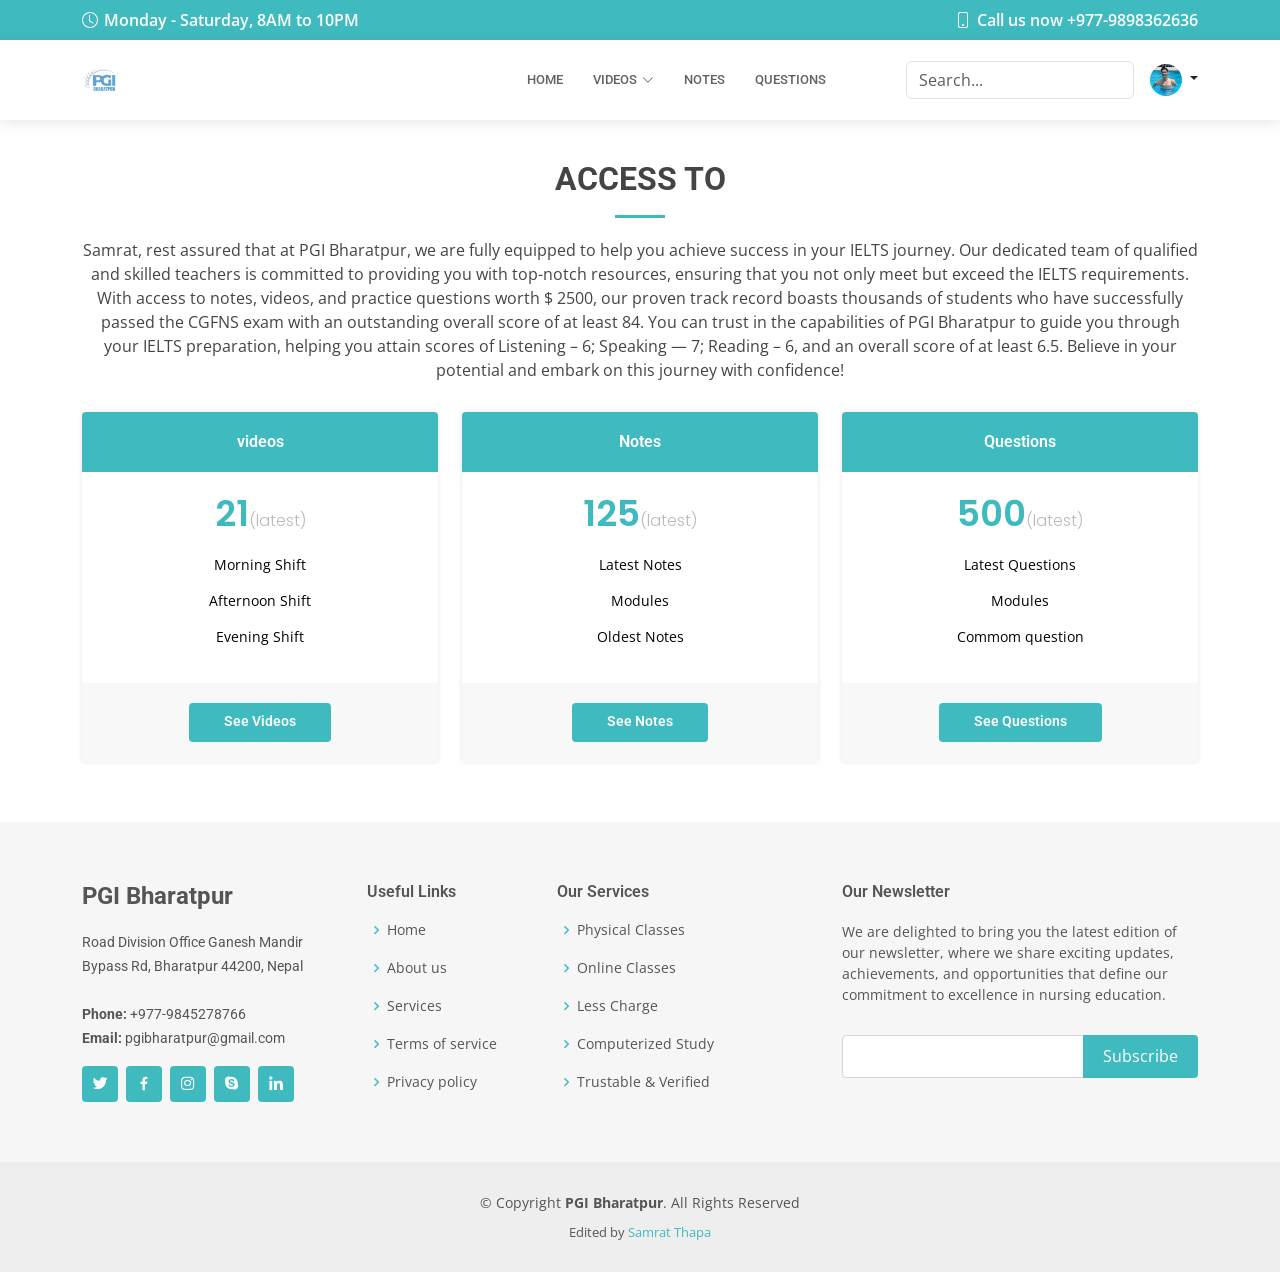
<file: loggedpage.html>
<!DOCTYPE html>
<html lang="en">

<head>
  <meta charset="utf-8">
  <meta content="width=device-width, initial-scale=1.0" name="viewport">

  <title>PGI ┃ Verified User Panel</title>
  <meta name="description" content="Welcome to PGI Bharatpur - Your Gateway to Global Nursing Opportunities! Join us to embark on a rewarding journey in international nursing education.">
  <meta name="keywords" content="PGI Bharatpur, nursing education, international nursing, NCLEX, global healthcare">
  <meta name="author" content="Samratthapa, pgibharatpur">
  <meta http-equiv="X-UA-Compatible" content="ie=edge">
  <link href="logo.jpg" rel="icon">

  <!-- Google Fonts -->
  <link
    href="https://fonts.googleapis.com/css?family=Open+Sans:300,300i,400,400i,600,600i,700,700i|Roboto:300,300i,400,400i,500,500i,600,600i,700,700i|Poppins:300,300i,400,400i,500,500i,600,600i,700,700i"
    rel="stylesheet">

  <!-- Vendor CSS Files -->
  <link href="assets-2/vendor/fontawesome-free/css/all.min.css" rel="stylesheet">
  <link href="assets-1/vendor/animate.css/animate.min.css" rel="stylesheet">
  <link href="assets-1/vendor/aos/aos.css" rel="stylesheet">
  <link href="assets-1/vendor/bootstrap/css/bootstrap.min.css" rel="stylesheet">
  <link href="assets-1/vendor/bootstrap-icons/bootstrap-icons.css" rel="stylesheet">
  <link href="assets-2/vendor/boxicons/css/boxicons.min.css" rel="stylesheet">
  <link href="assets-2/vendor/glightbox/css/glightbox.min.css" rel="stylesheet">
  <link href="assets/swiper/swiper-bundle.min.css" rel="stylesheet">

  <!-- Template Main CSS File -->
  <link href="assets/css/style.css" rel="stylesheet">

  <!-- =======================================================
  * Template Name: Medicio
  * Updated: Jan 29 2024 with Bootstrap v5.3.2
  * Template URL: https://bootstrapmade.com/medicio-free-bootstrap-theme/
  * Author: BootstrapMade.com
  * License: https://bootstrapmade.com/license/
  ======================================================== -->
</head>
<style>
  .hide {
        display: none;
    }
    .unknown{
        margin-top: 100px;
    }
    .custom-cursor:hover {
        cursor: pointer; /* Change the cursor to a pointer */
        color: red; /* Change the color of the cursor */
    }
</style>
<body>

  <!-- ======= Top Bar ======= -->
  <div id="topbar" class="d-flex align-items-center fixed-top unknow">
    <div class="container d-flex align-items-center justify-content-center justify-content-md-between">
      <div class="align-items-center d-none d-md-flex">
        <i class="bi bi-clock"></i> Monday - Saturday, 8AM to 10PM
      </div>
      <div class="d-flex align-items-center">
        <i class="bi bi-phone"></i> Call us now +977-9898362636
      </div>
    </div>
  </div>

  <!-- ======= Header ======= -->
  <header id="header" class="fixed-top">
    <div class="container d-flex align-items-center">

      <a href="index.html" class="logo me-auto"><img src="logo.jpg" alt=""></a>
      <!-- Uncomment below if you prefer to use an image logo -->
      <!-- <h1 class="logo me-auto"><a href="index.html">Medicio</a></h1> -->

      <nav id="navbar" class="navbar order-last order-lg-0">
        <ul>
          <li><a class="nav-link scrollto " href="indexlogged.html">Home</a></li>
         
          <li class="dropdown"><a href="inner-page/logged/video from premganga.html"><span>Videos</span> <i class="bi bi-chevron-down"></i></a>
            <ul>
              <li><a href="inner-page/logged/Videos morning shift/video_types_mrng.html">Morning Shift</a></li>
              <li><a href="#">Afternoon Shift</a></li>
              <li><a href="#">Evening Shift</a></li>
            </ul>
          </li>
          <li class="dropdown"><a href="inner-page/logged/Notes/notes from premganga.html"><span>Notes</span></a>
          </li>
          <li class="dropdown"><a href="#"><span>Questions</span></a>
          </li>
        </ul>
        <i class="bi bi-list mobile-nav-toggle"></i>
      </nav><!-- .navbar -->

      <form class="col-12 col-lg-auto mb-3 mb-lg-0 me-lg-3" style="margin-left: 5rem;">
        <input type="search" class="form-control" placeholder="Search..." aria-label="Search">
      </form>
    <div class="dropdown text-end" >
        <a href="../pgiform/profile.php" class="d-block link-dark text-decoration-none dropdown-toggle" id="dropdownUser1" data-bs-toggle="dropdown" aria-expanded="false">
          <img src="sam-pic.jpg" alt="mdo" width="32" height="32" class="rounded-circle">
        </a>
        <ul class="dropdown-menu text-small" aria-labelledby="dropdownUser1">
          <li><a class="dropdown-item" href="#">History</a></li>
          <li><a class="dropdown-item" href="#">Settings</a></li>
          <li><a class="dropdown-item" href="../pgiform/profile.php">Profile</a></li>
          <li><hr class="dropdown-divider"></li>
          <li><a class="dropdown-item custom-cursor" onclick="confirmRedirect();" >Sign out</a></li>
        </ul>
      </div>
      

    </div>
  </header><!-- End Header -->

    <!-- ======= Loggged Section ======= -->
    <section id="pricing" class="pricing unknown">
      <div class="container" data-aos="fade-up">

        <div class="section-title">
          <h2>Access To</h2>
          <p>Samrat, rest assured that at PGI Bharatpur, we are fully equipped to help you achieve success in your IELTS journey. Our dedicated team of qualified and skilled teachers is committed to providing you with top-notch resources, ensuring that you not only meet but exceed the IELTS requirements. With access to notes, videos, and practice questions worth $ 2500, our proven track record boasts thousands of students who have successfully passed the CGFNS exam with an outstanding overall score of at least 84. You can trust in the capabilities of PGI Bharatpur to guide you through your IELTS preparation, helping you attain scores of Listening – 6; Speaking — 7; Reading – 6, and an overall score of at least 6.5. Believe in your potential and embark on this journey with confidence!</p>
        </div>

        <div class="row">
          <div class="col-lg-4 col-md-8 mt-4 mt-md-0">
            <div class="box featured" data-aos="fade-up" data-aos-delay="200">
              <h3>videos</h3>
              <h4><sup></sup>21<span>(latest)</span></h4>
              <ul>
                <a href="inner-page/logged/Videos morning shift/video_types_mrng.html" style="color: black;"><li>Morning Shift</li></a>
                <a href="inner-page/logged/Videos morning shift/video_types_mrng.html" style="color: black;"><li>Afternoon Shift</li></a>
                <a href="inner-page/logged/Videos morning shift/video_types_mrng.html" style="color: black;"><li>Evening Shift</li></a>
              </ul>
              <div class="btn-wrap">
                <a href="inner-page/logged/video from premganga.html" class="btn-buy">See Videos</a>
              </div>
            </div>
          </div>

          <div class="col-lg-4 col-md-8 mt-4 mt-md-0">
            <div class="box featured" data-aos="fade-up" data-aos-delay="200">
              <h3>Notes</h3>
              <h4><sup></sup>125<span>(latest)</span></h4>
              <ul>
                <a href="inner-page/logged/Notes/notes from premganga.html" style="color: black;"><li>Latest Notes</li></a>
                <a href="inner-page/logged/Notes/notes from premganga.html" style="color: black;"><li>Modules</li></a>
                <a href="inner-page/logged/Notes/notes from premganga.html" style="color: black;"><li>Oldest Notes</li></a>
              </ul>
              <div class="btn-wrap">
                <a href="inner-page/logged/Notes/notes from premganga.html" class="btn-buy">See Notes</a>
              </div>
            </div>
          </div>

          <div class="col-lg-4 col-md-8 mt-4 mt-md-0">
            <div class="box featured" data-aos="fade-up" data-aos-delay="200">
              <h3>Questions</h3>
              <h4><sup></sup>500<span>(latest)</span></h4>
              <ul>
                <a href="#" style="color: black;"><li>Latest Questions</li></a>
                <a href="#" style="color: black;"><li>Modules</li></a>
                <a href="#" style="color: black;"><li>Commom question</li></a>
              </ul>
              <div class="btn-wrap">
                <a href="#" class="btn-buy">See Questions</a>
              </div>
            </div>
          </div>

        </div>

      </div>
    </section>
    <!-- End Video, Notes and Questions Section -->

  <!-- ======= Footer ======= -->
  <footer id="footer">
    <div class="footer-top">
      <div class="container">
        <div class="row">

          <div class="col-lg-3 col-md-6">
            <div class="footer-info">
              <h3>PGI Bharatpur</h3>
              <p>
                Road Division Office Ganesh Mandir <br>
                Bypass Rd, Bharatpur 44200, Nepal<br><br>
                <strong>Phone:</strong> +977-9845278766<br>
                <strong>Email:</strong> pgibharatpur@gmail.com<br>
              </p>
              <div class="social-links mt-3">
                <a href="#" class="twitter"><i class="bx bxl-twitter"></i></a>
                <a href="#" class="facebook"><i class="bx bxl-facebook"></i></a>
                <a href="#" class="instagram"><i class="bx bxl-instagram"></i></a>
                <a href="#" class="google-plus"><i class="bx bxl-skype"></i></a>
                <a href="#" class="linkedin"><i class="bx bxl-linkedin"></i></a>
              </div>
            </div>
          </div>

          <div class="col-lg-2 col-md-6 footer-links">
            <h4>Useful Links</h4>
            <ul>
              <li><i class="bx bx-chevron-right"></i> <a href="#">Home</a></li>
              <li><i class="bx bx-chevron-right"></i> <a href="#">About us</a></li>
              <li><i class="bx bx-chevron-right"></i> <a href="#">Services</a></li>
              <li><i class="bx bx-chevron-right"></i> <a href="#">Terms of service</a></li>
              <li><i class="bx bx-chevron-right"></i> <a href="#">Privacy policy</a></li>
            </ul>
          </div>

          <div class="col-lg-3 col-md-6 footer-links">
            <h4>Our Services</h4>
            <ul>
              <li><i class="bx bx-chevron-right"></i> <a href="#">Physical Classes</a></li>
              <li><i class="bx bx-chevron-right"></i> <a href="#">Online Classes</a></li>
              <li><i class="bx bx-chevron-right"></i> <a href="#">Less Charge</a></li>
              <li><i class="bx bx-chevron-right"></i> <a href="#">Computerized Study</a></li>
              <li><i class="bx bx-chevron-right"></i> <a href="#">Trustable & Verified</a></li>
            </ul>
          </div>

          <div class="col-lg-4 col-md-6 footer-newsletter">
            <h4>Our Newsletter</h4>
            <p>We are delighted to bring you the latest edition of our newsletter, where we share exciting updates, achievements, and opportunities that define our commitment to excellence in nursing education.</p>
            <form action="" method="post">
              <input type="email" name="email"><input type="submit" value="Subscribe">
            </form>

          </div>

        </div>
      </div>
    </div>

    <div class="container">
      <div class="copyright">
        &copy; Copyright <strong><span>PGI Bharatpur</span></strong>. All Rights Reserved
      </div>
      <!-- <div class="credits">
         All the links in the footer should remain intact. 
         You can delete the links only if you purchased the pro version. 
        Licensing information: https://bootstrapmade.com/license/ 
         Purchase the pro version with working PHP/AJAX contact form: https://bootstrapmade.com/medicio-free-bootstrap-theme/ 
        Designed by <a href="https://bootstrapmade.com/">BootstrapMade</a>-->  <div class="credits"> 
          Edited by <a href="https://www.facebook.com/profile.php?id=61550279905799">Samrat Thapa</a>
      </div>
    </div>
  </footer><!-- End Footer -->

  <div id="preloader"></div>
  <a href="#" class="back-to-top d-flex align-items-center justify-content-center"><i
      class="bi bi-arrow-up-short"></i></a>

  <!-- Vendor JS Files -->
  <script src="assets-2/vendor/purecounter/purecounter_vanilla.js"></script>
  <script src="assets-1/vendor/aos/aos.js"></script>
  <script src="assets-1/vendor/bootstrap/js/bootstrap.bundle.min.js"></script>
  <script src="assets-2/vendor/glightbox/js/glightbox.min.js"></script>
  <script src="assets/swiper/swiper-bundle.min.js"></script>
  <script src="assets-2/vendor/php-email-form/validate.js"></script>

  <!-- Template Main JS File -->
  <script src="assets/js/main.js"></script>
<script>
 function confirmRedirect() {
    var confirmation = window.confirm("Are you sure you want to proceed?");
    if (confirmation) {
        // If user confirms, redirect to another page
        window.location.href = 'index.html';
    } 
}
</script>
</body>

</html>
</file>
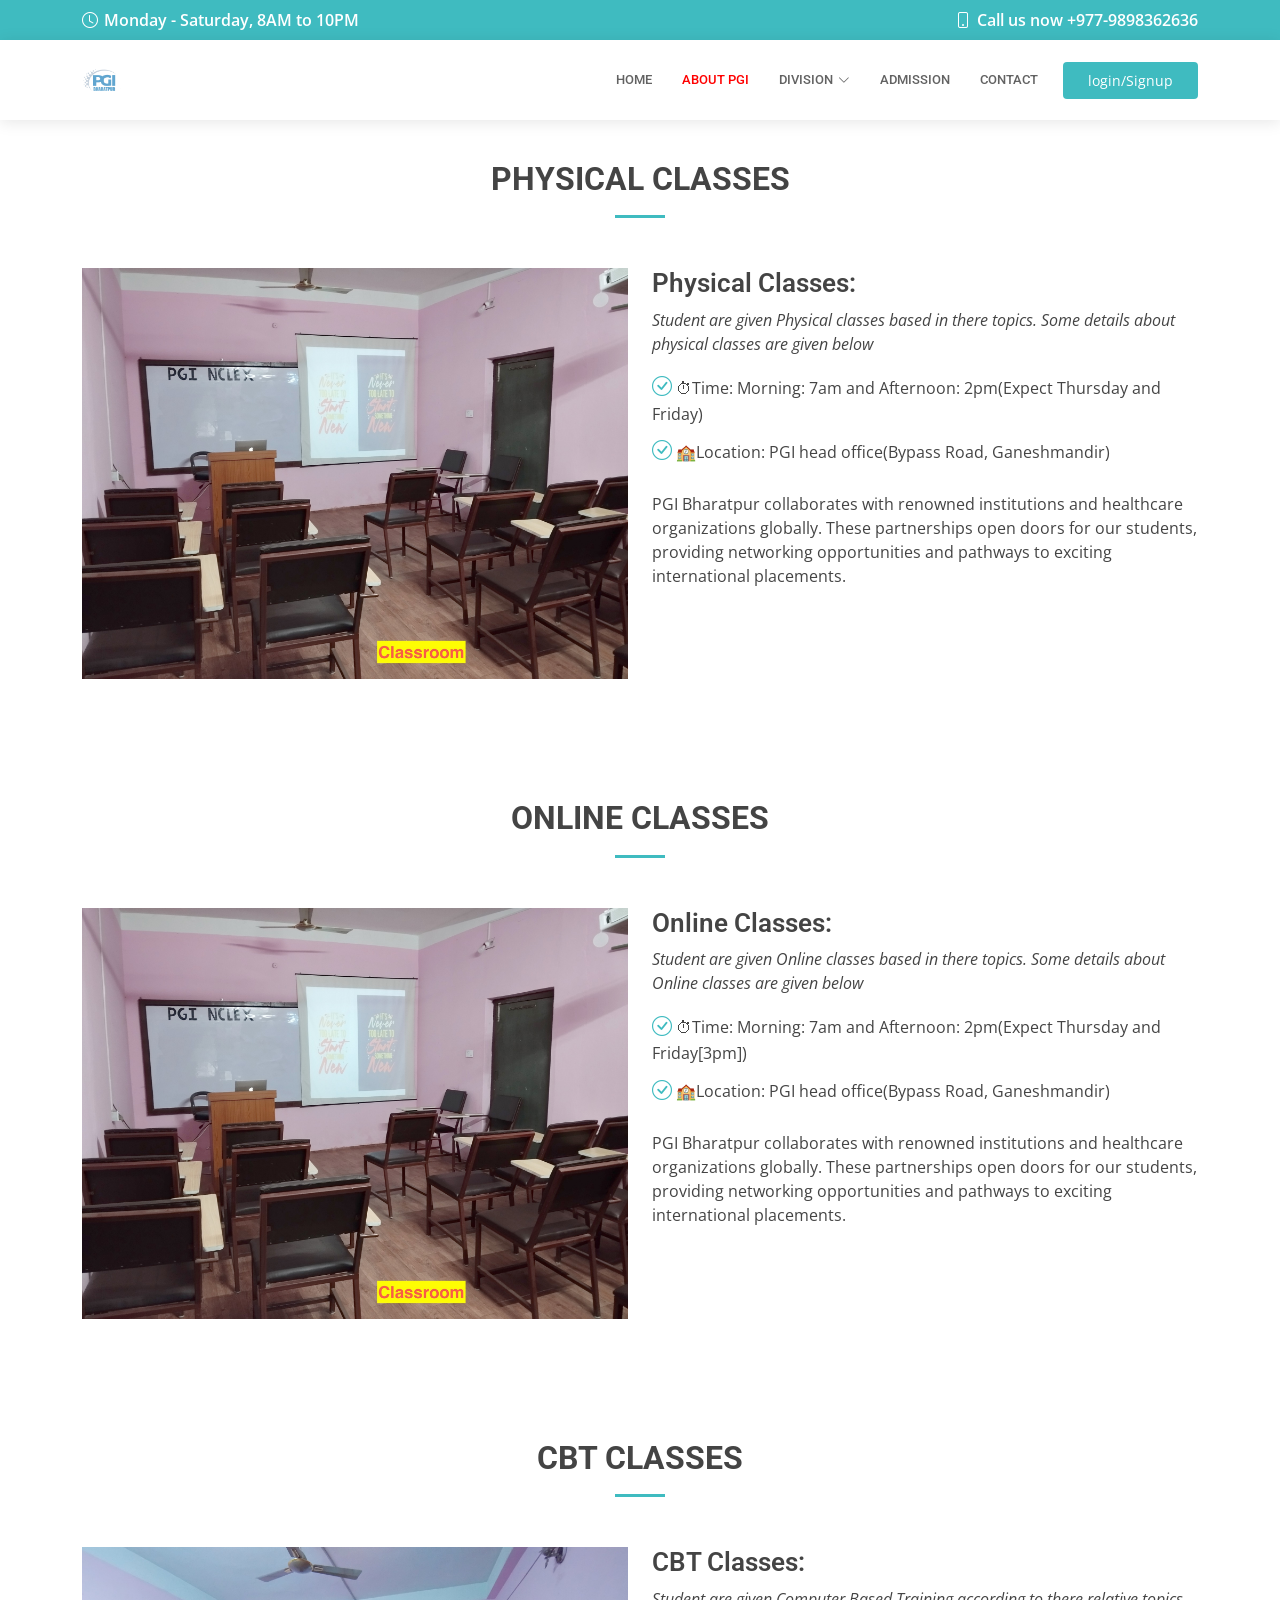
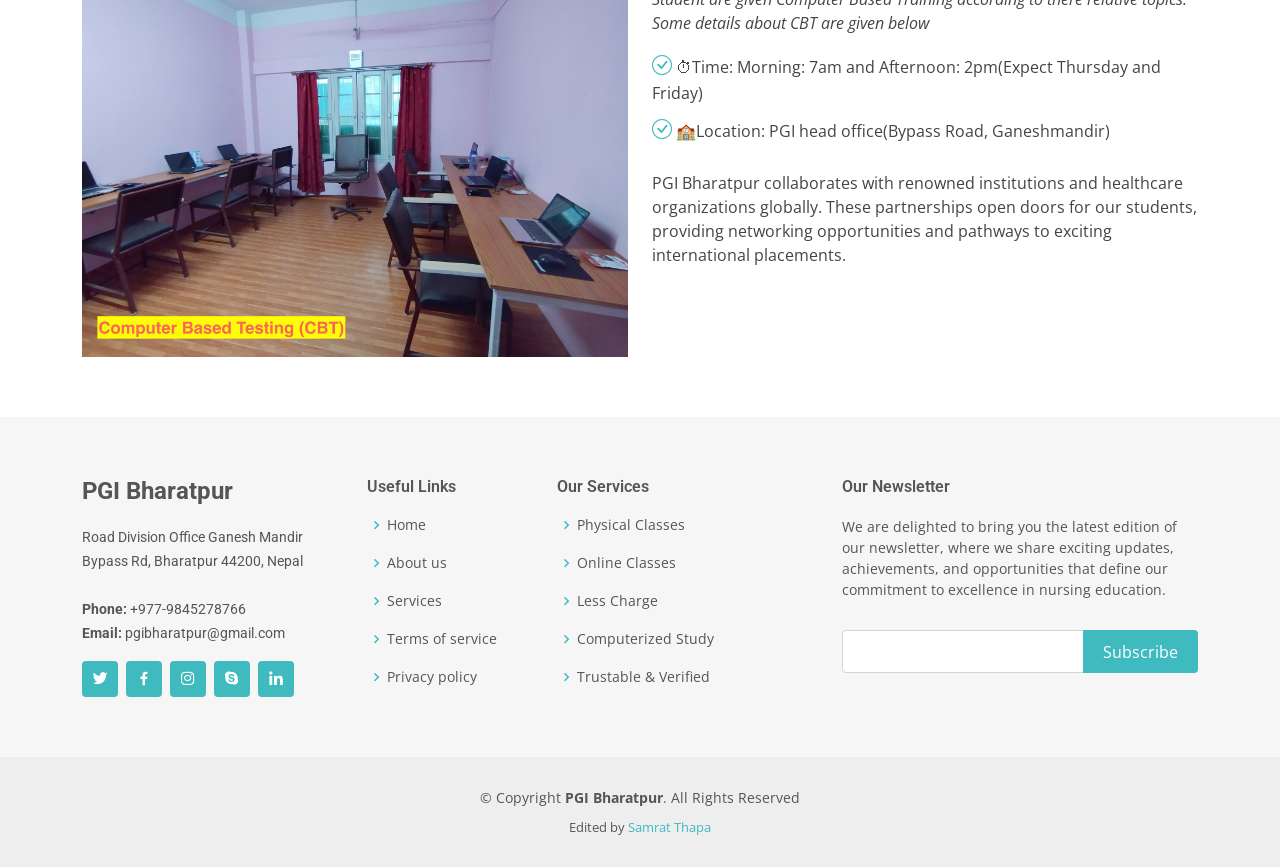
<file: inner-page/Classes.html>
<!DOCTYPE html>
<html lang="en">

<head>
    <meta charset="utf-8">
    <meta content="width=device-width, initial-scale=1.0" name="viewport">

    <title>About ┃ PGI</title>
    <meta name="description"
        content="Welcome to PGI Bharatpur - Your Gateway to Global Nursing Opportunities! Join us to embark on a rewarding journey in international nursing education.">
    <meta name="keywords" content="PGI Bharatpur, nursing education, international nursing, NCLEX, global healthcare">
    <meta name="author" content="Samratthapa, pgibharatpur">
    <meta http-equiv="X-UA-Compatible" content="ie=edge">
    <link href="../logo.jpg" rel="icon">

    <!-- Google Fonts -->
    <link
        href="https://fonts.googleapis.com/css?family=Open+Sans:300,300i,400,400i,600,600i,700,700i|Roboto:300,300i,400,400i,500,500i,600,600i,700,700i|Poppins:300,300i,400,400i,500,500i,600,600i,700,700i"
        rel="stylesheet">

    <!-- Vendor CSS Files -->
    <link href="../assets-2/vendor/fontawesome-free/css/all.min.css" rel="stylesheet">
    <link href="../assets-1/vendor/animate.css/animate.min.css" rel="stylesheet">
    <link href="../assets-1/vendor/aos/aos.css" rel="stylesheet">
    <link href="../assets-1/vendor/bootstrap/css/bootstrap.min.css" rel="stylesheet">
    <link href="../assets-1/vendor/bootstrap-icons/bootstrap-icons.css" rel="stylesheet">
    <link href="../assets-2/vendor/boxicons/css/boxicons.min.css" rel="stylesheet">
    <link href="../assets-2/vendor/glightbox/css/glightbox.min.css" rel="stylesheet">
    <link href="../assets/swiper/swiper-bundle.min.css" rel="stylesheet">

    <!-- Template Main CSS File -->
    <link href="../assets/css/style.css" rel="stylesheet">

    <!-- =======================================================
  * Template Name: Medicio
  * Updated: Jan 29 2024 with Bootstrap v5.3.2
  * Template URL: https://bootstrapmade.com/medicio-free-bootstrap-theme/
  * Author: BootstrapMade.com
  * License: https://bootstrapmade.com/license/
  ======================================================== -->
</head>
<style>

    .unknown {
        margin-top: 100px;
    }
    .hide {
        display: none;
        opacity: 0;
    }
</style>

<body>

    <!-- ======= Top Bar ======= -->
    <div id="topbar" class="d-flex align-items-center fixed-top unknow">
        <div class="container d-flex align-items-center justify-content-center justify-content-md-between">
            <div class="align-items-center d-none d-md-flex">
                <i class="bi bi-clock"></i> Monday - Saturday, 8AM to 10PM
            </div>
            <div class="d-flex align-items-center">
                <i class="bi bi-phone"></i> Call us now +977-9898362636
            </div>
        </div>
    </div>

    <!-- ======= Header ======= -->
    <header id="header" class="fixed-top">
        <div class="container d-flex align-items-center">

            <a href="../index.html" class="logo me-auto"><img src="../logo.jpg" alt=""></a>
            <!-- Uncomment below if you prefer to use an image logo -->
            <!-- <h1 class="logo me-auto"><a href="index.html">Medicio</a></h1> -->

            <nav id="navbar" class="navbar order-last order-lg-0">
                <ul>
                    <li><a class="nav-link scrollto " href="../index.html">Home</a></li>
                    <li><a class="nav-link scrollto" href="../aboutpgi.html" style="color: red;"
                            onMouseOver="this.style.color='#3fbbc0'" onMouseOut="this.style.color='red'">About PGI</a>
                    </li>
                    <li class="dropdown"><a href="../Division.html"><span>Division</span> <i
                                class="bi bi-chevron-down"></i></a>
                        <ul>
                            <li class="dropdown"><a href="../Division.html"><span>Medical</span> <i
                                        class="bi bi-chevron-right"></i></a>
                                <ul>
                                    <li><a href="../Division.html">USMLE</a></li>
                                    <li><a href="../Division.html">NMCLE</a></li>
                                    <li><a href="../Division.html">PLAB</a></li>
                                    <li><a href="../Division.html">PG Prep</a></li>
                                </ul>
                            </li>
                            <li class="dropdown"><a href="../Division.html"><span>Nurshing</span> <i
                                        class="bi bi-chevron-right"></i></a>
                                <ul>
                                    <li><a href="../Division.html">NCLEX</a></li>
                                    <li><a href="../Division.html">MN Entrance</a></li>
                                    <li><a href="../Division.html">BN Entrance</a></li>
                                    <li><a href="../Division.html">BSC Entrance</a></li>
                                    <li><a href="../Division.html">NLEN</a></li>
                                    <li><a href="../Division.html">Lok Sewa</a></li>
                                </ul>
                            </li>
                        </ul>
                    </li>
                    <li class="dropdown hide"><a href="#"><span>Videos</span> <i class="bi bi-chevron-down"></i></a>
                        <ul>
                            <li><a href="#">CGFNS</a></li>
                            <li><a href="#">Forrm 2F/3F</a></li>
                            <li><a href="#">NNAS</a></li>
                            <li><a href="#">AHPRA</a></li>
                            <li><a href="#">NCN</a></li>
                        </ul>
                    </li>
                    <li class="dropdown hide"><a href="#"><span>Notes</span> <i class="bi bi-chevron-down"></i></a>
                        <ul>
                            <li><a href="#">CGFNS</a></li>
                            <li><a href="#">Forrm 2F/3F</a></li>
                            <li><a href="#">NNAS</a></li>
                            <li><a href="#">AHPRA</a></li>
                            <li><a href="#">NCN</a></li>
                        </ul>
                    </li>
                    <li class="dropdown hide"><a href="#"><span>Questions</span> <i class="bi bi-chevron-down"></i></a>
                        <ul>
                            <li><a href="#">CGFNS</a></li>
                            <li><a href="#">Forrm 2F/3F</a></li>
                            <li><a href="#">NNAS</a></li>
                            <li><a href="#">AHPRA</a></li>
                            <li><a href="#">NCN</a></li>
                        </ul>
                    </li>
                    <li><a class="nav-link scrollto" href="../pgiform/taker/welcome.html">Admission</a></li>
                    <li><a class="nav-link scrollto" href="#contact">Contact</a></li>
                </ul>
                <i class="bi bi-list mobile-nav-toggle"></i>
            </nav><!-- .navbar -->

            <a href="../loggedpage.html" class="appointment-btn scrollto"><span class="d-none d-md-inline">login/Signup</a>
            </ul>
            <i class="bi bi-list mobile-nav-toggle"></i>
            </nav><!-- .navbar -->
            <!-- 
      <a href="../pgiwebform/pgiform/profile.php" style="margin-left: 5rem;">
        <img class="rounded-circle avatar-img img-fluid" src="sam-pic.jpg" alt="User avatar" style="width: 50px; height: 50px;">
        <span class="d-none d-md-inline align-middle ml-2">Samrat Thapa</span>
      </a>
       -->

        </div>
    </header><!-- End Header -->

    <!-- ======= Physical class Section ======= -->
    <section id="class1" class="about unknown">
        <div class="container" data-aos="fade-up">
  
          <div class="section-title">
            <h2>Physical Classes</h2>
          </div>
  
          <div class="row">
            <div class="col-lg-6" data-aos="fade-right">
              <img src="../gallery/classroom.jpg" class="img-fluid" alt="">
            </div>
            <div class="col-lg-6 pt-4 pt-lg-0 content" data-aos="fade-left">
              <h3>Physical Classes:</h3>
              <p class="fst-italic">
                Student are given Physical classes based in there topics. Some details about physical classes are given below
              </p>
              <ul>
                <li><i class="bi bi-check-circle"></i>⏱︎Time: Morning: 7am and Afternoon: 2pm(Expect Thursday and Friday)</li>
                <li><i class="bi bi-check-circle"></i>🏫Location: PGI head office(Bypass Road, Ganeshmandir)</li>
              </ul>
              <p>
                PGI Bharatpur collaborates with renowned institutions and healthcare organizations globally. These partnerships open doors for our students, providing networking opportunities and pathways to exciting international placements.
              </p>
            </div>
          </div>
  
        </div>
      </section><!-- End Physical Classes Section -->
    <!-- ======= Online class Section ======= -->
    <section id="class2" class="about">
        <div class="container" data-aos="fade-up">
  
          <div class="section-title">
            <h2>Online Classes</h2>
          </div>
  
          <div class="row">
            <div class="col-lg-6" data-aos="fade-right">
              <img src="../gallery/classroom.jpg" class="img-fluid" alt="">
            </div>
            <div class="col-lg-6 pt-4 pt-lg-0 content" data-aos="fade-left">
              <h3>Online Classes:</h3>
              <p class="fst-italic">
                Student are given Online classes based in there topics. Some details about Online classes are given below
              </p>
              <ul>
                <li><i class="bi bi-check-circle"></i>⏱︎Time: Morning: 7am and Afternoon: 2pm(Expect Thursday and Friday[3pm])</li>
                <li><i class="bi bi-check-circle"></i>🏫Location: PGI head office(Bypass Road, Ganeshmandir)</li>
              </ul>
              <p>
                PGI Bharatpur collaborates with renowned institutions and healthcare organizations globally. These partnerships open doors for our students, providing networking opportunities and pathways to exciting international placements.
              </p>
            </div>
          </div>
  
        </div>
      </section><!-- End Online Classes Section -->

          <!-- ======= Physical class Section ======= -->
    <section id="class3" class="about">
        <div class="container" data-aos="fade-up">
  
          <div class="section-title">
            <h2>CBT Classes</h2>
          </div>
  
          <div class="row">
            <div class="col-lg-6" data-aos="fade-right">
              <img src="../pgi.jpg" class="img-fluid" alt="">
            </div>
            <div class="col-lg-6 pt-4 pt-lg-0 content" data-aos="fade-left">
              <h3>CBT Classes:</h3>
              <p class="fst-italic">
                Student are given Computer Based Training according to there relative topics. Some details about CBT are given below
              </p>
              <ul>
                <li><i class="bi bi-check-circle"></i>⏱︎Time: Morning: 7am and Afternoon: 2pm(Expect Thursday and Friday)</li>
                <li><i class="bi bi-check-circle"></i>🏫Location: PGI head office(Bypass Road, Ganeshmandir)</li>
              </ul>
              <p>
                PGI Bharatpur collaborates with renowned institutions and healthcare organizations globally. These partnerships open doors for our students, providing networking opportunities and pathways to exciting international placements.
              </p>
            </div>
          </div>
  
        </div>
      </section><!-- End Physical Classes Section -->

    <!-- ======= Footer ======= -->
    <footer id="footer">
        <div class="footer-top">
            <div class="container">
                <div class="row">

                    <div class="col-lg-3 col-md-6">
                        <div class="footer-info">
                            <h3>PGI Bharatpur</h3>
                            <p>
                                Road Division Office Ganesh Mandir <br>
                                Bypass Rd, Bharatpur 44200, Nepal<br><br>
                                <strong>Phone:</strong> +977-9845278766<br>
                                <strong>Email:</strong> pgibharatpur@gmail.com<br>
                            </p>
                            <div class="social-links mt-3">
                                <a href="#" class="twitter"><i class="bx bxl-twitter"></i></a>
                                <a href="#" class="facebook"><i class="bx bxl-facebook"></i></a>
                                <a href="#" class="instagram"><i class="bx bxl-instagram"></i></a>
                                <a href="#" class="google-plus"><i class="bx bxl-skype"></i></a>
                                <a href="#" class="linkedin"><i class="bx bxl-linkedin"></i></a>
                            </div>
                        </div>
                    </div>

                    <div class="col-lg-2 col-md-6 footer-links">
                        <h4>Useful Links</h4>
                        <ul>
                            <li><i class="bx bx-chevron-right"></i> <a href="#">Home</a></li>
                            <li><i class="bx bx-chevron-right"></i> <a href="#">About us</a></li>
                            <li><i class="bx bx-chevron-right"></i> <a href="#">Services</a></li>
                            <li><i class="bx bx-chevron-right"></i> <a href="#">Terms of service</a></li>
                            <li><i class="bx bx-chevron-right"></i> <a href="#">Privacy policy</a></li>
                        </ul>
                    </div>

                    <div class="col-lg-3 col-md-6 footer-links">
                        <h4>Our Services</h4>
                        <ul>
                            <li><i class="bx bx-chevron-right"></i> <a href="#">Physical Classes</a></li>
                            <li><i class="bx bx-chevron-right"></i> <a href="#">Online Classes</a></li>
                            <li><i class="bx bx-chevron-right"></i> <a href="#">Less Charge</a></li>
                            <li><i class="bx bx-chevron-right"></i> <a href="#">Computerized Study</a></li>
                            <li><i class="bx bx-chevron-right"></i> <a href="#">Trustable & Verified</a></li>
                        </ul>
                    </div>

                    <div class="col-lg-4 col-md-6 footer-newsletter">
                        <h4>Our Newsletter</h4>
                        <p>We are delighted to bring you the latest edition of our newsletter, where we share exciting
                            updates, achievements, and opportunities that define our commitment to excellence in nursing
                            education.</p>
                        <form action="" method="post">
                            <input type="email" name="email"><input type="submit" value="Subscribe">
                        </form>

                    </div>

                </div>
            </div>
        </div>

        <div class="container">
            <div class="copyright">
                &copy; Copyright <strong><span>PGI Bharatpur</span></strong>. All Rights Reserved
            </div>
            <!-- <div class="credits">
         All the links in the footer should remain intact. 
         You can delete the links only if you purchased the pro version. 
        Licensing information: https://bootstrapmade.com/license/ 
         Purchase the pro version with working PHP/AJAX contact form: https://bootstrapmade.com/medicio-free-bootstrap-theme/ 
        Designed by <a href="https://bootstrapmade.com/">BootstrapMade</a>-->
            <div class="credits">
                Edited by <a href="https://www.facebook.com/profile.php?id=61550279905799">Samrat Thapa</a>
            </div>
        </div>
    </footer><!-- End Footer -->

    <div id="preloader"></div>
    <a href="#" class="back-to-top d-flex align-items-center justify-content-center"><i
            class="bi bi-arrow-up-short"></i></a>

    <!-- Vendor JS Files -->
    <script src="../assets-2/vendor/purecounter/purecounter_vanilla.js"></script>
    <script src="../assets-1/vendor/aos/aos.js"></script>
    <script src="../assets-1/vendor/bootstrap/js/bootstrap.bundle.min.js"></script>
    <script src="../assets-2/vendor/glightbox/js/glightbox.min.js"></script>
    <script src="../assets/swiper/swiper-bundle.min.js"></script>
    <script src="../assets-2/vendor/php-email-form/validate.js"></script>

    <!-- Template Main JS File -->
    <script src="../assets/js/main.js"></script>

</body>

</html>
</file>
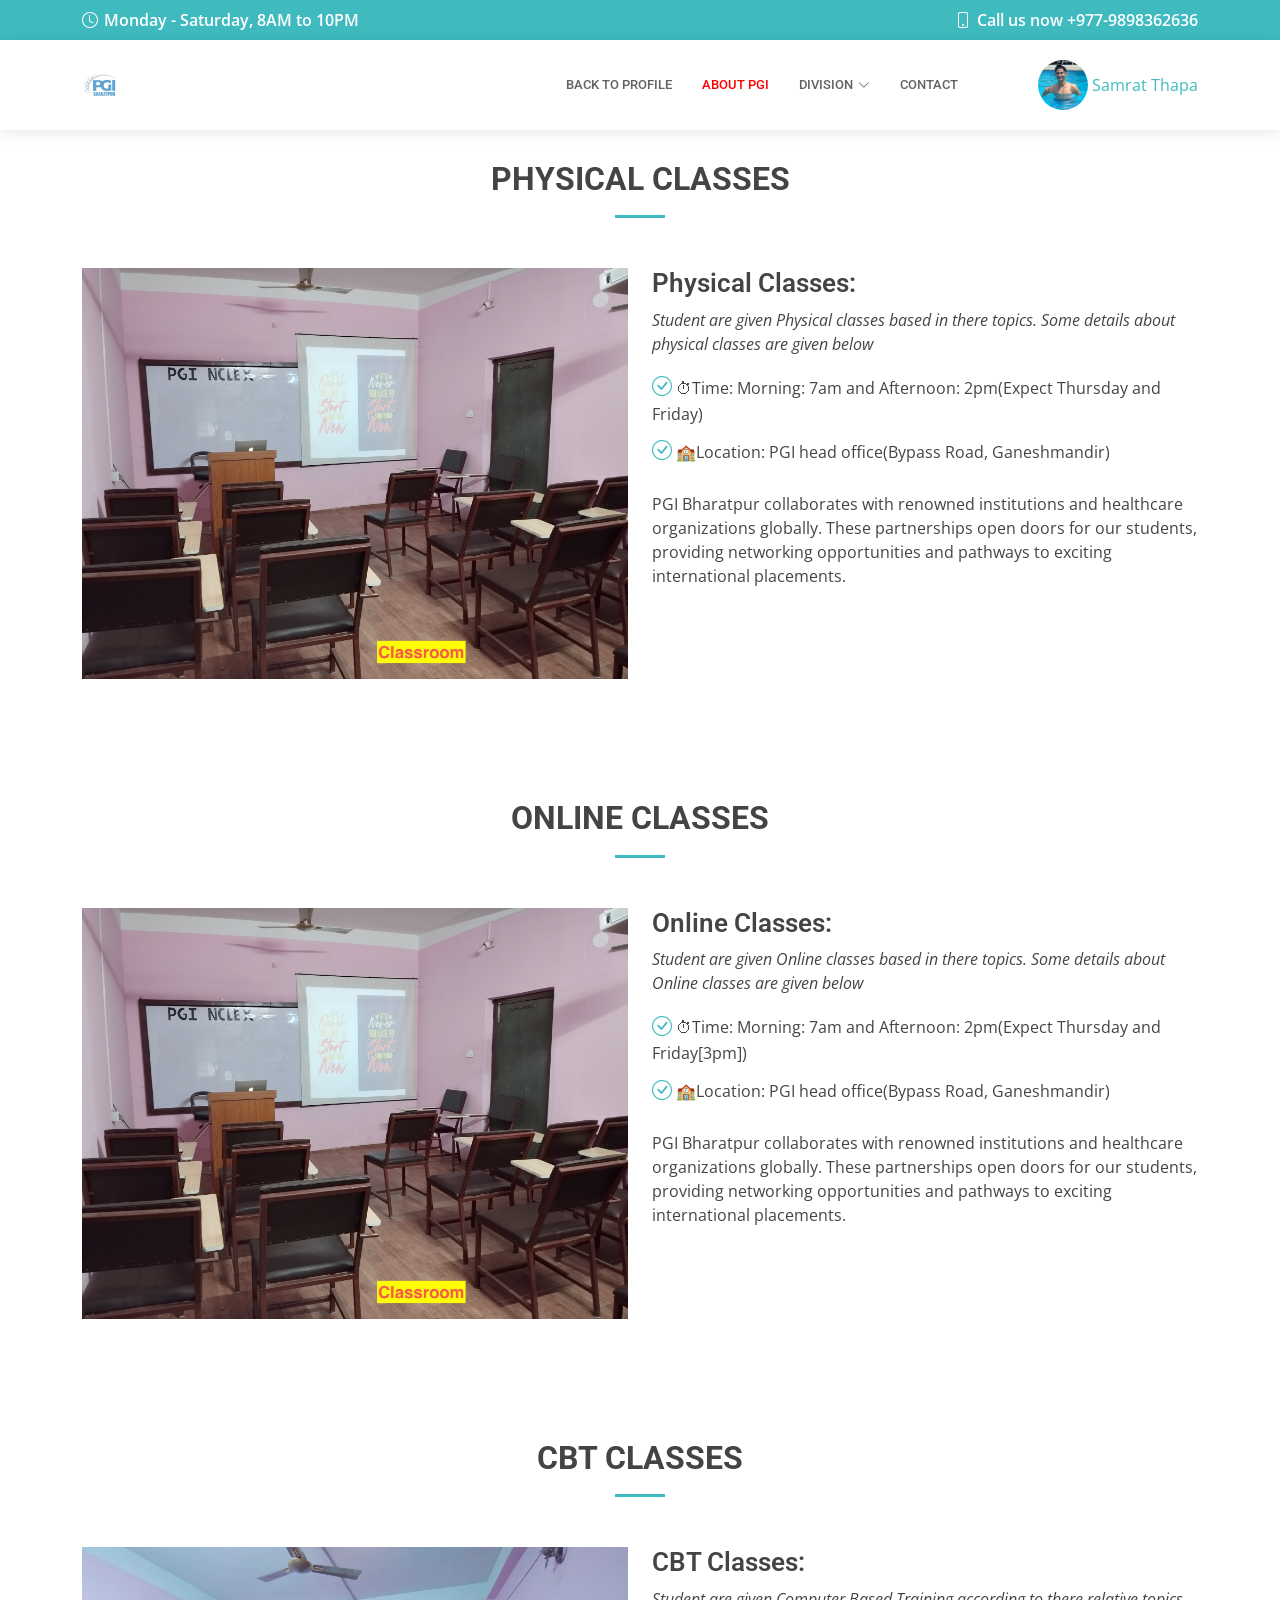
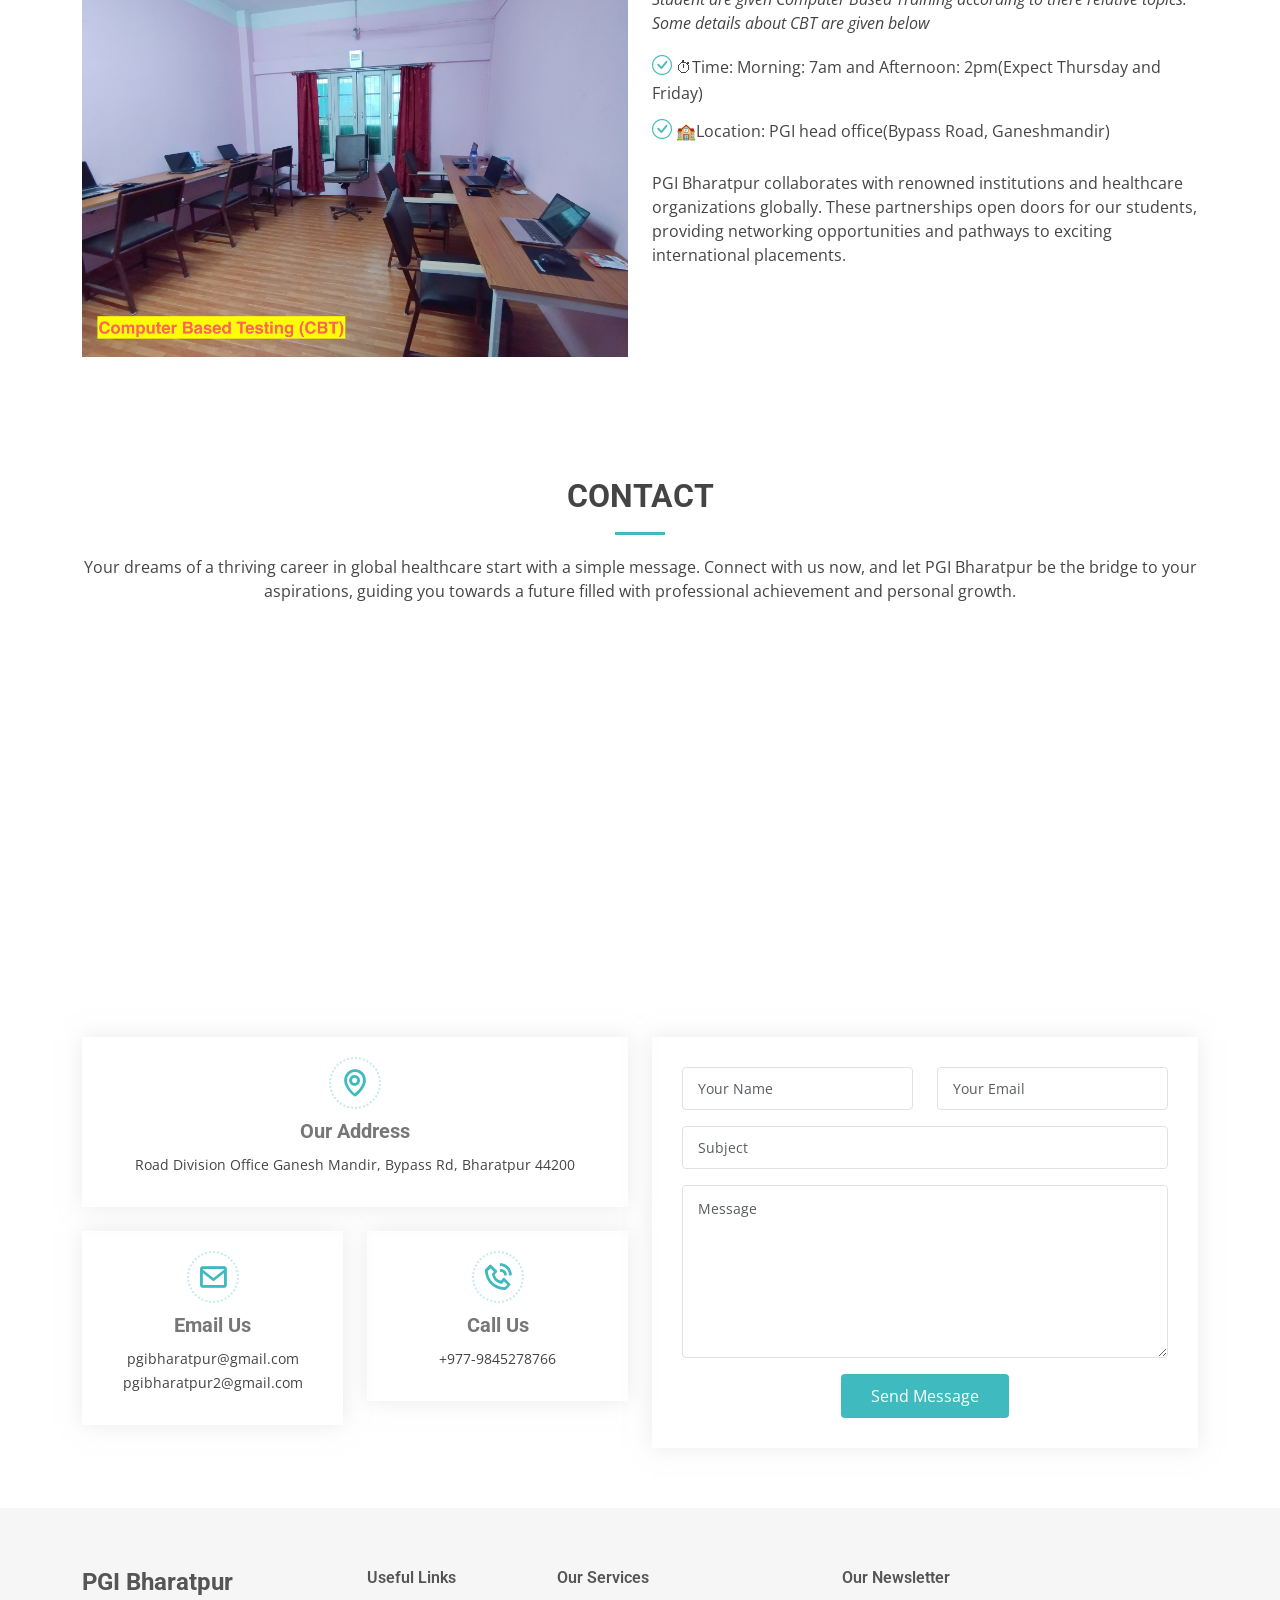
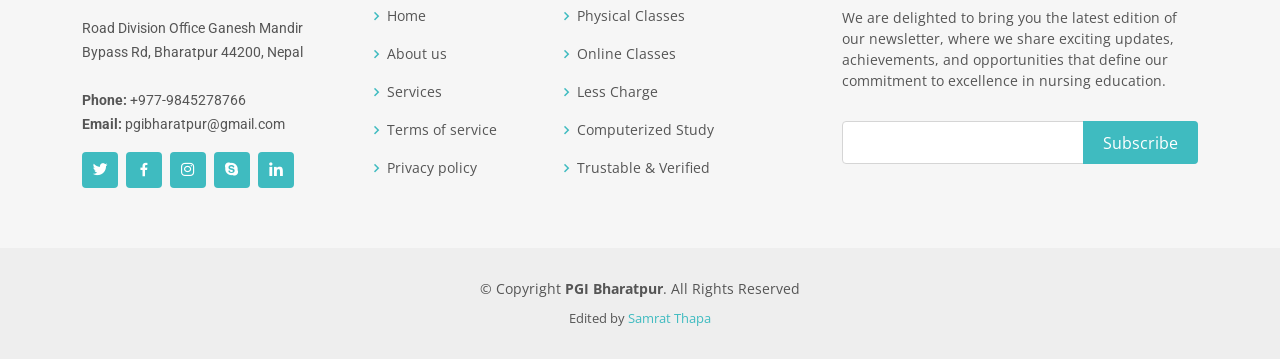
<file: inner-page/logged with about class.html>
<!DOCTYPE html>
<html lang="en">

<head>
    <meta charset="utf-8">
    <meta content="width=device-width, initial-scale=1.0" name="viewport">

    <title>About ┃ PGI</title>
    <meta name="description"
        content="Welcome to PGI Bharatpur - Your Gateway to Global Nursing Opportunities! Join us to embark on a rewarding journey in international nursing education.">
    <meta name="keywords" content="PGI Bharatpur, nursing education, international nursing, NCLEX, global healthcare">
    <meta name="author" content="Samratthapa, pgibharatpur">
    <meta http-equiv="X-UA-Compatible" content="ie=edge">
    <link href="../logo.jpg" rel="icon">

    <!-- Google Fonts -->
    <link
        href="https://fonts.googleapis.com/css?family=Open+Sans:300,300i,400,400i,600,600i,700,700i|Roboto:300,300i,400,400i,500,500i,600,600i,700,700i|Poppins:300,300i,400,400i,500,500i,600,600i,700,700i"
        rel="stylesheet">

    <!-- Vendor CSS Files -->
    <link href="../assets-2/vendor/fontawesome-free/css/all.min.css" rel="stylesheet">
    <link href="../assets-1/vendor/animate.css/animate.min.css" rel="stylesheet">
    <link href="../assets-1/vendor/aos/aos.css" rel="stylesheet">
    <link href="../assets-1/vendor/bootstrap/css/bootstrap.min.css" rel="stylesheet">
    <link href="../assets-1/vendor/bootstrap-icons/bootstrap-icons.css" rel="stylesheet">
    <link href="../assets-2/vendor/boxicons/css/boxicons.min.css" rel="stylesheet">
    <link href="../assets-2/vendor/glightbox/css/glightbox.min.css" rel="stylesheet">
    <link href="../assets/swiper/swiper-bundle.min.css" rel="stylesheet">

    <!-- Template Main CSS File -->
    <link href="../assets/css/style.css" rel="stylesheet">

    <!-- =======================================================
  * Template Name: Medicio
  * Updated: Jan 29 2024 with Bootstrap v5.3.2
  * Template URL: https://bootstrapmade.com/medicio-free-bootstrap-theme/
  * Author: BootstrapMade.com
  * License: https://bootstrapmade.com/license/
  ======================================================== -->
</head>
<style>

    .unknown {
        margin-top: 100px;
    }
    .hide {
        display: none;
        opacity: 0;
    }
</style>

<body>

    <!-- ======= Top Bar ======= -->
    <div id="topbar" class="d-flex align-items-center fixed-top unknow">
        <div class="container d-flex align-items-center justify-content-center justify-content-md-between">
            <div class="align-items-center d-none d-md-flex">
                <i class="bi bi-clock"></i> Monday - Saturday, 8AM to 10PM
            </div>
            <div class="d-flex align-items-center">
                <i class="bi bi-phone"></i> Call us now +977-9898362636
            </div>
        </div>
    </div>

    <!-- ======= Header ======= -->
    <header id="header" class="fixed-top">
        <div class="container d-flex align-items-center">

            <a href="../index.html" class="logo me-auto"><img src="../logo.jpg" alt=""></a>
            <!-- Uncomment below if you prefer to use an image logo -->
            <!-- <h1 class="logo me-auto"><a href="index.html">Medicio</a></h1> -->

            <nav id="navbar" class="navbar order-last order-lg-0">
                <ul>
                    <li><a class="nav-link scrollto " href="../loggedpage.html">Back To Profile</a></li>
                    <li><a class="nav-link scrollto" href="../aboutpgi.logged.html" style="color: red;"
                            onMouseOver="this.style.color='#3fbbc0'" onMouseOut="this.style.color='red'">About PGI</a>
                    </li>
                    <li class="dropdown"><a href="../divisionlogged.html"><span>Division</span> <i
                                class="bi bi-chevron-down"></i></a>
                        <ul>
                            <li class="dropdown"><a href="../divisionlogged.html"><span>Medical</span> <i
                                        class="bi bi-chevron-right"></i></a>
                                <ul>
                                    <li><a href="../divisionlogged.html">USMLE</a></li>
                                    <li><a href="../divisionlogged.html">NMCLE</a></li>
                                    <li><a href="../divisionlogged.html">PLAB</a></li>
                                    <li><a href="../divisionlogged.html">PG Prep</a></li>
                                </ul>
                            </li>
                            <li class="dropdown"><a href="../divisionlogged.html"><span>Nurshing</span> <i
                                        class="bi bi-chevron-right"></i></a>
                                <ul>
                                    <li><a href="../divisionlogged.html">NCLEX</a></li>
                                    <li><a href="../divisionlogged.html">MN Entrance</a></li>
                                    <li><a href="../divisionlogged.html">BN Entrance</a></li>
                                    <li><a href="../divisionlogged.html">BSC Entrance</a></li>
                                    <li><a href="../divisionlogged.html">NLEN</a></li>
                                    <li><a href="../divisionlogged.html">Lok Sewa</a></li>
                                </ul>
                            </li>
                        </ul>
                    </li>
                    <li><a class="nav-link scrollto" href="#contact">Contact</a></li>
                </ul>
                <i class="bi bi-list mobile-nav-toggle"></i>
            </nav><!-- .navbar -->
<!-- 
            <a href="../loggedpage.html" class="appointment-btn scrollto"><span class="d-none d-md-inline">login/Signup</a>
            </ul>
            <i class="bi bi-list mobile-nav-toggle"></i> -->
            </nav><!-- .navbar -->
            
      <a href="../../pgiwebform/pgiform/profile.php" style="margin-left: 5rem;">
        <img class="rounded-circle avatar-img img-fluid" src="../sam-pic.jpg" alt="User avatar" style="width: 50px; height: 50px;">
        <span class="d-none d-md-inline align-middle ml-2">Samrat Thapa</span>
      </a>
      

        </div>
    </header><!-- End Header -->

    <!-- ======= Physical class Section ======= -->
    <section id="class1" class="about unknown">
        <div class="container" data-aos="fade-up">
  
          <div class="section-title">
            <h2>Physical Classes</h2>
          </div>
  
          <div class="row">
            <div class="col-lg-6" data-aos="fade-right">
              <img src="../gallery/classroom.jpg" class="img-fluid" alt="">
            </div>
            <div class="col-lg-6 pt-4 pt-lg-0 content" data-aos="fade-left">
              <h3>Physical Classes:</h3>
              <p class="fst-italic">
                Student are given Physical classes based in there topics. Some details about physical classes are given below
              </p>
              <ul>
                <li><i class="bi bi-check-circle"></i>⏱︎Time: Morning: 7am and Afternoon: 2pm(Expect Thursday and Friday)</li>
                <li><i class="bi bi-check-circle"></i>🏫Location: PGI head office(Bypass Road, Ganeshmandir)</li>
              </ul>
              <p>
                PGI Bharatpur collaborates with renowned institutions and healthcare organizations globally. These partnerships open doors for our students, providing networking opportunities and pathways to exciting international placements.
              </p>
            </div>
          </div>
  
        </div>
      </section><!-- End Physical Classes Section -->
    <!-- ======= Online class Section ======= -->
    <section id="class2" class="about">
        <div class="container" data-aos="fade-up">
  
          <div class="section-title">
            <h2>Online Classes</h2>
          </div>
  
          <div class="row">
            <div class="col-lg-6" data-aos="fade-right">
              <img src="../gallery/classroom.jpg" class="img-fluid" alt="">
            </div>
            <div class="col-lg-6 pt-4 pt-lg-0 content" data-aos="fade-left">
              <h3>Online Classes:</h3>
              <p class="fst-italic">
                Student are given Online classes based in there topics. Some details about Online classes are given below
              </p>
              <ul>
                <li><i class="bi bi-check-circle"></i>⏱︎Time: Morning: 7am and Afternoon: 2pm(Expect Thursday and Friday[3pm])</li>
                <li><i class="bi bi-check-circle"></i>🏫Location: PGI head office(Bypass Road, Ganeshmandir)</li>
              </ul>
              <p>
                PGI Bharatpur collaborates with renowned institutions and healthcare organizations globally. These partnerships open doors for our students, providing networking opportunities and pathways to exciting international placements.
              </p>
            </div>
          </div>
  
        </div>
      </section><!-- End Online Classes Section -->

          <!-- ======= Physical class Section ======= -->
    <section id="class3" class="about">
        <div class="container" data-aos="fade-up">
  
          <div class="section-title">
            <h2>CBT Classes</h2>
          </div>
  
          <div class="row">
            <div class="col-lg-6" data-aos="fade-right">
              <img src="../pgi.jpg" class="img-fluid" alt="">
            </div>
            <div class="col-lg-6 pt-4 pt-lg-0 content" data-aos="fade-left">
              <h3>CBT Classes:</h3>
              <p class="fst-italic">
                Student are given Computer Based Training according to there relative topics. Some details about CBT are given below
              </p>
              <ul>
                <li><i class="bi bi-check-circle"></i>⏱︎Time: Morning: 7am and Afternoon: 2pm(Expect Thursday and Friday)</li>
                <li><i class="bi bi-check-circle"></i>🏫Location: PGI head office(Bypass Road, Ganeshmandir)</li>
              </ul>
              <p>
                PGI Bharatpur collaborates with renowned institutions and healthcare organizations globally. These partnerships open doors for our students, providing networking opportunities and pathways to exciting international placements.
              </p>
            </div>
          </div>
  
        </div>
      </section><!-- End Physical Classes Section -->

      
        <!-- ======= Contact Section ======= -->
    <section id="contact" class="contact">
        <div class="container">
  
          <div class="section-title">
            <h2>Contact</h2>
            <p>Your dreams of a thriving career in global healthcare start with a simple message. Connect with us now, and let PGI Bharatpur be the bridge to your aspirations, guiding you towards a future filled with professional achievement and personal growth.</p>
          </div>
  
        </div>
  
        <div>
            <iframe style="border:0; width: 100%; height: 350px;"src="https://www.google.com/maps/embed?pb=!1m18!1m12!1m3!1d2970.822622193001!2d84.43721966436695!3d27.688762291492797!2m3!1f0!2f0!3f0!3m2!1i1024!2i768!4f13.1!3m3!1m2!1s0x3994e5d237b825c9%3A0x8205d07360d9d72d!2sPremganga%20Institute%20(PGI%20Bharatpur)!5e0!3m2!1sen!2snp!4v1709668914743!5m2!1sen!2snp" frameborder="0" allowfullscreen></iframe>
        </div>
        <div class="container">
  
          <div class="row mt-5">
  
            <div class="col-lg-6">
  
              <div class="row">
                <div class="col-md-12">
                  <div class="info-box">
                    <i class="bx bx-map"></i>
                    <h3>Our Address</h3>
                    <p>Road Division Office Ganesh Mandir, Bypass Rd, Bharatpur 44200</p>
                  </div>
                </div>
                <div class="col-md-6">
                  <div class="info-box mt-4">
                    <i class="bx bx-envelope"></i>
                    <h3>Email Us</h3>
                    <p>pgibharatpur@gmail.com<br>pgibharatpur2@gmail.com</p>
                  </div>
                </div>
                <div class="col-md-6">
                  <div class="info-box mt-4">
                    <i class="bx bx-phone-call"></i>
                    <h3>Call Us</h3>
                    <p>+977-9845278766</p>
                  </div>
                </div>
              </div>
  
            </div>
  
            <div class="col-lg-6">
              <form action="forms/contact.php" method="post" role="form" class="php-email-form">
                <div class="row">
                  <div class="col-md-6 form-group">
                    <input type="text" name="name" class="form-control" id="name" placeholder="Your Name" required="">
                  </div>
                  <div class="col-md-6 form-group mt-3 mt-md-0">
                    <input type="email" class="form-control" name="email" id="email" placeholder="Your Email" required="">
                  </div>
                </div>
                <div class="form-group mt-3">
                  <input type="text" class="form-control" name="subject" id="subject" placeholder="Subject" required="">
                </div>
                <div class="form-group mt-3">
                  <textarea class="form-control" name="message" rows="7" placeholder="Message" required=""></textarea>
                </div>
                <div class="my-3">
                  <div class="loading">Loading</div>
                  <div class="error-message"></div>
                  <div class="sent-message">Your message has been sent. Thank you!</div>
                </div>
                <div class="text-center"><button type="submit">Send Message</button></div>
              </form>
            </div>
  
          </div>
  
        </div>
      </section><!-- End Contact Section -->

    <!-- ======= Footer ======= -->
    <footer id="footer">
        <div class="footer-top">
            <div class="container">
                <div class="row">

                    <div class="col-lg-3 col-md-6">
                        <div class="footer-info">
                            <h3>PGI Bharatpur</h3>
                            <p>
                                Road Division Office Ganesh Mandir <br>
                                Bypass Rd, Bharatpur 44200, Nepal<br><br>
                                <strong>Phone:</strong> +977-9845278766<br>
                                <strong>Email:</strong> pgibharatpur@gmail.com<br>
                            </p>
                            <div class="social-links mt-3">
                                <a href="#" class="twitter"><i class="bx bxl-twitter"></i></a>
                                <a href="#" class="facebook"><i class="bx bxl-facebook"></i></a>
                                <a href="#" class="instagram"><i class="bx bxl-instagram"></i></a>
                                <a href="#" class="google-plus"><i class="bx bxl-skype"></i></a>
                                <a href="#" class="linkedin"><i class="bx bxl-linkedin"></i></a>
                            </div>
                        </div>
                    </div>

                    <div class="col-lg-2 col-md-6 footer-links">
                        <h4>Useful Links</h4>
                        <ul>
                            <li><i class="bx bx-chevron-right"></i> <a href="#">Home</a></li>
                            <li><i class="bx bx-chevron-right"></i> <a href="#">About us</a></li>
                            <li><i class="bx bx-chevron-right"></i> <a href="#">Services</a></li>
                            <li><i class="bx bx-chevron-right"></i> <a href="#">Terms of service</a></li>
                            <li><i class="bx bx-chevron-right"></i> <a href="#">Privacy policy</a></li>
                        </ul>
                    </div>

                    <div class="col-lg-3 col-md-6 footer-links">
                        <h4>Our Services</h4>
                        <ul>
                            <li><i class="bx bx-chevron-right"></i> <a href="#">Physical Classes</a></li>
                            <li><i class="bx bx-chevron-right"></i> <a href="#">Online Classes</a></li>
                            <li><i class="bx bx-chevron-right"></i> <a href="#">Less Charge</a></li>
                            <li><i class="bx bx-chevron-right"></i> <a href="#">Computerized Study</a></li>
                            <li><i class="bx bx-chevron-right"></i> <a href="#">Trustable & Verified</a></li>
                        </ul>
                    </div>

                    <div class="col-lg-4 col-md-6 footer-newsletter">
                        <h4>Our Newsletter</h4>
                        <p>We are delighted to bring you the latest edition of our newsletter, where we share exciting
                            updates, achievements, and opportunities that define our commitment to excellence in nursing
                            education.</p>
                        <form action="" method="post">
                            <input type="email" name="email"><input type="submit" value="Subscribe">
                        </form>

                    </div>

                </div>
            </div>
        </div>

        <div class="container">
            <div class="copyright">
                &copy; Copyright <strong><span>PGI Bharatpur</span></strong>. All Rights Reserved
            </div>
            <!-- <div class="credits">
         All the links in the footer should remain intact. 
         You can delete the links only if you purchased the pro version. 
        Licensing information: https://bootstrapmade.com/license/ 
         Purchase the pro version with working PHP/AJAX contact form: https://bootstrapmade.com/medicio-free-bootstrap-theme/ 
        Designed by <a href="https://bootstrapmade.com/">BootstrapMade</a>-->
            <div class="credits">
                Edited by <a href="https://www.facebook.com/profile.php?id=61550279905799">Samrat Thapa</a>
            </div>
        </div>
    </footer><!-- End Footer -->

    <div id="preloader"></div>
    <a href="#" class="back-to-top d-flex align-items-center justify-content-center"><i
            class="bi bi-arrow-up-short"></i></a>

    <!-- Vendor JS Files -->
    <script src="../assets-2/vendor/purecounter/purecounter_vanilla.js"></script>
    <script src="../assets-1/vendor/aos/aos.js"></script>
    <script src="../assets-1/vendor/bootstrap/js/bootstrap.bundle.min.js"></script>
    <script src="../assets-2/vendor/glightbox/js/glightbox.min.js"></script>
    <script src="../assets/swiper/swiper-bundle.min.js"></script>
    <script src="../assets-2/vendor/php-email-form/validate.js"></script>

    <!-- Template Main JS File -->
    <script src="../assets/js/main.js"></script>

</body>

</html>
</file>
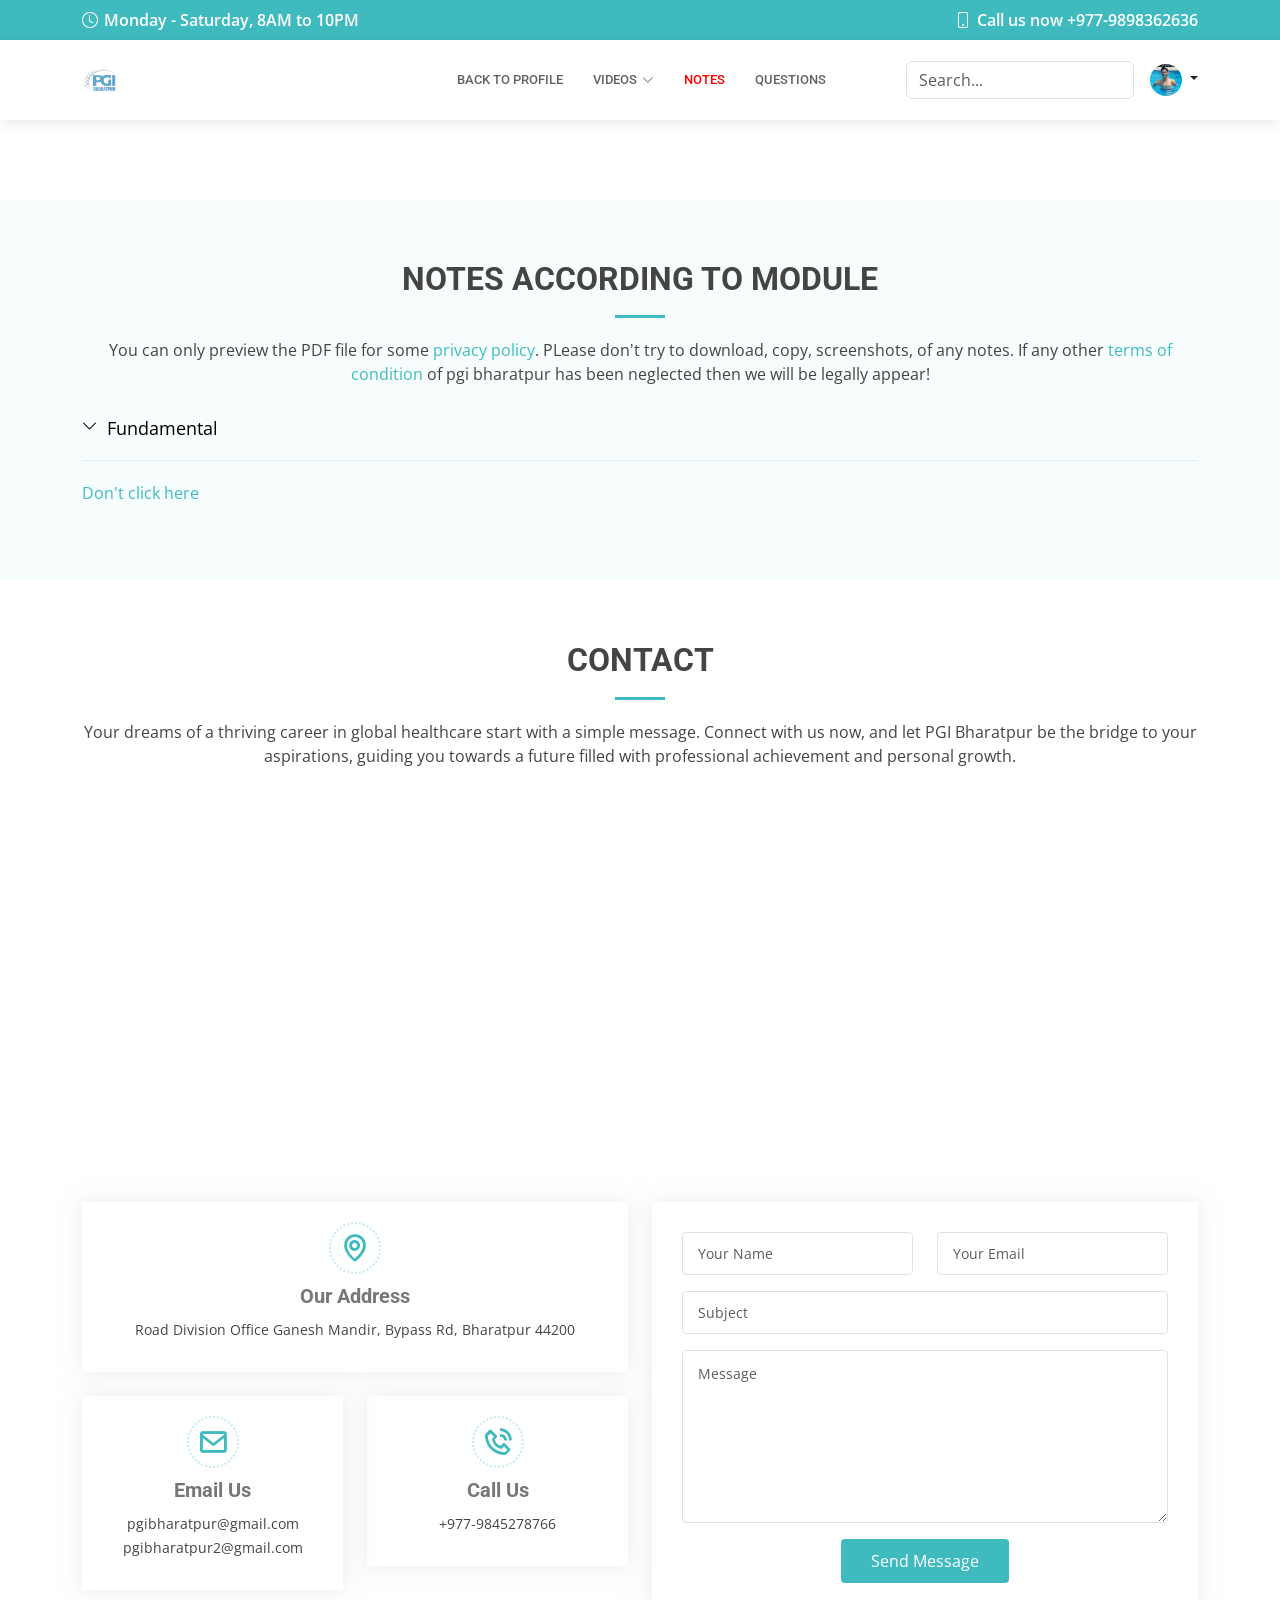
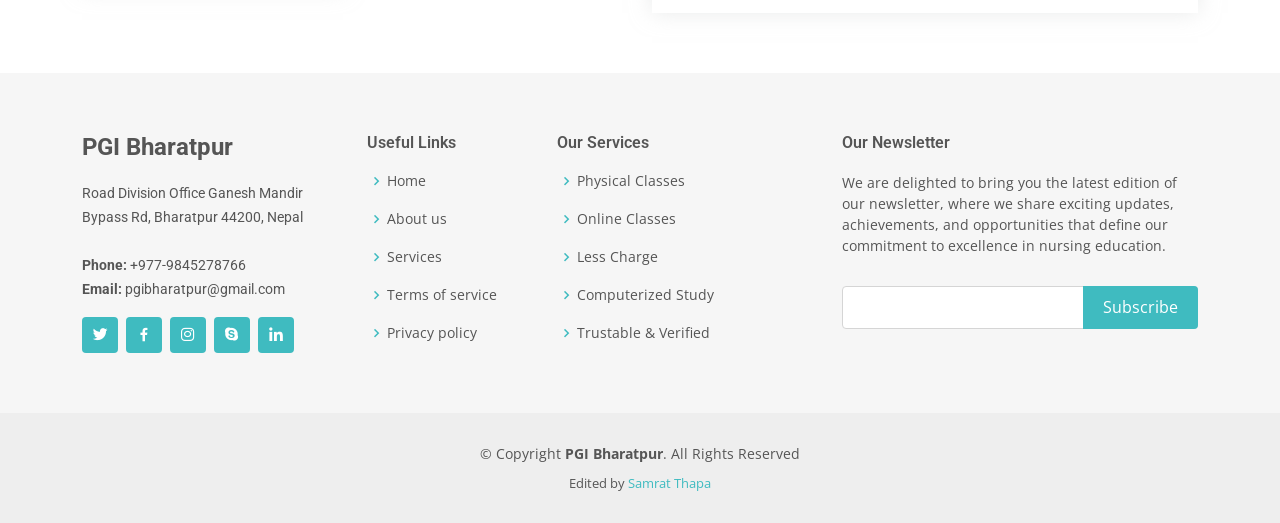
<file: inner-page/logged/Notes/notes from premganga.html>
<!DOCTYPE html>
<html lang="en">

<head>
    <meta charset="utf-8">
    <meta content="width=device-width, initial-scale=1.0" name="viewport">

    <title>PGI Bharatpur ┃ verified ┃ Notes</title>
    <meta name="description"
        content="Welcome to PGI Bharatpur - Your Gateway to Global Nursing Opportunities! Join us to embark on a rewarding journey in international nursing education.">
    <meta name="keywords" content="PGI Bharatpur, nursing education, international nursing, NCLEX, global healthcare">
    <meta name="author" content="Samratthapa, pgibharatpur">
    <meta http-equiv="X-UA-Compatible" content="ie=edge">
    <link href="../../../logo.jpg" rel="icon">

    <!-- Google Fonts -->
    <link
        href="https://fonts.googleapis.com/css?family=Open+Sans:300,300i,400,400i,600,600i,700,700i|Roboto:300,300i,400,400i,500,500i,600,600i,700,700i|Poppins:300,300i,400,400i,500,500i,600,600i,700,700i"
        rel="stylesheet">

    <!-- Vendor CSS Files -->
    <link href="../../../assets-2/vendor/fontawesome-free/css/all.min.css" rel="stylesheet">
    <link href="../../../assets-1/vendor/animate.css/animate.min.css" rel="stylesheet">
    <link href="../../../assets-1/vendor/aos/aos.css" rel="stylesheet">
    <link href="../../../assets-1/vendor/bootstrap/css/bootstrap.min.css" rel="stylesheet">
    <link href="../../../assets-1/vendor/bootstrap-icons/bootstrap-icons.css" rel="stylesheet">
    <link href="../../../assets-2/vendor/boxicons/css/boxicons.min.css" rel="stylesheet">
    <link href="../../../assets-2/vendor/glightbox/css/glightbox.min.css" rel="stylesheet">
    <link href="../../../assets/swiper/swiper-bundle.min.css" rel="stylesheet">

    <!-- Template Main CSS File -->
    <link href="../../../assets/css/style.css" rel="stylesheet">

    <!-- =======================================================
  * Template Name: Medicio
  * Updated: Jan 29 2024 with Bootstrap v5.3.2
  * Template URL: https://bootstrapmade.com/medicio-free-bootstrap-theme/
  * Author: BootstrapMade.com
  * License: https://bootstrapmade.com/license/
  ======================================================== -->
</head>
<style>
    .pdf-section {
        width: 100%;
        display: flex;
        align-items: center;
        justify-content: space-between;
    }

    .unknown {
        margin-top: 100px;
    }

    .unknown_pdf {
        margin-top: 200px;
    }

    .hide {
        display: none;
        opacity: 0;
    }

    .marNone {
        margin: 0;
        padding: 0;
    }

    .nopadding {
        margin-right: 100px;
        margin-left: 100px;
    }

    .central {
        width: 100%;
        display: flex;
        justify-content: center;
        align-items: center;
        margin-top: 25px;
        margin-bottom: 25px;
    }

    .central a {
        font-size: 20px;
    }

    .title {
        font-size: 20px;
        font-family: 'Times New Roman', Times, serif;
        font-weight: normal;
        color: black;
        margin: 20px;
    }

    .section-title_vid {
        width: 100%;
        display: flex;
        justify-content: center;
        align-items: center;
        margin: 0;
    }

    .sub-title {
        margin-top: 200px;
    }

    .btn {
        margin-top: 10px;
        margin-bottom: 5px;
        margin-right: 2px;
        margin-left: 2px;
    }
</style>

<body>

    <!-- ======= Top Bar ======= -->
    <div id="topbar" class="d-flex align-items-center fixed-top unknow">
        <div class="container d-flex align-items-center justify-content-center justify-content-md-between">
            <div class="align-items-center d-none d-md-flex">
                <i class="bi bi-clock"></i> Monday - Saturday, 8AM to 10PM
            </div>
            <div class="d-flex align-items-center">
                <i class="bi bi-phone"></i> Call us now +977-9898362636
            </div>
        </div>
    </div>

    <!-- ======= Header ======= -->
    <header id="header" class="fixed-top">
        <div class="container d-flex align-items-center">

            <a href="../../../loggedpage.html" class="logo me-auto"><img src="../../../logo.jpg" alt=""></a>
            <!-- Uncomment below if you prefer to use an image logo -->
            <!-- <h1 class="logo me-auto"><a href="index.html">Medicio</a></h1> -->

            <nav id="navbar" class="navbar order-last order-lg-0">
                <ul>
                    <li><a class="nav-link scrollto " href="../../../loggedpage.html">Back To Profile</a></li>
                    <li class="dropdown"><a
                            href="../../../inner-page/logged/video from premganga.html"><span>Videos</span>
                            <i class="bi bi-chevron-down"></i></a>
                        <ul>
                            <li><a
                                    href="../../../inner-page/logged/Videos morning shift/video_types_mrng.html">Morning
                                    Shift</a></li>
                            <li><a href="#">Afternoon Shift</a></li>
                            <li><a href="#">Evening Shift</a></li>
                        </ul>
                    </li>
                    <li class="dropdown"><a href="#" style="color: red;" onMouseOver="this.style.color='#3fbbc0'"
                            onMouseOut="this.style.color='red'"><span>Notes</span></a>
                    </li>
                    <li class="dropdown"><a href="#"><span>Questions</span></a>
                    </li>
                </ul>
                <i class="bi bi-list mobile-nav-toggle"></i>
            </nav><!-- .navbar -->
            <!-- 
            <a href="loggedpage.html" class="appointment-btn scrollto"><span class="d-none d-md-inline">login/Signup</a>
            </ul>
            <i class="bi bi-list mobile-nav-toggle"></i> -->
            </nav><!-- .navbar -->
            <form class="col-12 col-lg-auto mb-3 mb-lg-0 me-lg-3" style="margin-left: 5rem;">
                <input type="search" class="form-control" placeholder="Search..." aria-label="Search">
            </form>
            <div class="dropdown text-end">
                <a href="#" class="d-block link-dark text-decoration-none dropdown-toggle" id="dropdownUser1"
                    data-bs-toggle="dropdown" aria-expanded="false">
                    <img src="../../../../sam-pic.jpg" alt="mdo" width="32" height="32"
                        class="rounded-circle">
                </a>
                <ul class="dropdown-menu text-small" aria-labelledby="dropdownUser1">
                    <li><a class="dropdown-item" href="#">New project...</a></li>
                    <li><a class="dropdown-item" href="#">Settings</a></li>
                    <li><a class="dropdown-item" href="#">Profile</a></li>
                    <li>
                        <hr class="dropdown-divider">
                    </li>
                    <li><a class="dropdown-item" href="#">Sign out</a></li>
                </ul>
            </div>
            <!-- <a href="../../../../pgiform/profile.php" style="margin-left: 5rem;">
                <img class="rounded-circle avatar-img img-fluid" src="../../../sam-pic.jpg" alt="User avatar"
                    style="width: 50px; height: 50px;">
                <span class="d-none d-md-inline align-middle ml-2">Samrat Thapa</span>
            </a> -->


        </div>
    </header><!-- End Header -->

    <!-- ======= Frequently Asked Questioins Section ======= -->
    <section id="faq" class="faq section-bg unknown_pdf">
        <div class="container" data-aos="fade-up">

            <div class="section-title">
                <h2>Notes according to module</h2>
                <p>You can only preview the PDF file for some <a href="pgiprivacypolicy=true.html">privacy policy</a>.
                    PLease don't try to download, copy, screenshots, of any notes. If any other <a
                        href="pgitermsandcondition=true.html">terms of condition</a> of pgi bharatpur has been neglected
                    then we will be legally appear!</p>
            </div>

            <ul class="faq-list">
                <!--======== Module First ======-->
                <li>
                    <div data-bs-toggle="collapse" class="collapsed question" href="#faq1">Fundamental<i
                            class="bi bi-chevron-down icon-show"></i><i class="bi bi-chevron-up icon-close"></i></div>
                    <div id="faq1" class="collapse" data-bs-parent=".faq-list">
                        <p>
                            <!------First pdf------->
                            <button id="previewPDF_000001290456" class="btn btn-primary"
                                onclick="previewPDF_000001290456()">Ethics and legal issues</button>
                            <script>
                                function previewPDF_000001290456() {
                                    window.location.href = "preview.html";
                                }
                            </script>
                            <button id="downloadPDF_000001290456" class="btn btn-primary hide">Download PDF</button>

                            <!--------Second PDF-->
                            <button id="previewPDF_001001200430" class="btn btn-primary"
                                onclick="previewPDF_001001200430()">Prioritization, Delegation</button>
                            <script>
                                function previewPDF_001001200430() {
                                    window.location.href = "preview.html";
                                }
                            </script>
                            <button id="downloadPDF_001001200430" class="btn btn-primary hide">Download PDF</button>

                            <!-------Third PDF-->
                            <button id="previewPDF_400050296056" class="btn btn-primary"
                                onclick="previewPDF_400050296056()">Fluid and electrolytes</button>
                            <script>
                                function previewPDF_400050296056() {
                                    window.location.href = "preview.html";
                                }
                            </script>
                            <button id="downloadPDF_400050296056" class="btn btn-primary hide">Download PDF</button>

                            <!-----Fourth PDF-->
                            <button id="previewPDF_007001800490" class="btn btn-primary"
                                onclick="previewPDF_007001800490()">Acid-base balance</button>
                            <script>
                                function previewPDF_007001800490() {
                                    window.location.href = "preview.html";
                                }
                            </script>
                            <button id="downloadPDF_007001800490" class="btn btn-primary hide">Download PDF</button>

                            <!--------Fifth PDF-->
                            <button id="previewPDF_910092299356" class="btn btn-primary"
                                onclick="previewPDF_910092299356()">Vital signs & Lab values</button>
                            <script>
                                function previewPDF_910092299356() {
                                    window.location.href = "preview.html";
                                }
                            </script>
                            <button id="downloadPDF_910092299356" class="btn btn-primary hide">Download PDF</button>

                            <!---------Sixth PDF-->
                            <button id="previewPDF_00940110004110" class="btn btn-primary"
                                onclick="previewPDF_00940110004110()">Nutrition</button>
                            <script>
                                function previewPDF_00940110004110() {
                                    window.location.href = "preview.html";
                                }
                            </script>
                            <button id="downloadPDF_00940110004110" class="btn btn-primary hide">Download PDF</button>

                            <!-------Eighth PDF-->
                            <button id="previewPDF_120001302914056" class="btn btn-primary"
                                onclick="previewPDF_120001302914056()">Health assessment</button>
                            <script>
                                function previewPDF_120001302914056() {
                                    window.location.href = "preview.html";
                                }
                            </script>
                            <button id="downloadPDF_120001302914056" class="btn btn-primary hide">Download PDF</button>

                            <!--------Nineth PDF-->
                            <button id="previewPDF_001500116004170" class="btn btn-primary"
                                onclick="previewPDF_001500116004170()">Safety and infetion contorl</button>
                            <script>
                                function previewPDF_001500116004170() {
                                    window.location.href = "preview.html";
                                }
                            </script>
                            <button id="downloadPDF_001500116004170" class="btn btn-primary hide">Download PDF</button>

                            <!--------------Tenth PDF-->
                            <button id="previewPDF_800090291056" class="btn btn-primary"
                                onclick="previewPDF_800090291056()">Medication + IV therapy</button>
                            <script>
                                function previewPDF_800090291056() {
                                    window.location.href = "preview.html";
                                }
                            </script>
                            <button id="downloadPDF_800090291056" class="btn btn-primary hide">Download PDF</button>

                            <!----------Eleventh PDF--------->
                            <button id="previewPDF_002001300440" class="btn btn-primary"
                                onclick="previewPDF_002001300440()">Preop nursing care</button>
                            <script>
                                function previewPDF_002001300440() {
                                    window.location.href = "preview.html";
                                }
                            </script>
                            <button id="downloadPDF_002001300440" class="btn btn-primary hide">Download PDF</button>

                            <!--------------Twelfth PDF--------------------->
                            <button id="previewPDF_500060297056" class="btn btn-primary"
                                onclick="previewPDF_500060297056()">Hygiene, mobility and skin integirity</button>
                            <script>
                                function previewPDF_500060297056() {
                                    window.location.href = "preview.html";
                                }
                            </script>
                            <button id="downloadPDF_500060297056" class="btn btn-primary hide">Download PDF</button>

                            <!--------------------Thirteenth PDF---------------------->
                            <button id="previewPDF_008001900410" class="btn btn-primary"
                                onclick="previewPDF_008001900410()">Urinary and bowel elimination</button>
                            <script>
                                function previewPDF_008001900410() {
                                    window.location.href = "preview.html";
                                }
                            </script>
                            <button id="downloadPDF_008001900410" class="btn btn-primary hide">Download PDF</button>

                            <!-------------------Fourteenth PDF---------------------->
                            <button id="previewPDF_200030294056" class="btn btn-primary"
                                onclick="previewPDF_200030294056()">Theories</button>
                            <script>
                                function previewPDF_200030294056() {
                                    window.location.href = "preview.html";
                                }
                            </script>
                            <button id="downloadPDF_200030294056" class="btn btn-primary hide">Download PDF</button>

                            <!---------------Fifteenth PDF------------->
                            <button id="previewPDF_005001600470" class="btn btn-primary"
                                onclick="previewPDF_005001600470()">Stage of Life</button>
                            <script>
                                function previewPDF_005001600470() {
                                    window.location.href = "preview.html";
                                }
                            </script>
                            <button id="downloadPDF_005001600470" class="btn btn-primary hide">Download PDF</button>

                            <!--------------sixteenth PDF------------------>
                            <button id="previewButton_8000902910056" class="btn btn-primary"
                                onclick="previewPDF_8000902910056()">Care of older client</button>
                            <script>
                                function previewPDF_8000902910056() {
                                    window.location.href = "preview.html";
                                }
                            </script>
                            <button id="downloadButton_8000902910056" class="btn btn-primary hide">Download PDF</button>


                        </p>
                    </div>
                </li>
<a href="../../../inner-page/logged/Notes/lol.html"> Don't click here</a>
                <!--======= Module Second ========-->
                <!-- <li>
                <div data-bs-toggle="collapse" class="collapsed question" href="#faq3">Complex Care<i class="bi bi-chevron-down icon-show"></i><i class="bi bi-chevron-up icon-close"></i></div>
                <div id="faq3" class="collapse" data-bs-parent=".faq-list">
                  <p>
                      <button id="previewButton" class="btn btn-primary" onclick="previewPDF_000001290456()">Ethics and legal issues</button>
                      <script>
                          function previewPDF_000001290456() {
                              window.location.href = "preview.html";
                          }
                      </script>
                      <button id="downloadButton" class="btn btn-primary hide">Download PDF</button>
  
  
                      <button id="previewButton" class="btn btn-primary" onclick="previewPDF_001001200430()">Prioritization, Delegation</button>
                      <script>
                          function previewPDF_001001200430() {
                              window.location.href = "preview.html";
                          }
                      </script>
                      <button id="downloadButton" class="btn btn-primary hide">Download PDF</button>
  
  
                      <button id="previewButton" class="btn btn-primary" onclick="previewPDF_400050296056()">Fluid and electrolytes</button>
                      <script>
                          function previewPDF_400050296056() {
                              window.location.href = "preview.html";
                          }
                      </script>
                      <button id="downloadButton" class="btn btn-primary hide">Download PDF</button>
  
  
                      <button id="previewButton" class="btn btn-primary" onclick="previewPDF_007001800490()">Acid-base balance</button>
                      <script>
                          function previewPDF_007001800490() {
                              window.location.href = "preview.html";
                          }
                      </script>
                      <button id="downloadButton" class="btn btn-primary hide">Download PDF</button>
  
                      <button id="previewButton" class="btn btn-primary" onclick="previewPDF_910092299356()">Vital signs & Lab values</button>
                      <script>
                          function previewPDF_910092299356() {
                              window.location.href = "preview.html";
                          }
                      </script>
                      <button id="downloadButton" class="btn btn-primary hide">Download PDF</button>
  
  
                      <button id="previewButton" class="btn btn-primary" onclick="previewPDF_00940110004110()">Nutrition</button>
                      <script>
                          function previewPDF_00940110004110() {
                              window.location.href = "preview.html";
                          }
                      </script>
                      <button id="downloadButton" class="btn btn-primary hide">Download PDF</button>
  
  
                      <button id="previewButton" class="btn btn-primary" onclick="previewPDF_120001302914056()">Health assessment</button>
                      <script>
                          function previewPDF_120001302914056() {
                              window.location.href = "preview.html";
                          }
                      </script>
                      <button id="downloadButton" class="btn btn-primary hide">Download PDF</button>
  
                      <button id="previewButton" class="btn btn-primary" onclick="previewPDF_001500116004170()">Safety and infetion contorl</button>
                      <script>
                          function previewPDF_001500116004170() {
                              window.location.href = "preview.html";
                          }
                      </script>
                      <button id="downloadButton" class="btn btn-primary hide">Download PDF</button>
  
                      <button id="previewButton" class="btn btn-primary" onclick="previewPDF_800090291056()">Medication + IV therapy</button>
                      <script>
                          function previewPDF_800090291056() {
                              window.location.href = "preview.html";
                          }
                      </script>
                      <button id="downloadButton" class="btn btn-primary hide">Download PDF</button>
  
                      <button id="previewButton" class="btn btn-primary" onclick="previewPDF_002001300440()">Preop nursing care</button>
                      <script>
                          function previewPDF_002001300440() {
                              window.location.href = "preview.html";
                          }
                      </script>
                      <button id="downloadButton" class="btn btn-primary hide">Download PDF</button>
  
                      <button id="previewButton" class="btn btn-primary" onclick="previewPDF_500060297056()">Hygiene, mobility and skin integirity</button>
                      <script>
                          function previewPDF_500060297056() {
                              window.location.href = "preview.html";
                          }
                      </script>
                      <button id="downloadButton" class="btn btn-primary hide">Download PDF</button>
  
  
                      <button id="previewButton" class="btn btn-primary" onclick="previewPDF_008001900410()">Urinary and bowel elimination</button>
                      <script>
                          function previewPDF_008001900410() {
                              window.location.href = "preview.html";
                          }
                      </script>
                      <button id="downloadButton" class="btn btn-primary hide">Download PDF</button>
  
  
                      <button id="previewButton" class="btn btn-primary" onclick="previewPDF_200030294056()">Theories</button>
                      <script>
                          function previewPDF_200030294056() {
                              window.location.href = "preview.html";
                          }
                      </script>
                      <button id="downloadButton" class="btn btn-primary hide">Download PDF</button>
  
                      <button id="previewButton" class="btn btn-primary" onclick="previewPDF_005001600470()">Stage of Life</button>
                      <script>
                          function previewPDF_005001600470() {
                              window.location.href = "preview.html";
                          }
                      </script>
                      <button id="downloadButton" class="btn btn-primary hide">Download PDF</button>
  
                      <button id="previewButton_8000902910056" class="btn btn-primary" onclick="previewPDF_8000902910056()">Care of older client</button>
                      <script>
                          function previewPDF_8000902910056() {
                              window.location.href = "preview.html";
                          }
                      </script>
                      <button id="downloadButton_8000902910056" class="btn btn-primary hide">Download PDF</button>
  
  
                  </p>
                </div>
              </li> -->

                <!--======= Module Third ========-->
                <!-- <li>
                <div data-bs-toggle="collapse" class="collapsed question" href="#faq3">Pharmacology<i class="bi bi-chevron-down icon-show"></i><i class="bi bi-chevron-up icon-close"></i></div>
                <div id="faq3" class="collapse" data-bs-parent=".faq-list">
                  <p>
                      <button id="previewButton" class="btn btn-primary" onclick="previewPDF_000001290456()">Ethics and legal issues</button>
                      <script>
                          function previewPDF_000001290456() {
                              window.location.href = "preview.html";
                          }
                      </script>
                      <button id="downloadButton" class="btn btn-primary hide">Download PDF</button>
  
  
                      <button id="previewButton" class="btn btn-primary" onclick="previewPDF_001001200430()">Prioritization, Delegation</button>
                      <script>
                          function previewPDF_001001200430() {
                              window.location.href = "preview.html";
                          }
                      </script>
                      <button id="downloadButton" class="btn btn-primary hide">Download PDF</button>
  
  
                      <button id="previewButton" class="btn btn-primary" onclick="previewPDF_400050296056()">Fluid and electrolytes</button>
                      <script>
                          function previewPDF_400050296056() {
                              window.location.href = "preview.html";
                          }
                      </script>
                      <button id="downloadButton" class="btn btn-primary hide">Download PDF</button>
  
  
                      <button id="previewButton" class="btn btn-primary" onclick="previewPDF_007001800490()">Acid-base balance</button>
                      <script>
                          function previewPDF_007001800490() {
                              window.location.href = "preview.html";
                          }
                      </script>
                      <button id="downloadButton" class="btn btn-primary hide">Download PDF</button>
  
                      <button id="previewButton" class="btn btn-primary" onclick="previewPDF_910092299356()">Vital signs & Lab values</button>
                      <script>
                          function previewPDF_910092299356() {
                              window.location.href = "preview.html";
                          }
                      </script>
                      <button id="downloadButton" class="btn btn-primary hide">Download PDF</button>
  
  
                      <button id="previewButton" class="btn btn-primary" onclick="previewPDF_00940110004110()">Nutrition</button>
                      <script>
                          function previewPDF_00940110004110() {
                              window.location.href = "preview.html";
                          }
                      </script>
                      <button id="downloadButton" class="btn btn-primary hide">Download PDF</button>
  
  
                      <button id="previewButton" class="btn btn-primary" onclick="previewPDF_120001302914056()">Health assessment</button>
                      <script>
                          function previewPDF_120001302914056() {
                              window.location.href = "preview.html";
                          }
                      </script>
                      <button id="downloadButton" class="btn btn-primary hide">Download PDF</button>
  
                      <button id="previewButton" class="btn btn-primary" onclick="previewPDF_001500116004170()">Safety and infetion contorl</button>
                      <script>
                          function previewPDF_001500116004170() {
                              window.location.href = "preview.html";
                          }
                      </script>
                      <button id="downloadButton" class="btn btn-primary hide">Download PDF</button>
  
                      <button id="previewButton" class="btn btn-primary" onclick="previewPDF_800090291056()">Medication + IV therapy</button>
                      <script>
                          function previewPDF_800090291056() {
                              window.location.href = "preview.html";
                          }
                      </script>
                      <button id="downloadButton" class="btn btn-primary hide">Download PDF</button>
  
                      <button id="previewButton" class="btn btn-primary" onclick="previewPDF_002001300440()">Preop nursing care</button>
                      <script>
                          function previewPDF_002001300440() {
                              window.location.href = "preview.html";
                          }
                      </script>
                      <button id="downloadButton" class="btn btn-primary hide">Download PDF</button>
  
                      <button id="previewButton" class="btn btn-primary" onclick="previewPDF_500060297056()">Hygiene, mobility and skin integirity</button>
                      <script>
                          function previewPDF_500060297056() {
                              window.location.href = "preview.html";
                          }
                      </script>
                      <button id="downloadButton" class="btn btn-primary hide">Download PDF</button>
  
  
                      <button id="previewButton" class="btn btn-primary" onclick="previewPDF_008001900410()">Urinary and bowel elimination</button>
                      <script>
                          function previewPDF_008001900410() {
                              window.location.href = "preview.html";
                          }
                      </script>
                      <button id="downloadButton" class="btn btn-primary hide">Download PDF</button>
  
  
                      <button id="previewButton" class="btn btn-primary" onclick="previewPDF_200030294056()">Theories</button>
                      <script>
                          function previewPDF_200030294056() {
                              window.location.href = "preview.html";
                          }
                      </script>
                      <button id="downloadButton" class="btn btn-primary hide">Download PDF</button>
  
                      <button id="previewButton" class="btn btn-primary" onclick="previewPDF_005001600470()">Stage of Life</button>
                      <script>
                          function previewPDF_005001600470() {
                              window.location.href = "preview.html";
                          }
                      </script>
                      <button id="downloadButton" class="btn btn-primary hide">Download PDF</button>
  
                      <button id="previewButton_8000902910056" class="btn btn-primary" onclick="previewPDF_8000902910056()">Care of older client</button>
                      <script>
                          function previewPDF_8000902910056() {
                              window.location.href = "preview.html";
                          }
                      </script>
                      <button id="downloadButton_8000902910056" class="btn btn-primary hide">Download PDF</button>
  
  
                  </p>
                </div>
              </li> -->

                <!--=========== Module Fourth ===========-->
                <!-- <li>
                <div data-bs-toggle="collapse" class="collapsed question" href="#faq4">Maternity<i class="bi bi-chevron-down icon-show"></i><i class="bi bi-chevron-up icon-close"></i></div>
                <div id="faq4" class="collapse" data-bs-parent=".faq-list">
                  <p>
                      <button id="previewButton" class="btn btn-primary" onclick="previewPDF_000001290456()">Ethics and legal issues</button>
                      <script>
                          function previewPDF_000001290456() {
                              window.location.href = "preview.html";
                          }
                      </script>
                      <button id="downloadButton" class="btn btn-primary hide">Download PDF</button>
  
  
                      <button id="previewButton" class="btn btn-primary" onclick="previewPDF_001001200430()">Prioritization, Delegation</button>
                      <script>
                          function previewPDF_001001200430() {
                              window.location.href = "preview.html";
                          }
                      </script>
                      <button id="downloadButton" class="btn btn-primary hide">Download PDF</button>
  
  
                      <button id="previewButton" class="btn btn-primary" onclick="previewPDF_400050296056()">Fluid and electrolytes</button>
                      <script>
                          function previewPDF_400050296056() {
                              window.location.href = "preview.html";
                          }
                      </script>
                      <button id="downloadButton" class="btn btn-primary hide">Download PDF</button>
  
  
                      <button id="previewButton" class="btn btn-primary" onclick="previewPDF_007001800490()">Acid-base balance</button>
                      <script>
                          function previewPDF_007001800490() {
                              window.location.href = "preview.html";
                          }
                      </script>
                      <button id="downloadButton" class="btn btn-primary hide">Download PDF</button>
  
                      <button id="previewButton" class="btn btn-primary" onclick="previewPDF_910092299356()">Vital signs & Lab values</button>
                      <script>
                          function previewPDF_910092299356() {
                              window.location.href = "preview.html";
                          }
                      </script>
                      <button id="downloadButton" class="btn btn-primary hide">Download PDF</button>
  
  
                      <button id="previewButton" class="btn btn-primary" onclick="previewPDF_00940110004110()">Nutrition</button>
                      <script>
                          function previewPDF_00940110004110() {
                              window.location.href = "preview.html";
                          }
                      </script>
                      <button id="downloadButton" class="btn btn-primary hide">Download PDF</button>
  
  
                      <button id="previewButton" class="btn btn-primary" onclick="previewPDF_120001302914056()">Health assessment</button>
                      <script>
                          function previewPDF_120001302914056() {
                              window.location.href = "preview.html";
                          }
                      </script>
                      <button id="downloadButton" class="btn btn-primary hide">Download PDF</button>
  
                      <button id="previewButton" class="btn btn-primary" onclick="previewPDF_001500116004170()">Safety and infetion contorl</button>
                      <script>
                          function previewPDF_001500116004170() {
                              window.location.href = "preview.html";
                          }
                      </script>
                      <button id="downloadButton" class="btn btn-primary hide">Download PDF</button>
  
                      <button id="previewButton" class="btn btn-primary" onclick="previewPDF_800090291056()">Medication + IV therapy</button>
                      <script>
                          function previewPDF_800090291056() {
                              window.location.href = "preview.html";
                          }
                      </script>
                      <button id="downloadButton" class="btn btn-primary hide">Download PDF</button>
  
                      <button id="previewButton" class="btn btn-primary" onclick="previewPDF_002001300440()">Preop nursing care</button>
                      <script>
                          function previewPDF_002001300440() {
                              window.location.href = "preview.html";
                          }
                      </script>
                      <button id="downloadButton" class="btn btn-primary hide">Download PDF</button>
  
                      <button id="previewButton" class="btn btn-primary" onclick="previewPDF_500060297056()">Hygiene, mobility and skin integirity</button>
                      <script>
                          function previewPDF_500060297056() {
                              window.location.href = "preview.html";
                          }
                      </script>
                      <button id="downloadButton" class="btn btn-primary hide">Download PDF</button>
  
  
                      <button id="previewButton" class="btn btn-primary" onclick="previewPDF_008001900410()">Urinary and bowel elimination</button>
                      <script>
                          function previewPDF_008001900410() {
                              window.location.href = "preview.html";
                          }
                      </script>
                      <button id="downloadButton" class="btn btn-primary hide">Download PDF</button>
  
  
                      <button id="previewButton" class="btn btn-primary" onclick="previewPDF_200030294056()">Theories</button>
                      <script>
                          function previewPDF_200030294056() {
                              window.location.href = "preview.html";
                          }
                      </script>
                      <button id="downloadButton" class="btn btn-primary hide">Download PDF</button>
  
                      <button id="previewButton" class="btn btn-primary" onclick="previewPDF_005001600470()">Stage of Life</button>
                      <script>
                          function previewPDF_005001600470() {
                              window.location.href = "preview.html";
                          }
                      </script>
                      <button id="downloadButton" class="btn btn-primary hide">Download PDF</button>
  
                      <button id="previewButton_8000902910056" class="btn btn-primary" onclick="previewPDF_8000902910056()">Care of older client</button>
                      <script>
                          function previewPDF_8000902910056() {
                              window.location.href = "preview.html";
                          }
                      </script>
                      <button id="downloadButton_8000902910056" class="btn btn-primary hide">Download PDF</button>
  
  
                  </p>
                </div>
              </li> -->

                <!--================== Module Five ======================-->
                <!-- <li>
                <div data-bs-toggle="collapse" class="collapsed question" href="#faq5">Pediatrics<i class="bi bi-chevron-down icon-show"></i><i class="bi bi-chevron-up icon-close"></i></div>
                <div id="faq5" class="collapse" data-bs-parent=".faq-list">
                  <p>
                      <button id="previewButton" class="btn btn-primary" onclick="previewPDF_000001290456()">Ethics and legal issues</button>
                      <script>
                          function previewPDF_000001290456() {
                              window.location.href = "preview.html";
                          }
                      </script>
                      <button id="downloadButton" class="btn btn-primary hide">Download PDF</button>
  
  
                      <button id="previewButton" class="btn btn-primary" onclick="previewPDF_001001200430()">Prioritization, Delegation</button>
                      <script>
                          function previewPDF_001001200430() {
                              window.location.href = "preview.html";
                          }
                      </script>
                      <button id="downloadButton" class="btn btn-primary hide">Download PDF</button>
  
  
                      <button id="previewButton" class="btn btn-primary" onclick="previewPDF_400050296056()">Fluid and electrolytes</button>
                      <script>
                          function previewPDF_400050296056() {
                              window.location.href = "preview.html";
                          }
                      </script>
                      <button id="downloadButton" class="btn btn-primary hide">Download PDF</button>
  
  
                      <button id="previewButton" class="btn btn-primary" onclick="previewPDF_007001800490()">Acid-base balance</button>
                      <script>
                          function previewPDF_007001800490() {
                              window.location.href = "preview.html";
                          }
                      </script>
                      <button id="downloadButton" class="btn btn-primary hide">Download PDF</button>
  
                      <button id="previewButton" class="btn btn-primary" onclick="previewPDF_910092299356()">Vital signs & Lab values</button>
                      <script>
                          function previewPDF_910092299356() {
                              window.location.href = "preview.html";
                          }
                      </script>
                      <button id="downloadButton" class="btn btn-primary hide">Download PDF</button>
  
  
                      <button id="previewButton" class="btn btn-primary" onclick="previewPDF_00940110004110()">Nutrition</button>
                      <script>
                          function previewPDF_00940110004110() {
                              window.location.href = "preview.html";
                          }
                      </script>
                      <button id="downloadButton" class="btn btn-primary hide">Download PDF</button>
  
  
                      <button id="previewButton" class="btn btn-primary" onclick="previewPDF_120001302914056()">Health assessment</button>
                      <script>
                          function previewPDF_120001302914056() {
                              window.location.href = "preview.html";
                          }
                      </script>
                      <button id="downloadButton" class="btn btn-primary hide">Download PDF</button>
  
                      <button id="previewButton" class="btn btn-primary" onclick="previewPDF_001500116004170()">Safety and infetion contorl</button>
                      <script>
                          function previewPDF_001500116004170() {
                              window.location.href = "preview.html";
                          }
                      </script>
                      <button id="downloadButton" class="btn btn-primary hide">Download PDF</button>
  
                      <button id="previewButton" class="btn btn-primary" onclick="previewPDF_800090291056()">Medication + IV therapy</button>
                      <script>
                          function previewPDF_800090291056() {
                              window.location.href = "preview.html";
                          }
                      </script>
                      <button id="downloadButton" class="btn btn-primary hide">Download PDF</button>
  
                      <button id="previewButton" class="btn btn-primary" onclick="previewPDF_002001300440()">Preop nursing care</button>
                      <script>
                          function previewPDF_002001300440() {
                              window.location.href = "preview.html";
                          }
                      </script>
                      <button id="downloadButton" class="btn btn-primary hide">Download PDF</button>
  
                      <button id="previewButton" class="btn btn-primary" onclick="previewPDF_500060297056()">Hygiene, mobility and skin integirity</button>
                      <script>
                          function previewPDF_500060297056() {
                              window.location.href = "preview.html";
                          }
                      </script>
                      <button id="downloadButton" class="btn btn-primary hide">Download PDF</button>
  
  
                      <button id="previewButton" class="btn btn-primary" onclick="previewPDF_008001900410()">Urinary and bowel elimination</button>
                      <script>
                          function previewPDF_008001900410() {
                              window.location.href = "preview.html";
                          }
                      </script>
                      <button id="downloadButton" class="btn btn-primary hide">Download PDF</button>
  
  
                      <button id="previewButton" class="btn btn-primary" onclick="previewPDF_200030294056()">Theories</button>
                      <script>
                          function previewPDF_200030294056() {
                              window.location.href = "preview.html";
                          }
                      </script>
                      <button id="downloadButton" class="btn btn-primary hide">Download PDF</button>
  
                      <button id="previewButton" class="btn btn-primary" onclick="previewPDF_005001600470()">Stage of Life</button>
                      <script>
                          function previewPDF_005001600470() {
                              window.location.href = "preview.html";
                          }
                      </script>
                      <button id="downloadButton" class="btn btn-primary hide">Download PDF</button>
  
                      <button id="previewButton_8000902910056" class="btn btn-primary" onclick="previewPDF_8000902910056()">Care of older client</button>
                      <script>
                          function previewPDF_8000902910056() {
                              window.location.href = "preview.html";
                          }
                      </script>
                      <button id="downloadButton_8000902910056" class="btn btn-primary hide">Download PDF</button>
  
  
                  </p>
                </div>
              </li> -->

                <!--================== Module Six ===================-->
                <!-- <li>
                <div data-bs-toggle="collapse" class="collapsed question" href="#faq6">Adult Health<i class="bi bi-chevron-down icon-show"></i><i class="bi bi-chevron-up icon-close"></i></div>
                <div id="faq6" class="collapse" data-bs-parent=".faq-list">
                  <p>
                      <button id="previewButton" class="btn btn-primary" onclick="previewPDF_000001290456()">Ethics and legal issues</button>
                      <script>
                          function previewPDF_000001290456() {
                              window.location.href = "preview.html";
                          }
                      </script>
                      <button id="downloadButton" class="btn btn-primary hide">Download PDF</button>
  
  
                      <button id="previewButton" class="btn btn-primary" onclick="previewPDF_001001200430()">Prioritization, Delegation</button>
                      <script>
                          function previewPDF_001001200430() {
                              window.location.href = "preview.html";
                          }
                      </script>
                      <button id="downloadButton" class="btn btn-primary hide">Download PDF</button>
  
  
                      <button id="previewButton" class="btn btn-primary" onclick="previewPDF_400050296056()">Fluid and electrolytes</button>
                      <script>
                          function previewPDF_400050296056() {
                              window.location.href = "preview.html";
                          }
                      </script>
                      <button id="downloadButton" class="btn btn-primary hide">Download PDF</button>
  
  
                      <button id="previewButton" class="btn btn-primary" onclick="previewPDF_007001800490()">Acid-base balance</button>
                      <script>
                          function previewPDF_007001800490() {
                              window.location.href = "preview.html";
                          }
                      </script>
                      <button id="downloadButton" class="btn btn-primary hide">Download PDF</button>
  
                      <button id="previewButton" class="btn btn-primary" onclick="previewPDF_910092299356()">Vital signs & Lab values</button>
                      <script>
                          function previewPDF_910092299356() {
                              window.location.href = "preview.html";
                          }
                      </script>
                      <button id="downloadButton" class="btn btn-primary hide">Download PDF</button>
  
  
                      <button id="previewButton" class="btn btn-primary" onclick="previewPDF_00940110004110()">Nutrition</button>
                      <script>
                          function previewPDF_00940110004110() {
                              window.location.href = "preview.html";
                          }
                      </script>
                      <button id="downloadButton" class="btn btn-primary hide">Download PDF</button>
  
  
                      <button id="previewButton" class="btn btn-primary" onclick="previewPDF_120001302914056()">Health assessment</button>
                      <script>
                          function previewPDF_120001302914056() {
                              window.location.href = "preview.html";
                          }
                      </script>
                      <button id="downloadButton" class="btn btn-primary hide">Download PDF</button>
  
                      <button id="previewButton" class="btn btn-primary" onclick="previewPDF_001500116004170()">Safety and infetion contorl</button>
                      <script>
                          function previewPDF_001500116004170() {
                              window.location.href = "preview.html";
                          }
                      </script>
                      <button id="downloadButton" class="btn btn-primary hide">Download PDF</button>
  
                      <button id="previewButton" class="btn btn-primary" onclick="previewPDF_800090291056()">Medication + IV therapy</button>
                      <script>
                          function previewPDF_800090291056() {
                              window.location.href = "preview.html";
                          }
                      </script>
                      <button id="downloadButton" class="btn btn-primary hide">Download PDF</button>
  
                      <button id="previewButton" class="btn btn-primary" onclick="previewPDF_002001300440()">Preop nursing care</button>
                      <script>
                          function previewPDF_002001300440() {
                              window.location.href = "preview.html";
                          }
                      </script>
                      <button id="downloadButton" class="btn btn-primary hide">Download PDF</button>
  
                      <button id="previewButton" class="btn btn-primary" onclick="previewPDF_500060297056()">Hygiene, mobility and skin integirity</button>
                      <script>
                          function previewPDF_500060297056() {
                              window.location.href = "preview.html";
                          }
                      </script>
                      <button id="downloadButton" class="btn btn-primary hide">Download PDF</button>
  
  
                      <button id="previewButton" class="btn btn-primary" onclick="previewPDF_008001900410()">Urinary and bowel elimination</button>
                      <script>
                          function previewPDF_008001900410() {
                              window.location.href = "preview.html";
                          }
                      </script>
                      <button id="downloadButton" class="btn btn-primary hide">Download PDF</button>
  
  
                      <button id="previewButton" class="btn btn-primary" onclick="previewPDF_200030294056()">Theories</button>
                      <script>
                          function previewPDF_200030294056() {
                              window.location.href = "preview.html";
                          }
                      </script>
                      <button id="downloadButton" class="btn btn-primary hide">Download PDF</button>
  
                      <button id="previewButton" class="btn btn-primary" onclick="previewPDF_005001600470()">Stage of Life</button>
                      <script>
                          function previewPDF_005001600470() {
                              window.location.href = "preview.html";
                          }
                      </script>
                      <button id="downloadButton" class="btn btn-primary hide">Download PDF</button>
  
                      <button id="previewButton_8000902910056" class="btn btn-primary" onclick="previewPDF_8000902910056()">Care of older client</button>
                      <script>
                          function previewPDF_8000902910056() {
                              window.location.href = "preview.html";
                          }
                      </script>
                      <button id="downloadButton_8000902910056" class="btn btn-primary hide">Download PDF</button>
  
  
                  </p>
                </div>
              </li> -->

                <!---================ Module Seven================-->
                <!-- <li>
                <div data-bs-toggle="collapse" class="collapsed question" href="#faq7">Mental Health<i class="bi bi-chevron-down icon-show"></i><i class="bi bi-chevron-up icon-close"></i></div>
                <div id="faq7" class="collapse" data-bs-parent=".faq-list">
                  <p>
                      <button id="previewButton" class="btn btn-primary" onclick="previewPDF_000001290456()">Ethics and legal issues</button>
                      <script>
                          function previewPDF_000001290456() {
                              window.location.href = "preview.html";
                          }
                      </script>
                      <button id="downloadButton" class="btn btn-primary hide">Download PDF</button>
  
  
                      <button id="previewButton" class="btn btn-primary" onclick="previewPDF_001001200430()">Prioritization, Delegation</button>
                      <script>
                          function previewPDF_001001200430() {
                              window.location.href = "preview.html";
                          }
                      </script>
                      <button id="downloadButton" class="btn btn-primary hide">Download PDF</button>
  
  
                      <button id="previewButton" class="btn btn-primary" onclick="previewPDF_400050296056()">Fluid and electrolytes</button>
                      <script>
                          function previewPDF_400050296056() {
                              window.location.href = "preview.html";
                          }
                      </script>
                      <button id="downloadButton" class="btn btn-primary hide">Download PDF</button>
  
  
                      <button id="previewButton" class="btn btn-primary" onclick="previewPDF_007001800490()">Acid-base balance</button>
                      <script>
                          function previewPDF_007001800490() {
                              window.location.href = "preview.html";
                          }
                      </script>
                      <button id="downloadButton" class="btn btn-primary hide">Download PDF</button>
  
                      <button id="previewButton" class="btn btn-primary" onclick="previewPDF_910092299356()">Vital signs & Lab values</button>
                      <script>
                          function previewPDF_910092299356() {
                              window.location.href = "preview.html";
                          }
                      </script>
                      <button id="downloadButton" class="btn btn-primary hide">Download PDF</button>
  
  
                      <button id="previewButton" class="btn btn-primary" onclick="previewPDF_00940110004110()">Nutrition</button>
                      <script>
                          function previewPDF_00940110004110() {
                              window.location.href = "preview.html";
                          }
                      </script>
                      <button id="downloadButton" class="btn btn-primary hide">Download PDF</button>
  
  
                      <button id="previewButton" class="btn btn-primary" onclick="previewPDF_120001302914056()">Health assessment</button>
                      <script>
                          function previewPDF_120001302914056() {
                              window.location.href = "preview.html";
                          }
                      </script>
                      <button id="downloadButton" class="btn btn-primary hide">Download PDF</button>
  
                      <button id="previewButton" class="btn btn-primary" onclick="previewPDF_001500116004170()">Safety and infetion contorl</button>
                      <script>
                          function previewPDF_001500116004170() {
                              window.location.href = "preview.html";
                          }
                      </script>
                      <button id="downloadButton" class="btn btn-primary hide">Download PDF</button>
  
                      <button id="previewButton" class="btn btn-primary" onclick="previewPDF_800090291056()">Medication + IV therapy</button>
                      <script>
                          function previewPDF_800090291056() {
                              window.location.href = "preview.html";
                          }
                      </script>
                      <button id="downloadButton" class="btn btn-primary hide">Download PDF</button>
  
                      <button id="previewButton" class="btn btn-primary" onclick="previewPDF_002001300440()">Preop nursing care</button>
                      <script>
                          function previewPDF_002001300440() {
                              window.location.href = "preview.html";
                          }
                      </script>
                      <button id="downloadButton" class="btn btn-primary hide">Download PDF</button>
  
                      <button id="previewButton" class="btn btn-primary" onclick="previewPDF_500060297056()">Hygiene, mobility and skin integirity</button>
                      <script>
                          function previewPDF_500060297056() {
                              window.location.href = "preview.html";
                          }
                      </script>
                      <button id="downloadButton" class="btn btn-primary hide">Download PDF</button>
  
  
                      <button id="previewButton" class="btn btn-primary" onclick="previewPDF_008001900410()">Urinary and bowel elimination</button>
                      <script>
                          function previewPDF_008001900410() {
                              window.location.href = "preview.html";
                          }
                      </script>
                      <button id="downloadButton" class="btn btn-primary hide">Download PDF</button>
  
  
                      <button id="previewButton" class="btn btn-primary" onclick="previewPDF_200030294056()">Theories</button>
                      <script>
                          function previewPDF_200030294056() {
                              window.location.href = "preview.html";
                          }
                      </script>
                      <button id="downloadButton" class="btn btn-primary hide">Download PDF</button>
  
                      <button id="previewButton" class="btn btn-primary" onclick="previewPDF_005001600470()">Stage of Life</button>
                      <script>
                          function previewPDF_005001600470() {
                              window.location.href = "preview.html";
                          }
                      </script>
                      <button id="downloadButton" class="btn btn-primary hide">Download PDF</button>
  
                      <button id="previewButton_8000902910056" class="btn btn-primary" onclick="previewPDF_8000902910056()">Care of older client</button>
                      <script>
                          function previewPDF_8000902910056() {
                              window.location.href = "preview.html";
                          }
                      </script>
                      <button id="downloadButton_8000902910056" class="btn btn-primary hide">Download PDF</button>
  
  
                  </p>
                </div>
              </li> -->


            </ul>

        </div>
    </section><!-- End Frequently Asked Questioins Section -->

    <!-- ======= Contact Section ======= -->
    <section id="contact" class="contact">
        <div class="container">

            <div class="section-title">
                <h2>Contact</h2>
                <p>Your dreams of a thriving career in global healthcare start with a simple message. Connect with us
                    now, and let PGI Bharatpur be the bridge to your aspirations, guiding you towards a future filled
                    with professional achievement and personal growth.</p>
            </div>

        </div>

        <div>
            <iframe style="border:0; width: 100%; height: 350px;"
                src="https://www.google.com/maps/embed?pb=!1m18!1m12!1m3!1d2970.822622193001!2d84.43721966436695!3d27.688762291492797!2m3!1f0!2f0!3f0!3m2!1i1024!2i768!4f13.1!3m3!1m2!1s0x3994e5d237b825c9%3A0x8205d07360d9d72d!2sPremganga%20Institute%20(PGI%20Bharatpur)!5e0!3m2!1sen!2snp!4v1709668914743!5m2!1sen!2snp"
                frameborder="0" allowfullscreen></iframe>
        </div>
        <div class="container">

            <div class="row mt-5">

                <div class="col-lg-6">

                    <div class="row">
                        <div class="col-md-12">
                            <div class="info-box">
                                <i class="bx bx-map"></i>
                                <h3>Our Address</h3>
                                <p>Road Division Office Ganesh Mandir, Bypass Rd, Bharatpur 44200</p>
                            </div>
                        </div>
                        <div class="col-md-6">
                            <div class="info-box mt-4">
                                <i class="bx bx-envelope"></i>
                                <h3>Email Us</h3>
                                <p>pgibharatpur@gmail.com<br>pgibharatpur2@gmail.com</p>
                            </div>
                        </div>
                        <div class="col-md-6">
                            <div class="info-box mt-4">
                                <i class="bx bx-phone-call"></i>
                                <h3>Call Us</h3>
                                <p>+977-9845278766</p>
                            </div>
                        </div>
                    </div>

                </div>

                <div class="col-lg-6">
                    <form action="forms/contact.php" method="post" role="form" class="php-email-form">
                        <div class="row">
                            <div class="col-md-6 form-group">
                                <input type="text" name="name" class="form-control" id="name" placeholder="Your Name"
                                    required="">
                            </div>
                            <div class="col-md-6 form-group mt-3 mt-md-0">
                                <input type="email" class="form-control" name="email" id="email"
                                    placeholder="Your Email" required="">
                            </div>
                        </div>
                        <div class="form-group mt-3">
                            <input type="text" class="form-control" name="subject" id="subject" placeholder="Subject"
                                required="">
                        </div>
                        <div class="form-group mt-3">
                            <textarea class="form-control" name="message" rows="7" placeholder="Message"
                                required=""></textarea>
                        </div>
                        <div class="my-3">
                            <div class="loading">Loading</div>
                            <div class="error-message"></div>
                            <div class="sent-message">Your message has been sent. Thank you!</div>
                        </div>
                        <div class="text-center"><button type="submit">Send Message</button></div>
                    </form>
                </div>

            </div>

        </div>
    </section><!-- End Contact Section -->
    <!-- ======= Footer ======= -->
    <footer id="footer">
        <div class="footer-top">
            <div class="container">
                <div class="row">

                    <div class="col-lg-3 col-md-6">
                        <div class="footer-info">
                            <h3>PGI Bharatpur</h3>
                            <p>
                                Road Division Office Ganesh Mandir <br>
                                Bypass Rd, Bharatpur 44200, Nepal<br><br>
                                <strong>Phone:</strong> +977-9845278766<br>
                                <strong>Email:</strong> pgibharatpur@gmail.com<br>
                            </p>
                            <div class="social-links mt-3">
                                <a href="#" class="twitter"><i class="bx bxl-twitter"></i></a>
                                <a href="#" class="facebook"><i class="bx bxl-facebook"></i></a>
                                <a href="#" class="instagram"><i class="bx bxl-instagram"></i></a>
                                <a href="#" class="google-plus"><i class="bx bxl-skype"></i></a>
                                <a href="#" class="linkedin"><i class="bx bxl-linkedin"></i></a>
                            </div>
                        </div>
                    </div>

                    <div class="col-lg-2 col-md-6 footer-links">
                        <h4>Useful Links</h4>
                        <ul>
                            <li><i class="bx bx-chevron-right"></i> <a href="#">Home</a></li>
                            <li><i class="bx bx-chevron-right"></i> <a href="#">About us</a></li>
                            <li><i class="bx bx-chevron-right"></i> <a href="#">Services</a></li>
                            <li><i class="bx bx-chevron-right"></i> <a href="#">Terms of service</a></li>
                            <li><i class="bx bx-chevron-right"></i> <a href="#">Privacy policy</a></li>
                        </ul>
                    </div>

                    <div class="col-lg-3 col-md-6 footer-links">
                        <h4>Our Services</h4>
                        <ul>
                            <li><i class="bx bx-chevron-right"></i> <a href="#">Physical Classes</a></li>
                            <li><i class="bx bx-chevron-right"></i> <a href="#">Online Classes</a></li>
                            <li><i class="bx bx-chevron-right"></i> <a href="#">Less Charge</a></li>
                            <li><i class="bx bx-chevron-right"></i> <a href="#">Computerized Study</a></li>
                            <li><i class="bx bx-chevron-right"></i> <a href="#">Trustable & Verified</a></li>
                        </ul>
                    </div>

                    <div class="col-lg-4 col-md-6 footer-newsletter">
                        <h4>Our Newsletter</h4>
                        <p>We are delighted to bring you the latest edition of our newsletter, where we share exciting
                            updates, achievements, and opportunities that define our commitment to excellence in nursing
                            education.</p>
                        <form action="" method="post">
                            <input type="email" name="email"><input type="submit" value="Subscribe">
                        </form>

                    </div>

                </div>
            </div>
        </div>

        <div class="container">
            <div class="copyright">
                &copy; Copyright <strong><span>PGI Bharatpur</span></strong>. All Rights Reserved
            </div>
            <!-- <div class="credits">
         All the links in the footer should remain intact. 
         You can delete the links only if you purchased the pro version. 
        Licensing information: https://bootstrapmade.com/license/ 
         Purchase the pro version with working PHP/AJAX contact form: https://bootstrapmade.com/medicio-free-bootstrap-theme/ 
        Designed by <a href="https://bootstrapmade.com/">BootstrapMade</a>-->
            <div class="credits">
                Edited by <a href="https://www.facebook.com/profile.php?id=61550279905799">Samrat Thapa</a>
            </div>
        </div>
    </footer><!-- End Footer -->

    <div id="preloader"></div>
    <a href="#" class="back-to-top d-flex align-items-center justify-content-center"><i
            class="bi bi-arrow-up-short"></i></a>

    <!-- Vendor JS Files -->

    <script src="../../../assets-2/vendor/purecounter/purecounter_vanilla.js"></script>
    <script src="../../../assets-1/vendor/aos/aos.js"></script>
    <script src="../../../assets-1/vendor/bootstrap/js/bootstrap.bundle.min.js"></script>
    <script src="../../../assets-2/vendor/glightbox/js/glightbox.min.js"></script>
    <script src="../../../assets/swiper/swiper-bundle.min.js"></script>
    <script src="../../../assets-2/vendor/php-email-form/validate.js"></script>
    <script src="../../../script.js"></script>

    <!-- Template Main JS File -->
    <script src="../../../assets/js/main.js"></script>
    <script>

        document.getElementById('downloadButton').addEventListener('click', function () {
            // Track the download event here (e.g., using Google Analytics)
            // Redirect to another page after tracking
            window.location.href = 'authent_down_check/validate.php'; // Change 'redirect.php' to the desired page
        });

    </script>
</body>

</body>

</html>
</file>
<file: assets/css/style.css>
/**
* Template Name: Medicio
* Updated: Jan 29 2024 with Bootstrap v5.3.2
* Template URL: https://bootstrapmade.com/medicio-free-bootstrap-theme/
* Author: BootstrapMade.com
* License: https://bootstrapmade.com/license/
*/

/*--------------------------------------------------------------
# General
--------------------------------------------------------------*/
body {
  font-family: "Open Sans", sans-serif;
  color: #444444;
}

a {
  color: #3fbbc0;
  text-decoration: none;
}

a:hover {
  color: #65c9cd;
  text-decoration: none;
}

h1,
h2,
h3,
h4,
h5,
h6 {
  font-family: "Roboto", sans-serif;
}

/*--------------------------------------------------------------
# Preloader
--------------------------------------------------------------*/
#preloader {
  position: fixed;
  top: 0;
  left: 0;
  right: 0;
  bottom: 0;
  z-index: 9999;
  overflow: hidden;
  background: #fff;
}

#preloader:before {
  content: "";
  position: fixed;
  top: calc(50% - 30px);
  left: calc(50% - 30px);
  border: 6px solid #3fbbc0;
  border-top-color: #ecf8f9;
  border-radius: 50%;
  width: 60px;
  height: 60px;
  animation: animate-preloader 1s linear infinite;
}

@keyframes animate-preloader {
  0% {
    transform: rotate(0deg);
  }

  100% {
    transform: rotate(360deg);
  }
}

/*--------------------------------------------------------------
# Back to top button
--------------------------------------------------------------*/
.back-to-top {
  position: fixed;
  visibility: hidden;
  opacity: 0;
  right: 15px;
  bottom: 15px;
  z-index: 996;
  background: #3fbbc0;
  width: 40px;
  height: 40px;
  border-radius: 4px;
  transition: all 0.4s;
}

.back-to-top i {
  font-size: 28px;
  color: #fff;
  line-height: 0;
}

.back-to-top:hover {
  background: #5ec6ca;
  color: #fff;
}

.back-to-top.active {
  visibility: visible;
  opacity: 1;
}

/*--------------------------------------------------------------
# Disable aos animation delay on mobile devices
--------------------------------------------------------------*/
@media screen and (max-width: 768px) {
  [data-aos-delay] {
    transition-delay: 0 !important;
  }
}

/*--------------------------------------------------------------
# Top Bar
--------------------------------------------------------------*/
#topbar {
  background: #3fbbc0;
  color: #fff;
  height: 40px;
  font-size: 16px;
  font-weight: 600;
  z-index: 996;
  transition: all 0.5s;
}

#topbar.topbar-scrolled {
  top: -40px;
}

#topbar i {
  padding-right: 6px;
  line-height: 0;
}

/*--------------------------------------------------------------
# Header
--------------------------------------------------------------*/
#header {
  background: #fff;
  transition: all 0.5s;
  z-index: 997;
  padding: 20px 0;
  top: 40px;
  box-shadow: 0px 2px 15px rgba(0, 0, 0, 0.1);
}

@media (max-width: 992px) {
  #header {
    padding: 15px 0;
  }
}

#header.header-scrolled {
  top: 0;
}

#header .logo {
  font-size: 28px;
  margin: 0;
  padding: 0;
  line-height: 1;
  font-weight: 600;
  letter-spacing: 0.5px;
  text-transform: uppercase;
}

#header .logo a {
  color: #555555;
}

#header .logo img {
  max-height: 40px;
}

/**
* Appointment Button
*/
.appointment-btn {
  margin-left: 25px;
  background: #3fbbc0;
  color: #fff;
  border-radius: 4px;
  padding: 8px 25px;
  white-space: nowrap;
  transition: 0.3s;
  font-size: 14px;
  display: inline-block;
}

.appointment-btn:hover {
  background: #65c9cd;
  color: #fff;
}

@media (max-width: 768px) {
  .appointment-btn {
    margin: 0 15px 0 0;
    padding: 6px 15px;
  }
}

/*--------------------------------------------------------------
# Navigation Menu
--------------------------------------------------------------*/
/**
* Desktop Navigation 
*/
.navbar {
  padding: 0;
}

.navbar ul {
  margin: 0;
  padding: 0;
  display: flex;
  list-style: none;
  align-items: center;
}

.navbar li {
  position: relative;
}

.navbar a,
.navbar a:focus {
  display: flex;
  align-items: center;
  justify-content: space-between;
  padding: 10px 0 10px 30px;
  font-family: "Roboto", sans-serif;
  font-size: 13px;
  color: #626262;
  white-space: nowrap;
  transition: 0.3s;
  text-transform: uppercase;
  font-weight: 500;
}

.navbar a i,
.navbar a:focus i {
  font-size: 12px;
  line-height: 0;
  margin-left: 5px;
}

.navbar a:hover,
.navbar .active,
.navbar .active:focus,
.navbar li:hover>a {
  color: #3fbbc0;
}

.navbar .dropdown ul {
  display: block;
  position: absolute;
  left: 14px;
  top: calc(100% + 30px);
  margin: 0;
  padding: 10px 0;
  z-index: 99;
  opacity: 0;
  visibility: hidden;
  background: #fff;
  box-shadow: 0px 0px 30px rgba(127, 137, 161, 0.25);
  transition: 0.3s;
  border-radius: 4px;
}

.navbar .dropdown ul li {
  min-width: 200px;
}

.navbar .dropdown ul a {
  padding: 10px 20px;
  text-transform: none;
}

.navbar .dropdown ul a i {
  font-size: 12px;
}

.navbar .dropdown ul a:hover,
.navbar .dropdown ul .active:hover,
.navbar .dropdown ul li:hover>a {
  color: #3fbbc0;
}

.navbar .dropdown:hover>ul {
  opacity: 1;
  top: 100%;
  visibility: visible;
}

.navbar .dropdown .dropdown ul {
  top: 0;
  left: calc(100% - 30px);
  visibility: hidden;
}

.navbar .dropdown .dropdown:hover>ul {
  opacity: 1;
  top: 0;
  left: 100%;
  visibility: visible;
}

@media (max-width: 1366px) {
  .navbar .dropdown .dropdown ul {
    left: -90%;
  }

  .navbar .dropdown .dropdown:hover>ul {
    left: -100%;
  }
}

/**
* Mobile Navigation 
*/
.mobile-nav-toggle {
  color: #555555;
  font-size: 28px;
  cursor: pointer;
  display: none;
  line-height: 0;
  transition: 0.5s;
}

.mobile-nav-toggle.bi-x {
  color: #fff;
}

@media (max-width: 991px) {
  .mobile-nav-toggle {
    display: block;
  }

  .navbar ul {
    display: none;
  }
}

.navbar-mobile {
  position: fixed;
  overflow: hidden;
  top: 0;
  right: 0;
  left: 0;
  bottom: 0;
  background: rgba(60, 60, 60, 0.9);
  transition: 0.3s;
  z-index: 999;
}

.navbar-mobile .mobile-nav-toggle {
  position: absolute;
  top: 15px;
  right: 15px;
}

.navbar-mobile ul {
  display: block;
  position: absolute;
  top: 55px;
  right: 15px;
  bottom: 15px;
  left: 15px;
  padding: 10px 0;
  border-radius: 8px;
  background-color: #fff;
  overflow-y: auto;
  transition: 0.3s;
}

.navbar-mobile a,
.navbar-mobile a:focus {
  padding: 10px 20px;
  font-size: 15px;
  color: #555555;
}

.navbar-mobile a:hover,
.navbar-mobile .active,
.navbar-mobile li:hover>a {
  color: #3fbbc0;
}

.navbar-mobile .dropdown ul {
  position: static;
  display: none;
  margin: 10px 20px;
  padding: 10px 0;
  z-index: 99;
  opacity: 1;
  visibility: visible;
  background: #fff;
  box-shadow: 0px 0px 30px rgba(127, 137, 161, 0.25);
}

.navbar-mobile .dropdown ul li {
  min-width: 200px;
}

.navbar-mobile .dropdown ul a {
  padding: 10px 20px;
}

.navbar-mobile .dropdown ul a i {
  font-size: 12px;
}

.navbar-mobile .dropdown ul a:hover,
.navbar-mobile .dropdown ul .active:hover,
.navbar-mobile .dropdown ul li:hover>a {
  color: #3fbbc0;
}

.navbar-mobile .dropdown>.dropdown-active {
  display: block;
}

/*--------------------------------------------------------------
# Hero Section
--------------------------------------------------------------*/
#hero {
  width: 100%;
  height: 100vh;
  background-color: rgba(60, 60, 60, 0.8);
  overflow: hidden;
  position: relative;
}

#hero .carousel,
#hero .carousel-inner,
#hero .carousel-item,
#hero .carousel-item::before {
  position: absolute;
  top: 0;
  right: 0;
  left: 0;
  bottom: 0;
}

#hero .carousel-item {
  background-size: cover;
  background-position: center;
  background-repeat: no-repeat;
  display: flex;
  justify-content: center;
  align-items: flex-end;
}

#hero .container {
  text-align: center;
  background: rgba(255, 255, 255, 0.9);
  padding-top: 30px;
  padding-bottom: 30px;
  margin-bottom: 50px;
  border-top: 4px solid #3fbbc0;
}

@media (max-width: 1200px) {
  #hero .container {
    margin-left: 50px;
    margin-right: 50px;
  }
}

#hero h2 {
  color: #2f2f2f;
  margin-bottom: 20px;
  font-size: 36px;
  font-weight: 700;
}

#hero p {
  margin: 0 auto 30px auto;
  color: #555555;
}

#hero .carousel-inner .carousel-item {
  transition-property: opacity;
  background-position: center top;
}

#hero .carousel-inner .carousel-item,
#hero .carousel-inner .active.carousel-item-start,
#hero .carousel-inner .active.carousel-item-end {
  opacity: 0;
}

#hero .carousel-inner .active,
#hero .carousel-inner .carousel-item-next.carousel-item-start,
#hero .carousel-inner .carousel-item-prev.carousel-item-end {
  opacity: 1;
  transition: 0.5s;
}

#hero .carousel-inner .carousel-item-next,
#hero .carousel-inner .carousel-item-prev,
#hero .carousel-inner .active.carousel-item-start,
#hero .carousel-inner .active.carousel-item-end {
  left: 0;
  transform: translate3d(0, 0, 0);
}

#hero .carousel-control-next-icon,
#hero .carousel-control-prev-icon {
  background: none;
  font-size: 30px;
  line-height: 0;
  width: auto;
  height: auto;
  background: rgba(63, 187, 192, 0.8);
  border-radius: 50px;
  transition: 0.3s;
  color: rgba(255, 255, 255, 0.5);
  width: 54px;
  height: 54px;
  display: flex;
  align-items: center;
  justify-content: center;
}

#hero .carousel-control-next-icon:hover,
#hero .carousel-control-prev-icon:hover {
  background: #3fbbc0;
  color: rgba(255, 255, 255, 0.8);
}

#hero .carousel-indicators li {
  list-style-type: none;
  cursor: pointer;
  background: #fff;
  overflow: hidden;
  border: 0;
  width: 12px;
  height: 12px;
  border-radius: 50px;
  opacity: 0.6;
  transition: 0.3s;
}

#hero .carousel-indicators li.active {
  opacity: 1;
  background: #3fbbc0;
}

#hero .btn-get-started {
  font-family: "Roboto", sans-serif;
  font-weight: 500;
  font-size: 14px;
  letter-spacing: 1px;
  display: inline-block;
  padding: 14px 32px;
  border-radius: 4px;
  transition: 0.5s;
  line-height: 1;
  color: #fff;
  background: #3fbbc0;
}

#hero .btn-get-started:hover {
  background: #65c9cd;
}

@media (max-width: 992px) {
  #hero {
    height: 100vh;
  }

  #hero .container {
    margin-top: 100px;
  }
}

@media (max-width: 768px) {
  #hero h2 {
    font-size: 28px;
  }
}

@media (min-width: 1024px) {

  #hero .carousel-control-prev,
  #hero .carousel-control-next {
    width: 5%;
  }
}

@media (max-height: 500px) {
  #hero {
    height: 160vh;
  }
}

/*--------------------------------------------------------------
# Sections General
--------------------------------------------------------------*/
section {
  padding: 60px 0;
  overflow: hidden;
}

.section-bg {
  background-color: #f7fcfc;
}

.section-title {
  text-align: center;
  padding-bottom: 30px;
}

.section-title h2 {
  font-size: 32px;
  font-weight: bold;
  text-transform: uppercase;
  margin-bottom: 20px;
  padding-bottom: 20px;
  position: relative;
}

.section-title h2::after {
  content: "";
  position: absolute;
  display: block;
  width: 50px;
  height: 3px;
  background: #3fbbc0;
  bottom: 0;
  left: calc(50% - 25px);
}

.section-title p {
  margin-bottom: 0;
}

/*--------------------------------------------------------------
# Breadcrumbs
--------------------------------------------------------------*/
.breadcrumbs {
  padding: 20px 0;
  background-color: #ecf8f9;
  min-height: 40px;
  margin-top: 120px;
}

@media (max-width: 992px) {
  .breadcrumbs {
    margin-top: 70px;
  }
}

.breadcrumbs h2 {
  font-size: 24px;
  font-weight: 300;
  margin: 0;
}

@media (max-width: 992px) {
  .breadcrumbs h2 {
    margin: 0 0 10px 0;
  }
}

.breadcrumbs ol {
  display: flex;
  flex-wrap: wrap;
  list-style: none;
  padding: 0;
  margin: 0;
  font-size: 14px;
}

.breadcrumbs ol li+li {
  padding-left: 10px;
}

.breadcrumbs ol li+li::before {
  display: inline-block;
  padding-right: 10px;
  color: #6c757d;
  content: "/";
}

@media (max-width: 768px) {
  .breadcrumbs .d-flex {
    display: block !important;
  }

  .breadcrumbs ol {
    display: block;
  }

  .breadcrumbs ol li {
    display: inline-block;
  }
}

/*--------------------------------------------------------------
# Featured Services
--------------------------------------------------------------*/
.featured-services .icon-box {
  padding: 30px;
  position: relative;
  overflow: hidden;
  background: #fff;
  box-shadow: 0 0 29px 0 rgba(68, 88, 144, 0.12);
  transition: all 0.3s ease-in-out;
  border-radius: 8px;
  z-index: 1;
}

.featured-services .icon-box::before {
  content: "";
  position: absolute;
  background: #d9f1f2;
  right: 0;
  left: 0;
  bottom: 0;
  top: 100%;
  transition: all 0.3s;
  z-index: -1;
}

.featured-services .icon-box:hover::before {
  background: #3fbbc0;
  top: 0;
  border-radius: 0px;
}

.featured-services .icon {
  margin-bottom: 15px;
}

.featured-services .icon i {
  font-size: 48px;
  line-height: 1;
  color: #3fbbc0;
  transition: all 0.3s ease-in-out;
}

.featured-services .title {
  font-weight: 700;
  margin-bottom: 15px;
  font-size: 18px;
}

.featured-services .title a {
  color: #111;
}

.featured-services .description {
  font-size: 15px;
  line-height: 28px;
  margin-bottom: 0;
}

.featured-services .icon-box:hover .title a,
.featured-services .icon-box:hover .description {
  color: #fff;
}

.featured-services .icon-box:hover .icon i {
  color: #fff;
}

/*--------------------------------------------------------------
# Cta
--------------------------------------------------------------*/
.cta {
  background: #3fbbc0;
  color: #fff;
  background-size: cover;
  padding: 60px 0;
}

.cta h3 {
  font-size: 28px;
  font-weight: 700;
}

.cta .cta-btn {
  font-family: "Roboto", sans-serif;
  font-weight: 500;
  font-size: 16px;
  letter-spacing: 1px;
  display: inline-block;
  padding: 10px 35px;
  border-radius: 25px;
  transition: 0.5s;
  margin-top: 10px;
  border: 2px solid #fff;
  color: #fff;
}

.cta .cta-btn:hover {
  background: #fff;
  color: #3fbbc0;
}

/*--------------------------------------------------------------
# About Us
--------------------------------------------------------------*/
.about .content h3 {
  font-weight: 600;
  font-size: 26px;
}

.about .content ul {
  list-style: none;
  padding: 0;
}

.about .content ul li {
  padding-bottom: 10px;
}

.about .content ul i {
  font-size: 20px;
  padding-right: 4px;
  color: #3fbbc0;
}

.about .content p:last-child {
  margin-bottom: 0;
}

/*--------------------------------------------------------------
# Counts
--------------------------------------------------------------*/
.counts {
  padding-bottom: 30px;
}

.counts .count-box {
  box-shadow: -10px -5px 40px 0 rgba(0, 0, 0, 0.1);
  padding: 30px;
  width: 100%;
}

.counts .count-box i {
  display: block;
  font-size: 30px;
  color: #3fbbc0;
  float: left;
}

.counts .count-box span {
  font-size: 42px;
  line-height: 24px;
  display: block;
  font-weight: 700;
  color: #555555;
  margin-left: 50px;
}

.counts .count-box p {
  padding: 30px 0 0 0;
  margin: 0;
  font-family: "Roboto", sans-serif;
  font-size: 14px;
}

.counts .count-box a {
  font-weight: 600;
  display: block;
  margin-top: 20px;
  color: #7b7b7b;
  font-size: 15px;
  font-family: "Poppins", sans-serif;
  transition: ease-in-out 0.3s;
}

.counts .count-box a:hover {
  color: #3fbbc0;
}

/*--------------------------------------------------------------
# Features
--------------------------------------------------------------*/
.features .icon-box h4 {
  font-size: 20px;
  font-weight: 700;
  margin: 5px 0 10px 60px;
}

.features .icon-box i {
  font-size: 48px;
  float: left;
  color: #3fbbc0;
}

.features .icon-box p {
  font-size: 15px;
  color: #848484;
  margin-left: 60px;
}

.features .image {
  background-position: center center;
  background-repeat: no-repeat;
  background-size: cover;
  min-height: 400px;
}

/*--------------------------------------------------------------
# Services
--------------------------------------------------------------*/
.services .icon-box {
  margin-bottom: 20px;
  text-align: center;
}

.services .icon {
  display: inline-flex;
  justify-content: center;
  align-items: center;
  width: 80px;
  height: 80px;
  margin-bottom: 20px;
  background: #fff;
  border-radius: 50%;
  transition: 0.5s;
  color: #3fbbc0;
  overflow: hidden;
  box-shadow: 0px 0 25px rgba(0, 0, 0, 0.15);
}

.services .icon i {
  font-size: 36px;
  line-height: 0;
}

.services .icon-box:hover .icon {
  box-shadow: 0px 0 25px rgba(63, 187, 192, 0.3);
}

.services .title {
  font-weight: 600;
  margin-bottom: 15px;
  font-size: 18px;
  position: relative;
  padding-bottom: 15px;
}

.services .title a {
  color: #444444;
  transition: 0.3s;
}

.services .title a:hover {
  color: #3fbbc0;
}

.services .title::after {
  content: "";
  position: absolute;
  display: block;
  width: 50px;
  height: 2px;
  background: #3fbbc0;
  bottom: 0;
  left: calc(50% - 25px);
}

.services .description {
  line-height: 24px;
  font-size: 14px;
}

/*--------------------------------------------------------------
# Appointments
--------------------------------------------------------------*/
.appointment .php-email-form {
  width: 100%;
}

.appointment .php-email-form .form-group {
  padding-bottom: 8px;
}

.appointment .php-email-form .validate {
  display: none;
  color: red;
  margin: 0 0 15px 0;
  font-weight: 400;
  font-size: 13px;
}

.appointment .php-email-form .error-message {
  display: none;
  color: #fff;
  background: #ed3c0d;
  text-align: left;
  padding: 15px;
  font-weight: 600;
}

.appointment .php-email-form .error-message br+br {
  margin-top: 25px;
}

.appointment .php-email-form .sent-message {
  display: none;
  color: #fff;
  background: #18d26e;
  text-align: center;
  padding: 15px;
  font-weight: 600;
}

.appointment .php-email-form .loading {
  display: none;
  background: #fff;
  text-align: center;
  padding: 15px;
}

.appointment .php-email-form .loading:before {
  content: "";
  display: inline-block;
  border-radius: 50%;
  width: 24px;
  height: 24px;
  margin: 0 10px -6px 0;
  border: 3px solid #18d26e;
  border-top-color: #eee;
  animation: animate-loading 1s linear infinite;
}

.appointment .php-email-form input,
.appointment .php-email-form textarea,
.appointment .php-email-form select {
  border-radius: 0;
  box-shadow: none;
  font-size: 14px;
  padding: 10px !important;
}

.appointment .php-email-form input:focus,
.appointment .php-email-form textarea:focus,
.appointment .php-email-form select:focus {
  border-color: #3fbbc0;
}

.appointment .php-email-form input,
.appointment .php-email-form select {
  height: 44px;
}

.appointment .php-email-form textarea {
  padding: 10px 12px;
}

.appointment .php-email-form button[type=submit] {
  background: #3fbbc0;
  border: 0;
  padding: 10px 35px;
  color: #fff;
  transition: 0.4s;
  border-radius: 50px;
}

.appointment .php-email-form button[type=submit]:hover {
  background: #52c2c6;
}

/*--------------------------------------------------------------
# Departments
--------------------------------------------------------------*/
.departments .nav-tabs {
  border: 0;
}

.departments .nav-link {
  border: 0;
  padding: 20px;
  color: #555555;
  border-radius: 0;
  border-left: 5px solid #fff;
  cursor: pointer;
}

.departments .nav-link h4 {
  font-size: 18px;
  font-weight: 600;
  transition: 0.3s;
}

.departments .nav-link p {
  font-size: 14px;
  margin-bottom: 0;
}

.departments .nav-link:hover h4 {
  color: #3fbbc0;
}

.departments .nav-link.active {
  background: #f7fcfc;
  border-color: #3fbbc0;
}

.departments .nav-link.active h4 {
  color: #3fbbc0;
}

.departments .tab-pane.active {
  animation: slide-down 0.5s ease-out;
}

.departments .tab-pane img {
  float: left;
  max-width: 300px;
  padding: 0 15px 15px 0;
}

@media (max-width: 768px) {
  .departments .tab-pane img {
    float: none;
    padding: 0 0 15px 0;
    max-width: 100%;
  }
}

.departments .tab-pane h3 {
  font-size: 26px;
  font-weight: 600;
  margin-bottom: 20px;
  color: #3fbbc0;
}

.departments .tab-pane p {
  color: #777777;
}

.departments .tab-pane p:last-child {
  margin-bottom: 0;
}

@keyframes slide-down {
  0% {
    opacity: 0;
  }

  100% {
    opacity: 1;
  }
}

/*--------------------------------------------------------------
# Testimonials
--------------------------------------------------------------*/
.testimonials .testimonials-carousel,
.testimonials .testimonials-slider {
  overflow: hidden;
}

.testimonials .testimonial-item {
  box-sizing: content-box;
  min-height: 320px;
}

.testimonials .testimonial-item .testimonial-img {
  width: 90px;
  border-radius: 50%;
  margin: -40px 0 0 40px;
  position: relative;
  z-index: 2;
  border: 6px solid #fff;
}

.testimonials .testimonial-item h3 {
  font-size: 18px;
  font-weight: bold;
  margin: 10px 0 5px 45px;
  color: #111;
}

.testimonials .testimonial-item h4 {
  font-size: 14px;
  color: #999;
  margin: 0 0 0 45px;
}

.testimonials .testimonial-item .quote-icon-left,
.testimonials .testimonial-item .quote-icon-right {
  color: #b2e4e6;
  font-size: 26px;
}

.testimonials .testimonial-item .quote-icon-left {
  display: inline-block;
  left: -5px;
  position: relative;
}

.testimonials .testimonial-item .quote-icon-right {
  display: inline-block;
  right: -5px;
  position: relative;
  top: 10px;
}

.testimonials .testimonial-item p {
  font-style: italic;
  margin: 0 15px 0 15px;
  padding: 20px 20px 60px 20px;
  background: #f0fafa;
  position: relative;
  border-radius: 6px;
  position: relative;
  z-index: 1;
}

.testimonials .swiper-pagination {
  margin-top: 20px;
  position: relative;
}

.testimonials .swiper-pagination .swiper-pagination-bullet {
  width: 12px;
  height: 12px;
  background-color: #fff;
  opacity: 1;
  border: 1px solid #3fbbc0;
}

.testimonials .swiper-pagination .swiper-pagination-bullet-active {
  background-color: #3fbbc0;
}

/*--------------------------------------------------------------
# Doctors
--------------------------------------------------------------*/
.doctors .member {
  margin-bottom: 20px;
  overflow: hidden;
  text-align: center;
  border-radius: 4px;
  background: #fff;
  box-shadow: 0px 2px 15px rgba(63, 187, 192, 0.1);
}

.doctors .member .member-img {
  position: relative;
  overflow: hidden;
}

.doctors .member .social {
  position: absolute;
  left: 0;
  bottom: 0;
  right: 0;
  height: 40px;
  opacity: 0;
  transition: ease-in-out 0.3s;
  background: rgba(255, 255, 255, 0.85);
  display: flex;
  align-items: center;
  justify-content: center;
}

.doctors .member .social a {
  transition: color 0.3s;
  color: #555555;
  margin: 0 10px;
  display: inline-flex;
  align-items: center;
  justify-content: center;
}

.doctors .member .social a i {
  line-height: 0;
}

.doctors .member .social a:hover {
  color: #3fbbc0;
}

.doctors .member .social i {
  font-size: 18px;
  margin: 0 2px;
}

.doctors .member .member-info {
  padding: 25px 15px;
}

.doctors .member .member-info h4 {
  font-weight: 700;
  margin-bottom: 5px;
  font-size: 18px;
  color: #555555;
}

.doctors .member .member-info span {
  display: block;
  font-size: 13px;
  font-weight: 400;
  color: #aaaaaa;
}

.doctors .member .member-info p {
  font-style: italic;
  font-size: 14px;
  line-height: 26px;
  color: #777777;
}

.doctors .member:hover .social {
  opacity: 1;
}

/*--------------------------------------------------------------
# Gallery
--------------------------------------------------------------*/
.gallery {
  overflow: hidden;
}

.gallery .swiper-pagination {
  margin-top: 20px;
  position: relative;
}

.gallery .swiper-pagination .swiper-pagination-bullet {
  width: 12px;
  height: 12px;
  background-color: #fff;
  opacity: 1;
  border: 1px solid #3fbbc0;
}

.gallery .swiper-pagination .swiper-pagination-bullet-active {
  background-color: #3fbbc0;
}

.gallery .swiper-slide-active {
  text-align: center;
}

@media (min-width: 992px) {
  .gallery .swiper-wrapper {
    padding: 40px 0;
  }

  .gallery .swiper-slide-active {
    border: 6px solid #3fbbc0;
    padding: 4px;
    background: #fff;
    z-index: 1;
    transform: scale(1.2);
    margin-top: 10px;
  }
}

/*--------------------------------------------------------------
# Pricing
--------------------------------------------------------------*/
.pricing .box {
  padding: 20px;
  background: #fff;
  text-align: center;
  box-shadow: 0px 0px 4px rgba(0, 0, 0, 0.12);
  border-radius: 4px;
  position: relative;
  overflow: hidden;
}

.pricing h3 {
  font-weight: 400;
  margin: -20px -20px 20px -20px;
  padding: 20px 15px;
  font-size: 16px;
  font-weight: 600;
  color: #777777;
  background: #f8f8f8;
}

.pricing h4 {
  font-size: 36px;
  color: #3fbbc0;
  font-weight: 600;
  font-family: "Poppins", sans-serif;
  margin-bottom: 20px;
}

.pricing h4 sup {
  font-size: 20px;
  top: -15px;
  left: -3px;
}

.pricing h4 span {
  color: #bababa;
  font-size: 16px;
  font-weight: 300;
}

.pricing ul {
  padding: 0;
  list-style: none;
  color: #444444;
  text-align: center;
  line-height: 20px;
  font-size: 14px;
}

.pricing ul li {
  padding-bottom: 16px;
}

.pricing ul i {
  color: #3fbbc0;
  font-size: 18px;
  padding-right: 4px;
}

.pricing ul .na {
  color: #ccc;
  text-decoration: line-through;
}

.pricing .btn-wrap {
  margin: 20px -20px -20px -20px;
  padding: 20px 15px;
  background: #f8f8f8;
  text-align: center;
}

.pricing .btn-buy {
  background: #3fbbc0;
  display: inline-block;
  padding: 8px 35px 10px 35px;
  border-radius: 4px;
  color: #fff;
  transition: none;
  font-size: 14px;
  font-weight: 400;
  font-family: "Roboto", sans-serif;
  font-weight: 600;
  transition: 0.3s;
}

.pricing .btn-buy:hover {
  background: #65c9cd;
}

.pricing .featured h3 {
  color: #fff;
  background: #3fbbc0;
}

.pricing .advanced {
  width: 200px;
  position: absolute;
  top: 18px;
  right: -68px;
  transform: rotate(45deg);
  z-index: 1;
  font-size: 14px;
  padding: 1px 0 3px 0;
  background: #3fbbc0;
  color: #fff;
}

/*--------------------------------------------------------------
# Frequently Asked Questioins
--------------------------------------------------------------*/
.faq {
  padding: 60px 0;
}

.faq .faq-list {
  padding: 0;
  list-style: none;
}

.faq .faq-list li {
  border-bottom: 1px solid #d9f1f2;
  margin-bottom: 20px;
  padding-bottom: 20px;
}

.faq .faq-list .question {
  display: block;
  position: relative;
  font-family: #3fbbc0;
  font-size: 18px;
  line-height: 24px;
  font-weight: 400;
  padding-left: 25px;
  cursor: pointer;
  color: #32969a;
  transition: 0.3s;
}

.faq .faq-list i {
  font-size: 16px;
  position: absolute;
  left: 0;
  top: -2px;
}

.faq .faq-list p {
  margin-bottom: 0;
  padding: 10px 0 0 25px;
}

.faq .faq-list .icon-show {
  display: none;
}

.faq .faq-list .collapsed {
  color: black;
}

.faq .faq-list .collapsed:hover {
  color: #3fbbc0;
}

.faq .faq-list .collapsed .icon-show {
  display: inline-block;
  transition: 0.6s;
}

.faq .faq-list .collapsed .icon-close {
  display: none;
  transition: 0.6s;
}

/*--------------------------------------------------------------
# Contact
--------------------------------------------------------------*/
.contact .info-box {
  color: #444444;
  text-align: center;
  box-shadow: 0 0 20px rgba(214, 215, 216, 0.5);
  padding: 20px 0 30px 0;
}

.contact .info-box i {
  font-size: 32px;
  color: #3fbbc0;
  border-radius: 50%;
  padding: 8px;
  border: 2px dotted #c5ebec;
}

.contact .info-box h3 {
  font-size: 20px;
  color: #777777;
  font-weight: 700;
  margin: 10px 0;
}

.contact .info-box p {
  padding: 0;
  line-height: 24px;
  font-size: 14px;
  margin-bottom: 0;
}

.contact .php-email-form {
  box-shadow: 0 0 20px rgba(214, 215, 216, 0.5);
  padding: 30px;
}

.contact .php-email-form .error-message {
  display: none;
  color: #fff;
  background: #ed3c0d;
  text-align: left;
  padding: 15px;
  font-weight: 600;
}

.contact .php-email-form .error-message br+br {
  margin-top: 25px;
}

.contact .php-email-form .sent-message {
  display: none;
  color: #fff;
  background: #18d26e;
  text-align: center;
  padding: 15px;
  font-weight: 600;
}

.contact .php-email-form .loading {
  display: none;
  background: #fff;
  text-align: center;
  padding: 15px;
}

.contact .php-email-form .loading:before {
  content: "";
  display: inline-block;
  border-radius: 50%;
  width: 24px;
  height: 24px;
  margin: 0 10px -6px 0;
  border: 3px solid #18d26e;
  border-top-color: #eee;
  animation: animate-loading 1s linear infinite;
}

.contact .php-email-form input,
.contact .php-email-form textarea {
  border-radius: 4px;
  box-shadow: none;
  font-size: 14px;
}

.contact .php-email-form input:focus,
.contact .php-email-form textarea:focus {
  border-color: #3fbbc0;
}

.contact .php-email-form input {
  padding: 10px 15px;
}

.contact .php-email-form textarea {
  padding: 12px 15px;
}

.contact .php-email-form button[type=submit] {
  background: #3fbbc0;
  border: 0;
  padding: 10px 30px;
  color: #fff;
  transition: 0.4s;
  border-radius: 4px;
}

.contact .php-email-form button[type=submit]:hover {
  background: #65c9cd;
}

@keyframes animate-loading {
  0% {
    transform: rotate(0deg);
  }

  100% {
    transform: rotate(360deg);
  }
}

/*--------------------------------------------------------------
# Footer
--------------------------------------------------------------*/
#footer {
  background: #eeeeee;
  padding: 0 0 30px 0;
  color: #555555;
  font-size: 14px;
}

#footer .footer-top {
  background: #f6f6f6;
  padding: 60px 0 30px 0;
}

#footer .footer-top .footer-info {
  margin-bottom: 30px;
}

#footer .footer-top .footer-info h3 {
  font-size: 24px;
  margin: 0 0 20px 0;
  padding: 2px 0 2px 0;
  line-height: 1;
  font-weight: 700;
}

#footer .footer-top .footer-info p {
  font-size: 14px;
  line-height: 24px;
  margin-bottom: 0;
  font-family: "Roboto", sans-serif;
}

#footer .footer-top .social-links a {
  font-size: 18px;
  display: inline-block;
  background: #3fbbc0;
  color: #fff;
  line-height: 1;
  padding: 8px 0;
  margin-right: 4px;
  border-radius: 4px;
  text-align: center;
  width: 36px;
  height: 36px;
  transition: 0.3s;
}

#footer .footer-top .social-links a:hover {
  background: #65c9cd;
  text-decoration: none;
}

#footer .footer-top h4 {
  font-size: 16px;
  font-weight: 600;
  position: relative;
  padding-bottom: 12px;
}

#footer .footer-top .footer-links {
  margin-bottom: 30px;
}

#footer .footer-top .footer-links ul {
  list-style: none;
  padding: 0;
  margin: 0;
}

#footer .footer-top .footer-links ul i {
  padding-right: 2px;
  color: #3fbbc0;
  font-size: 18px;
  line-height: 1;
}

#footer .footer-top .footer-links ul li {
  padding: 10px 0;
  display: flex;
  align-items: center;
}

#footer .footer-top .footer-links ul li:first-child {
  padding-top: 0;
}

#footer .footer-top .footer-links ul a {
  color: #555555;
  transition: 0.3s;
  display: inline-block;
  line-height: 1;
}

#footer .footer-top .footer-links ul a:hover {
  color: #3fbbc0;
}

#footer .footer-top .footer-newsletter form {
  margin-top: 30px;
  background: #fff;
  padding: 6px 10px;
  position: relative;
  border: 1px solid #d5d5d5;
  border-radius: 4px;
}

#footer .footer-top .footer-newsletter form input[type=email] {
  border: 0;
  padding: 4px;
  width: calc(100% - 110px);
}

#footer .footer-top .footer-newsletter form input[type=submit] {
  position: absolute;
  top: -1px;
  right: -1px;
  bottom: -1px;
  border: 0;
  background: none;
  font-size: 16px;
  padding: 0 20px;
  background: #3fbbc0;
  color: #fff;
  transition: 0.3s;
  border-radius: 0 4px 4px 0;
}

#footer .footer-top .footer-newsletter form input[type=submit]:hover {
  background: #65c9cd;
}

#footer .copyright {
  text-align: center;
  padding-top: 30px;
}

#footer .credits {
  padding-top: 10px;
  text-align: center;
  font-size: 13px;
}

.custom-cursor:hover {
  cursor: pointer; /* Change the cursor to a pointer */
  color: red; /* Change the color of the cursor */
}
</file>
